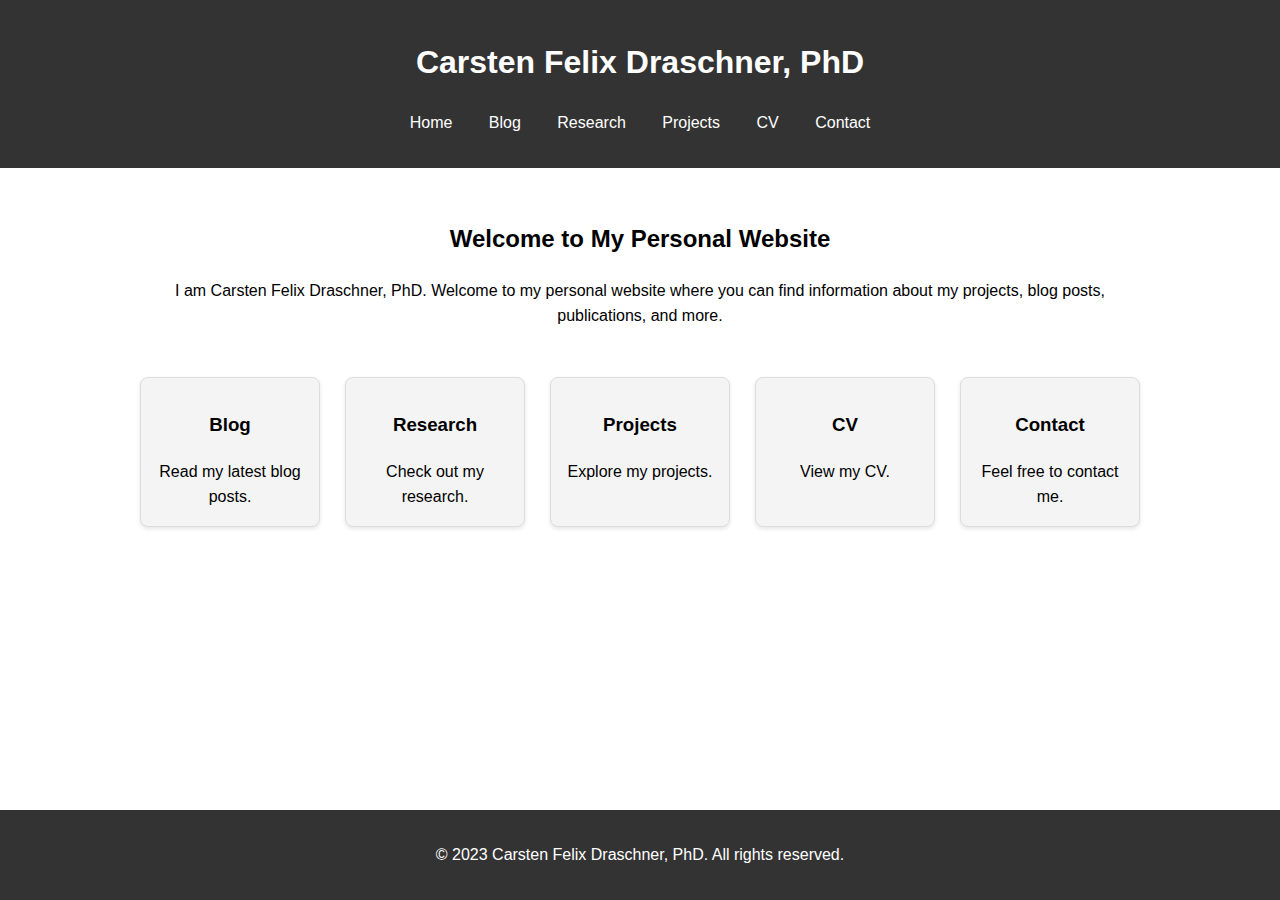
<file: index.html>
<!DOCTYPE html>
<html lang="en">
<head>
  <meta charset="UTF-8">
  <meta name="viewport" content="width=device-width, initial-scale=1.0">
  <title>Carsten Felix Draschner, PhD</title>
  <link rel="stylesheet" href="assets/css/contact-styles.css">
  <link rel="stylesheet" href="assets/css/main-page-styles.css"> <!-- New CSS file -->
</head>
<body class="main-page">
  <header class="main-page-header">
    <h1>Carsten Felix Draschner, PhD</h1>
    <nav>
      <ul>
        <li><a href="index.html">Home</a></li>
        <li><a href="blog/index.html">Blog</a></li>
        <li><a href="research.html">Research</a></li>
        <li><a href="projects/index.html">Projects</a></li>
        <li><a href="cv.html">CV</a></li>
        <li><a href="contact.html">Contact</a></li>
      </ul>
    </nav>
  </header>
  <main class="main-page-main">
    <div class="intro-content">
      <h2>Welcome to My Personal Website</h2>
      <p>I am Carsten Felix Draschner, PhD. Welcome to my personal website where you can find information about my projects, blog posts, publications, and more.</p>
    </div>
    
    <div class="content-container">
      <a href="blog/index.html" class="content-item">
        <img src="assets/images/blog.png" alt="📝 Blog" class="content-icon">
        <div>
          <h3>Blog</h3>
          <p>Read my latest blog posts.</p>
        </div>
      </a>

      <a href="research.html" class="content-item">
        <img src="assets/images/research.png" alt="🔬 Research" class="content-icon">
        <div>
          <h3>Research</h3>
          <p>Check out my research.</p>
        </div>
      </a>

      <a href="projects/index.html" class="content-item">
        <img src="assets/images/projects.png" alt="💼 Projects" class="content-icon">
        <div>
          <h3>Projects</h3>
          <p>Explore my projects.</p>
        </div>
      </a>

      <a href="cv.html" class="content-item">
        <img src="assets/images/cv.png" alt="📄 CV" class="content-icon">
        <div>
          <h3>CV</h3>
          <p>View my CV.</p>
        </div>
      </a>

      <a href="contact.html" class="content-item">
        <img src="assets/images/contact.png" alt="✉️ Contact" class="content-icon">
        <div>
          <h3>Contact</h3>
          <p>Feel free to contact me.</p>
        </div>
      </a>
    </div>
  </main>
  <footer class="main-page-footer">
    <p>&copy; 2023 Carsten Felix Draschner, PhD. All rights reserved.</p>
  </footer>
</body>
</html>
</file>
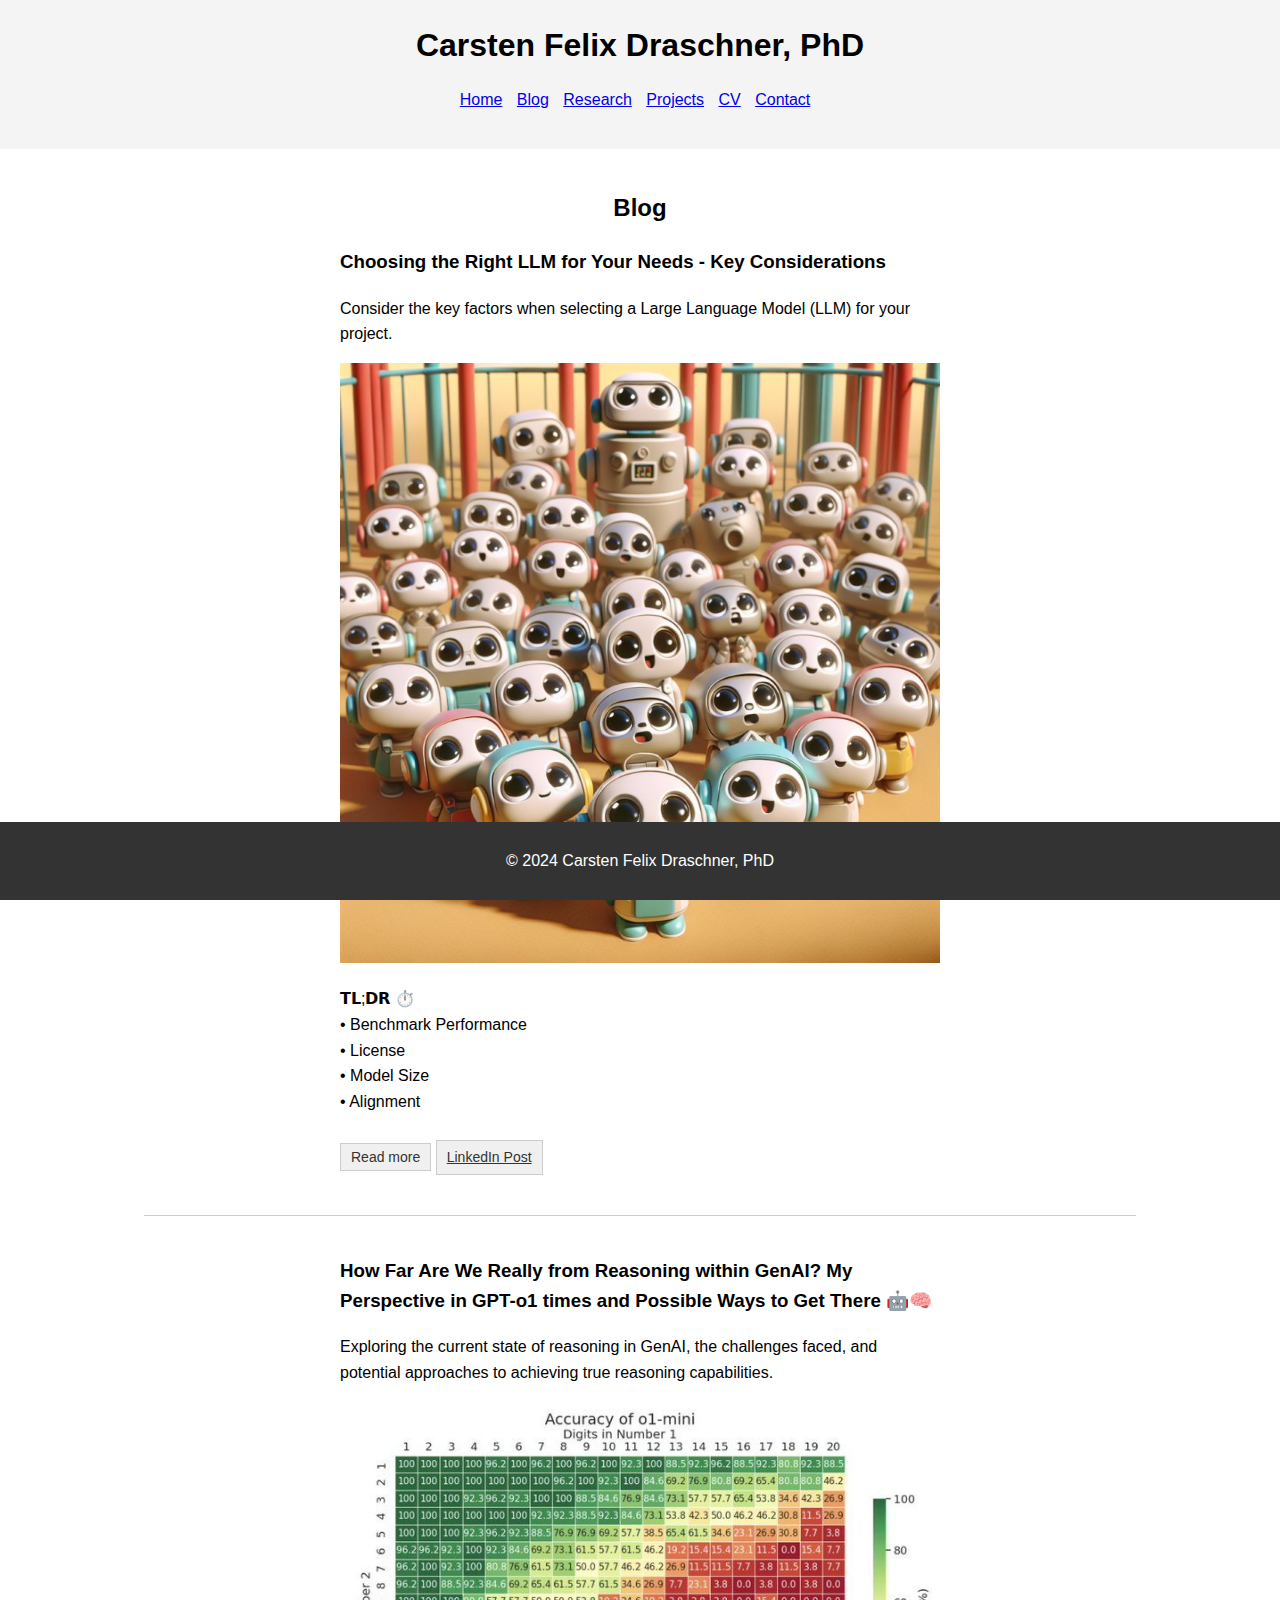
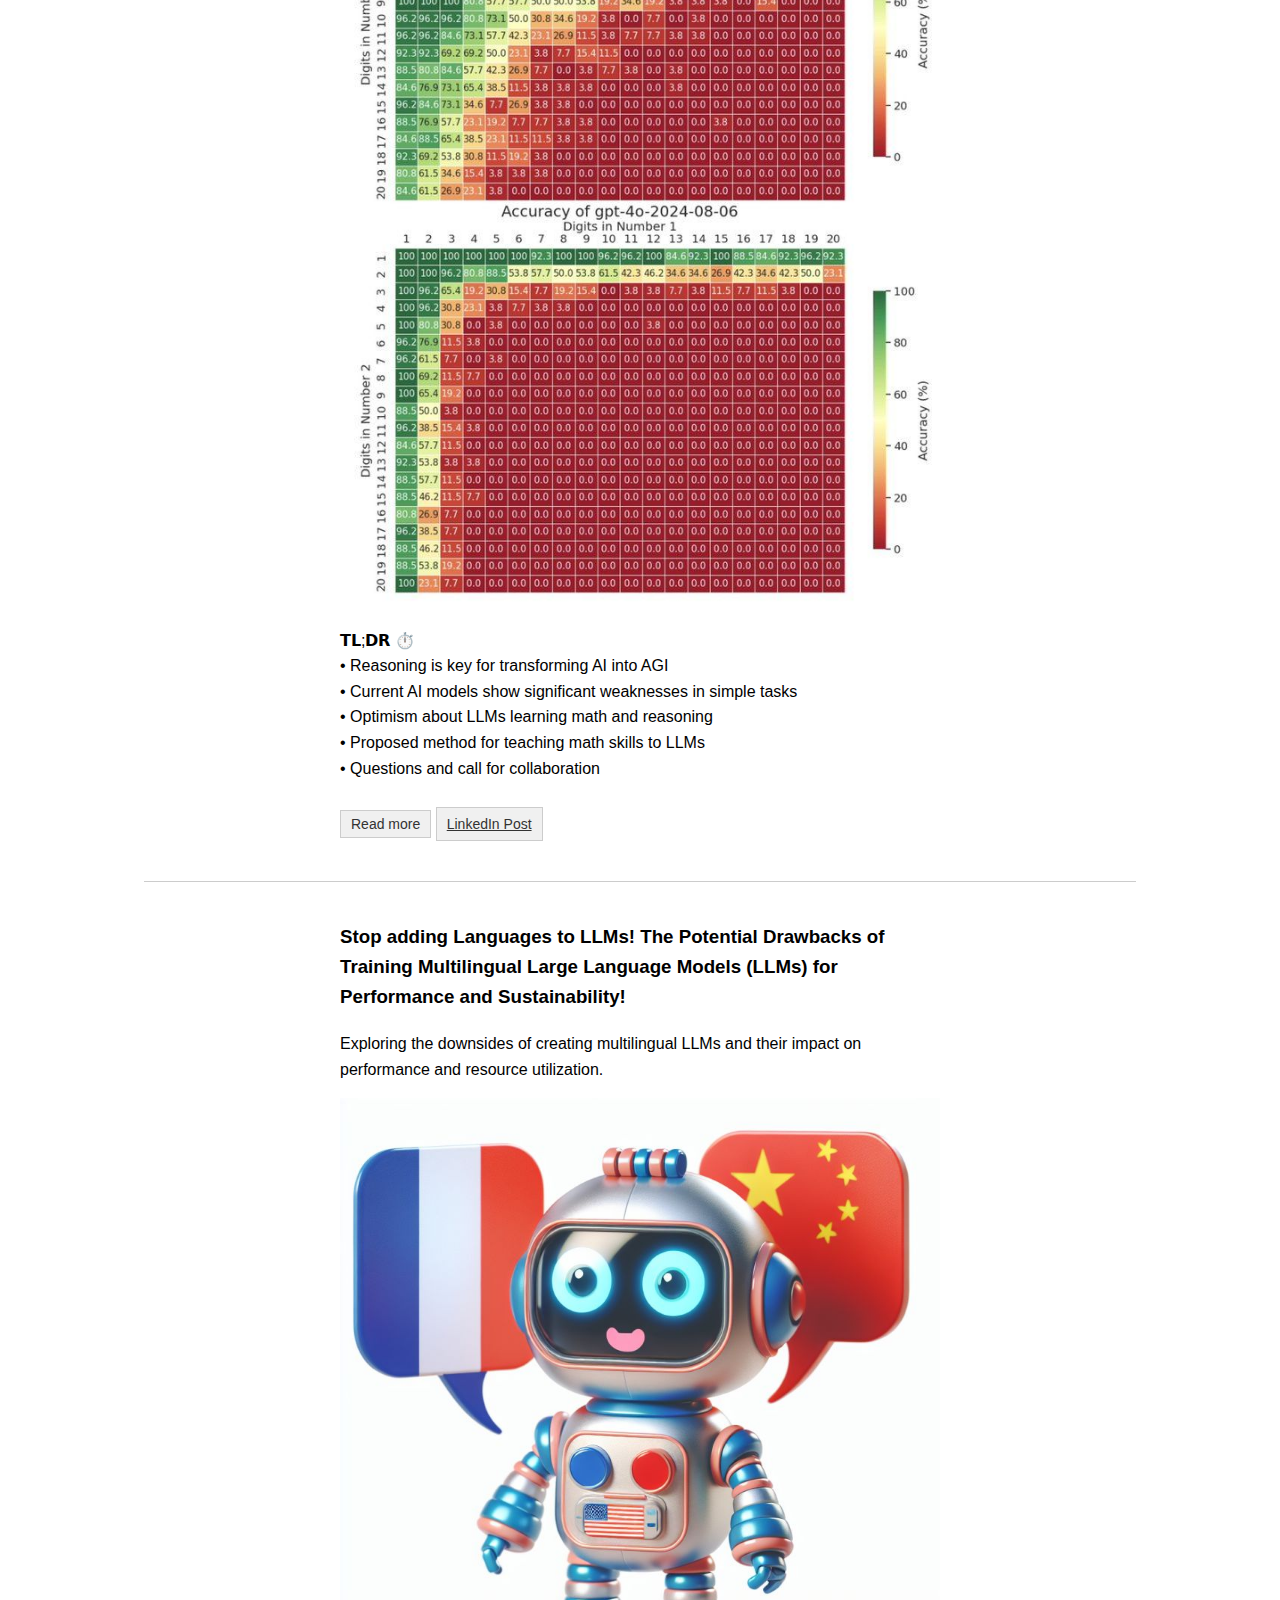
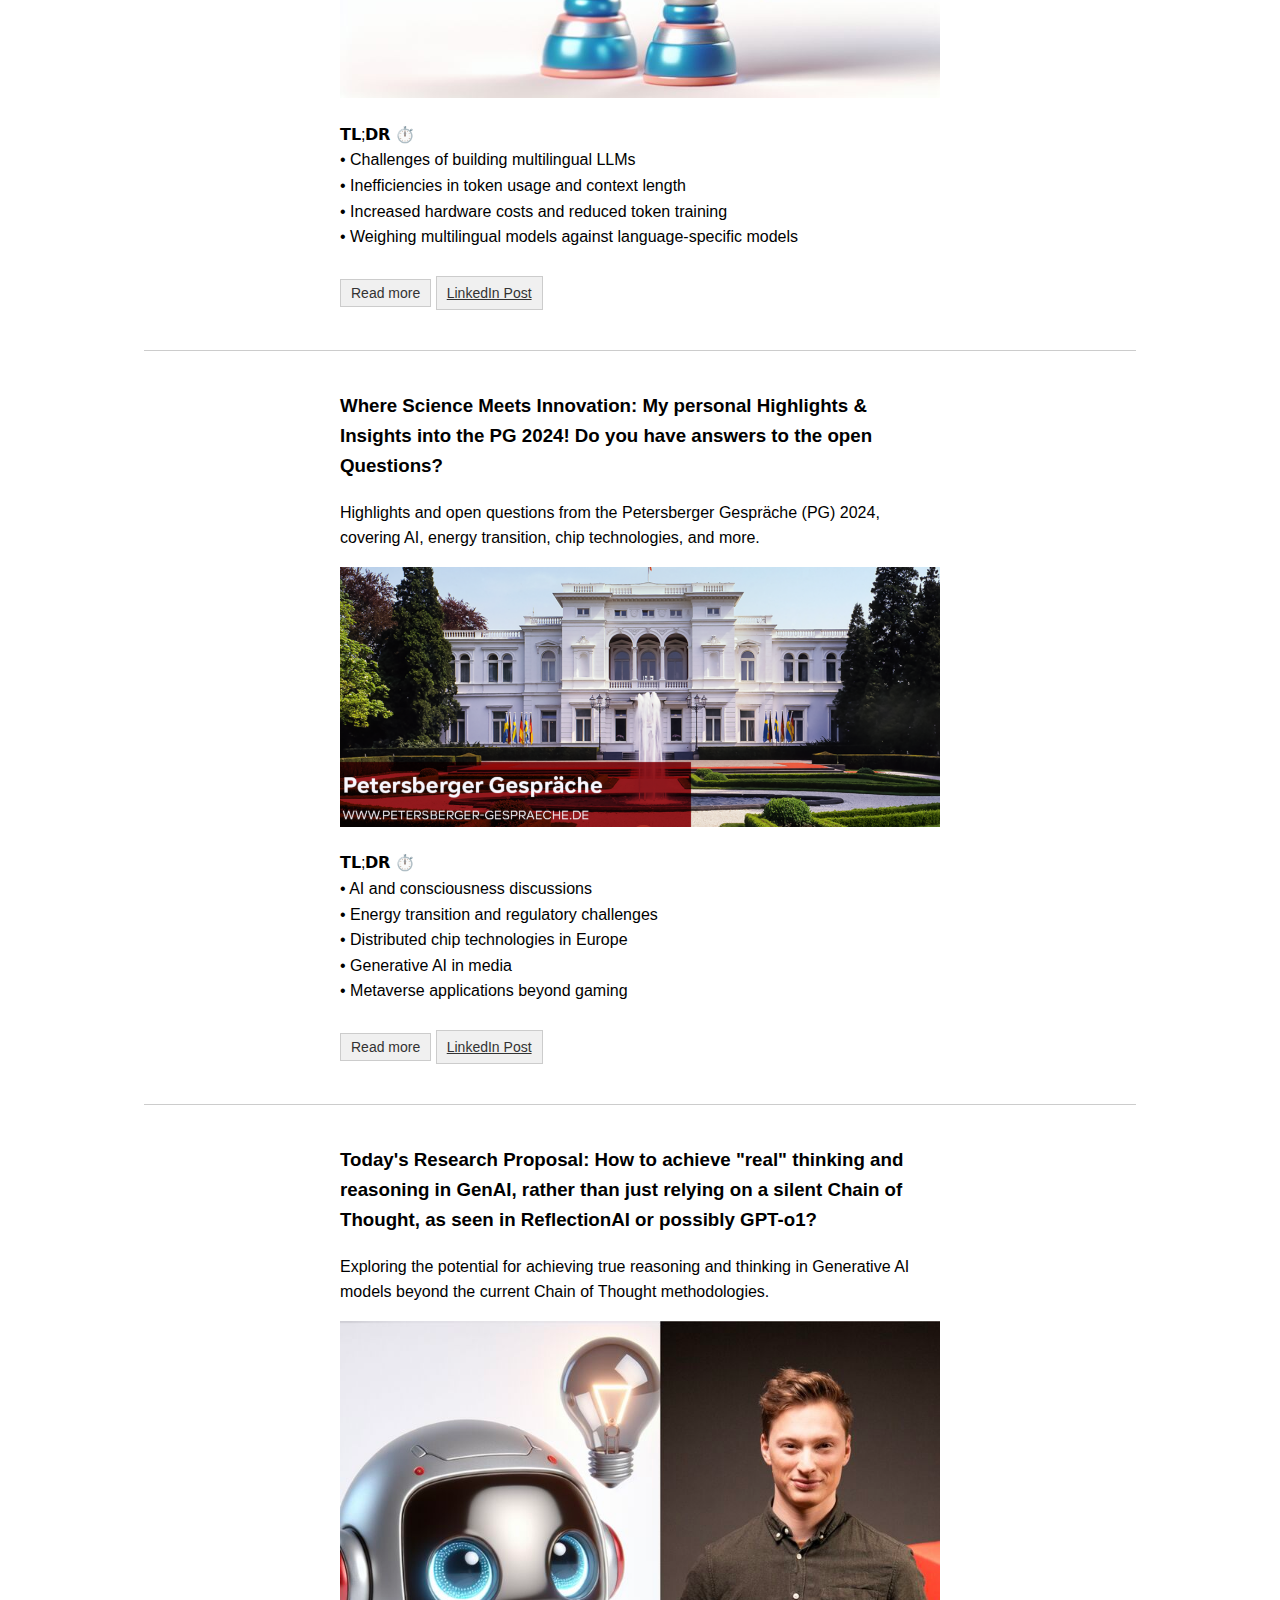
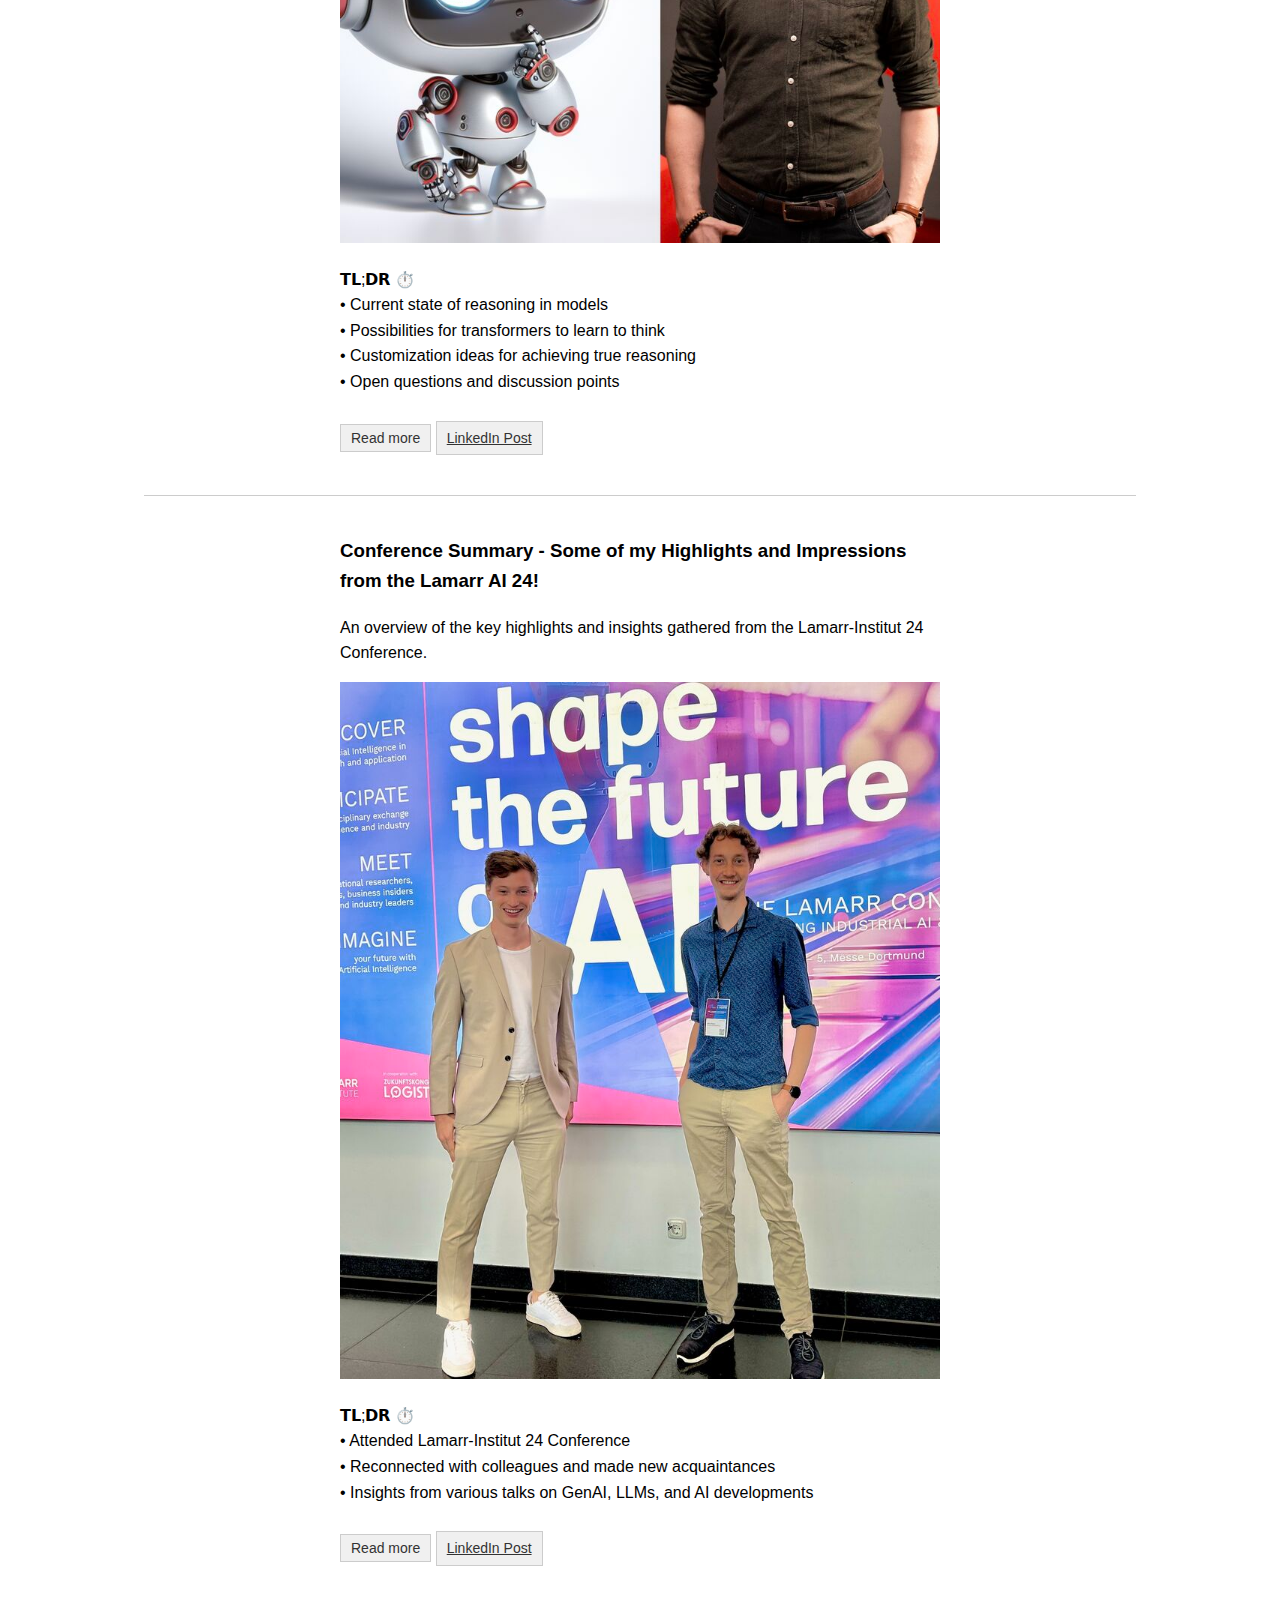
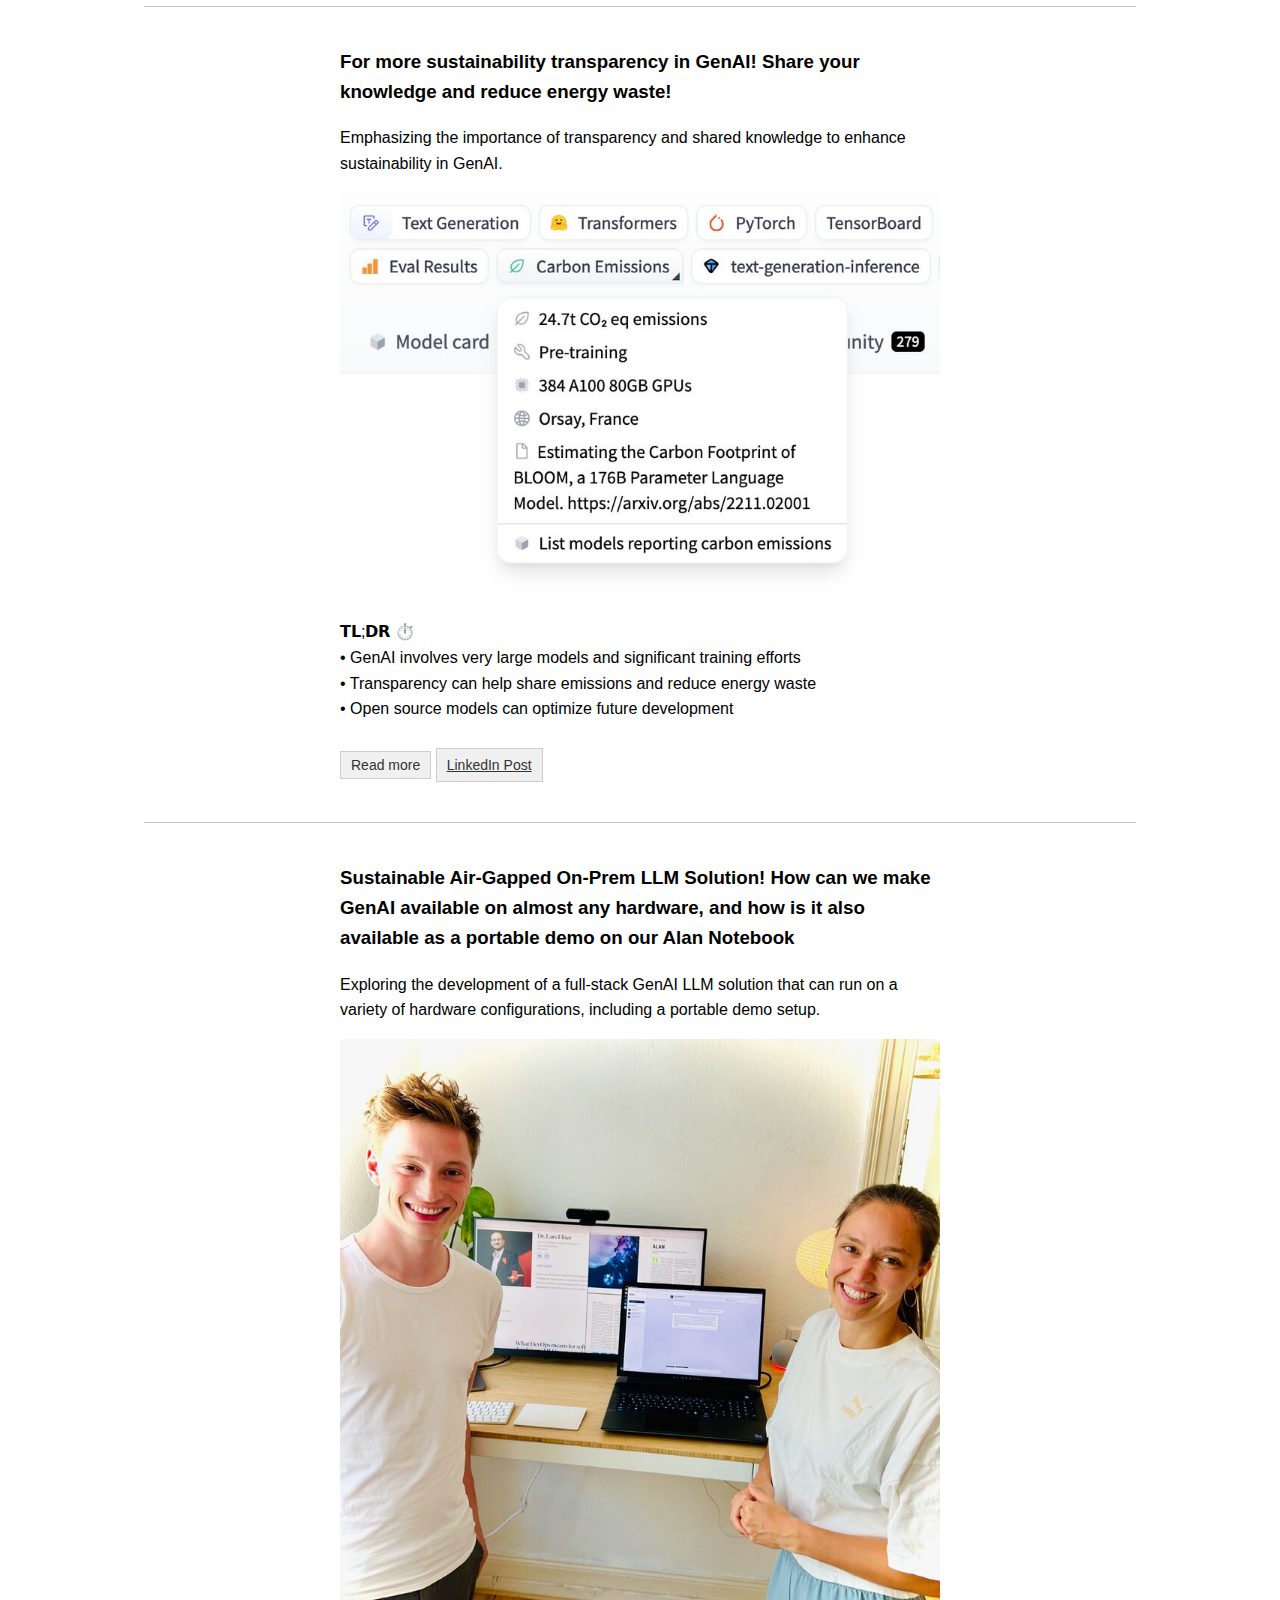
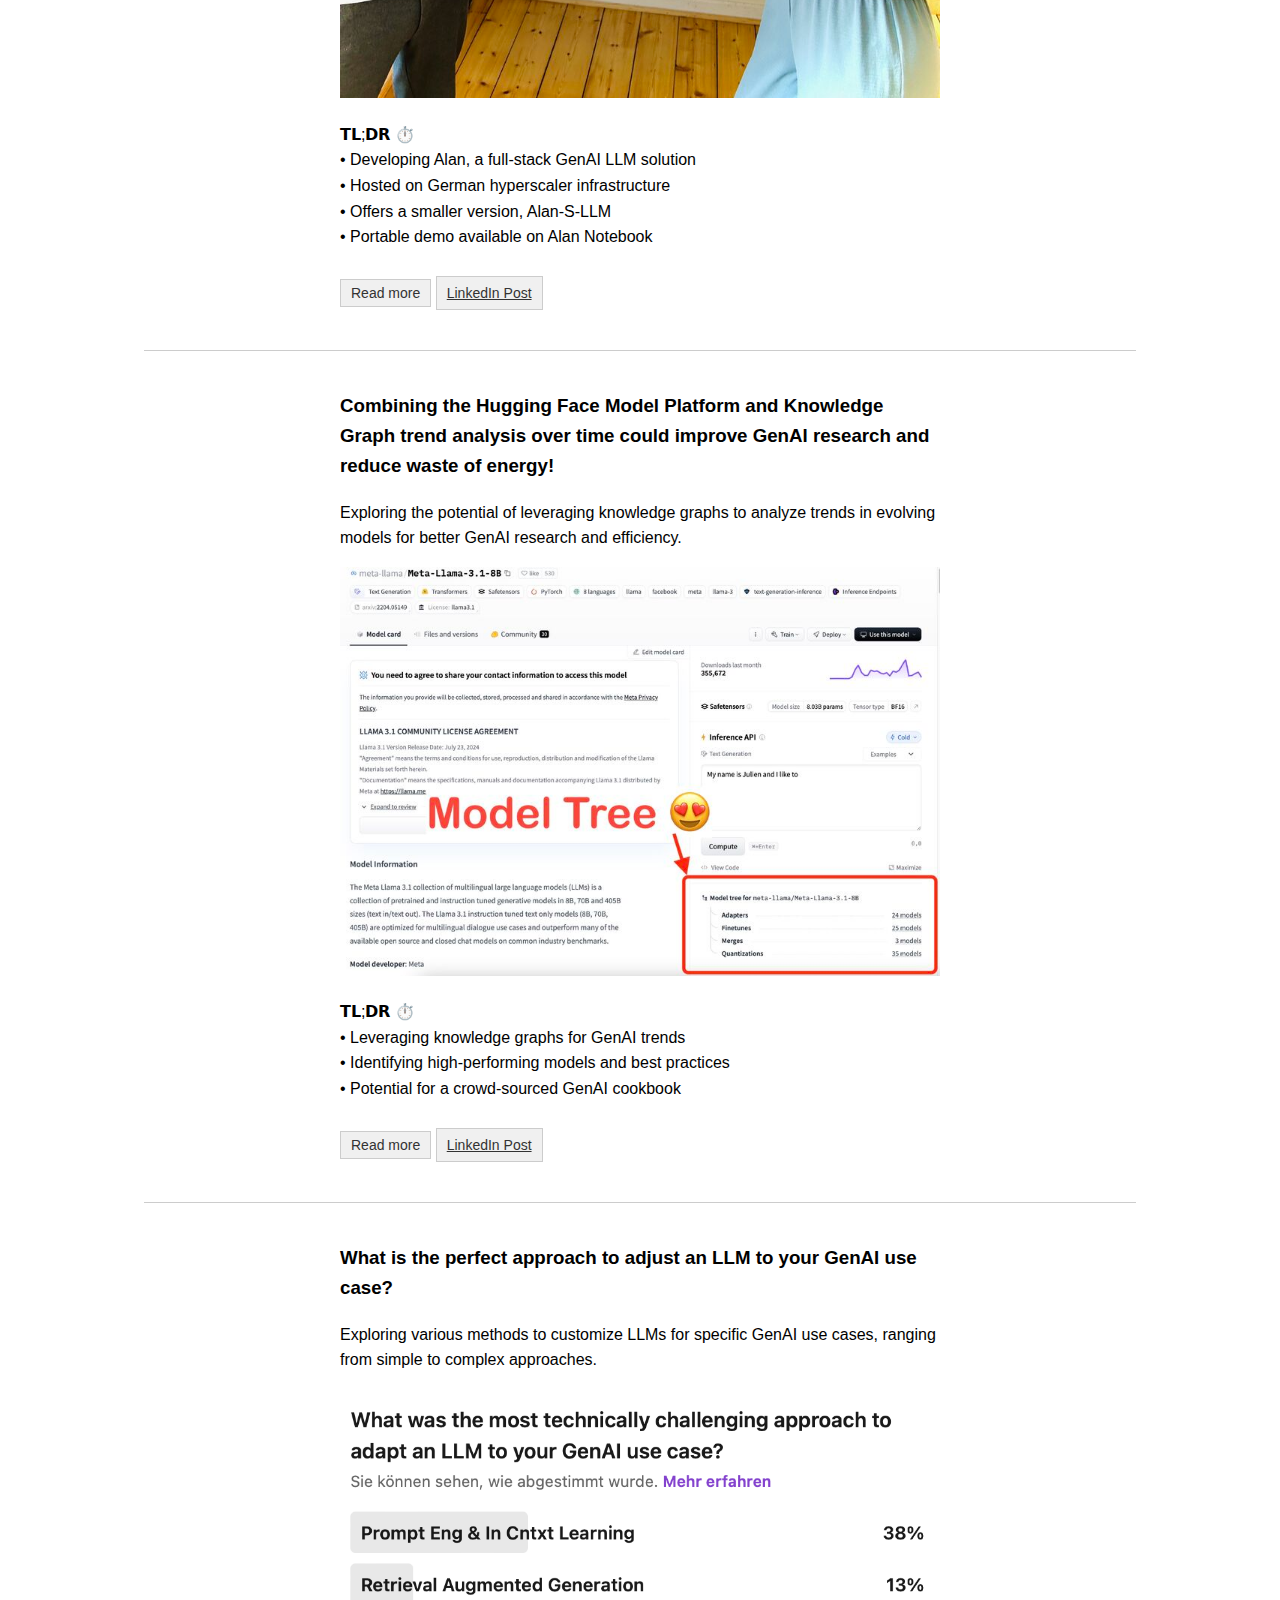
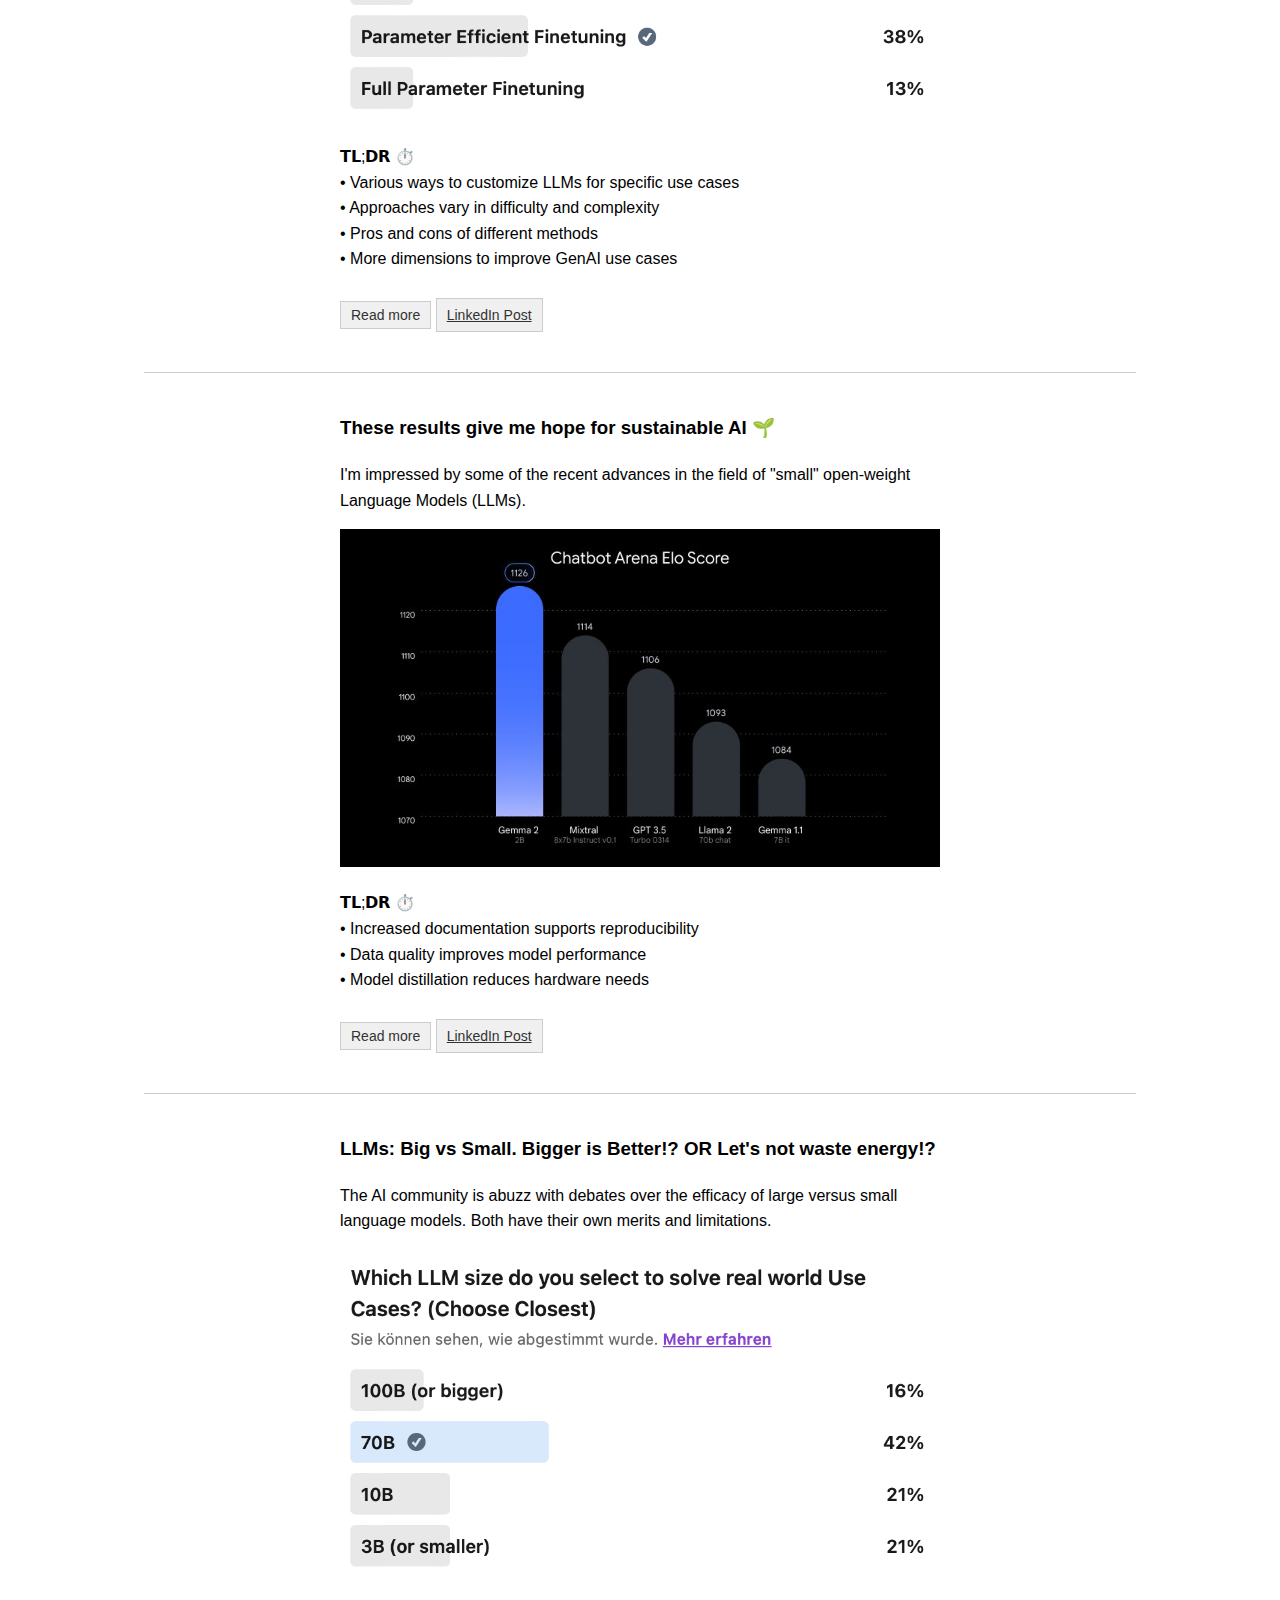
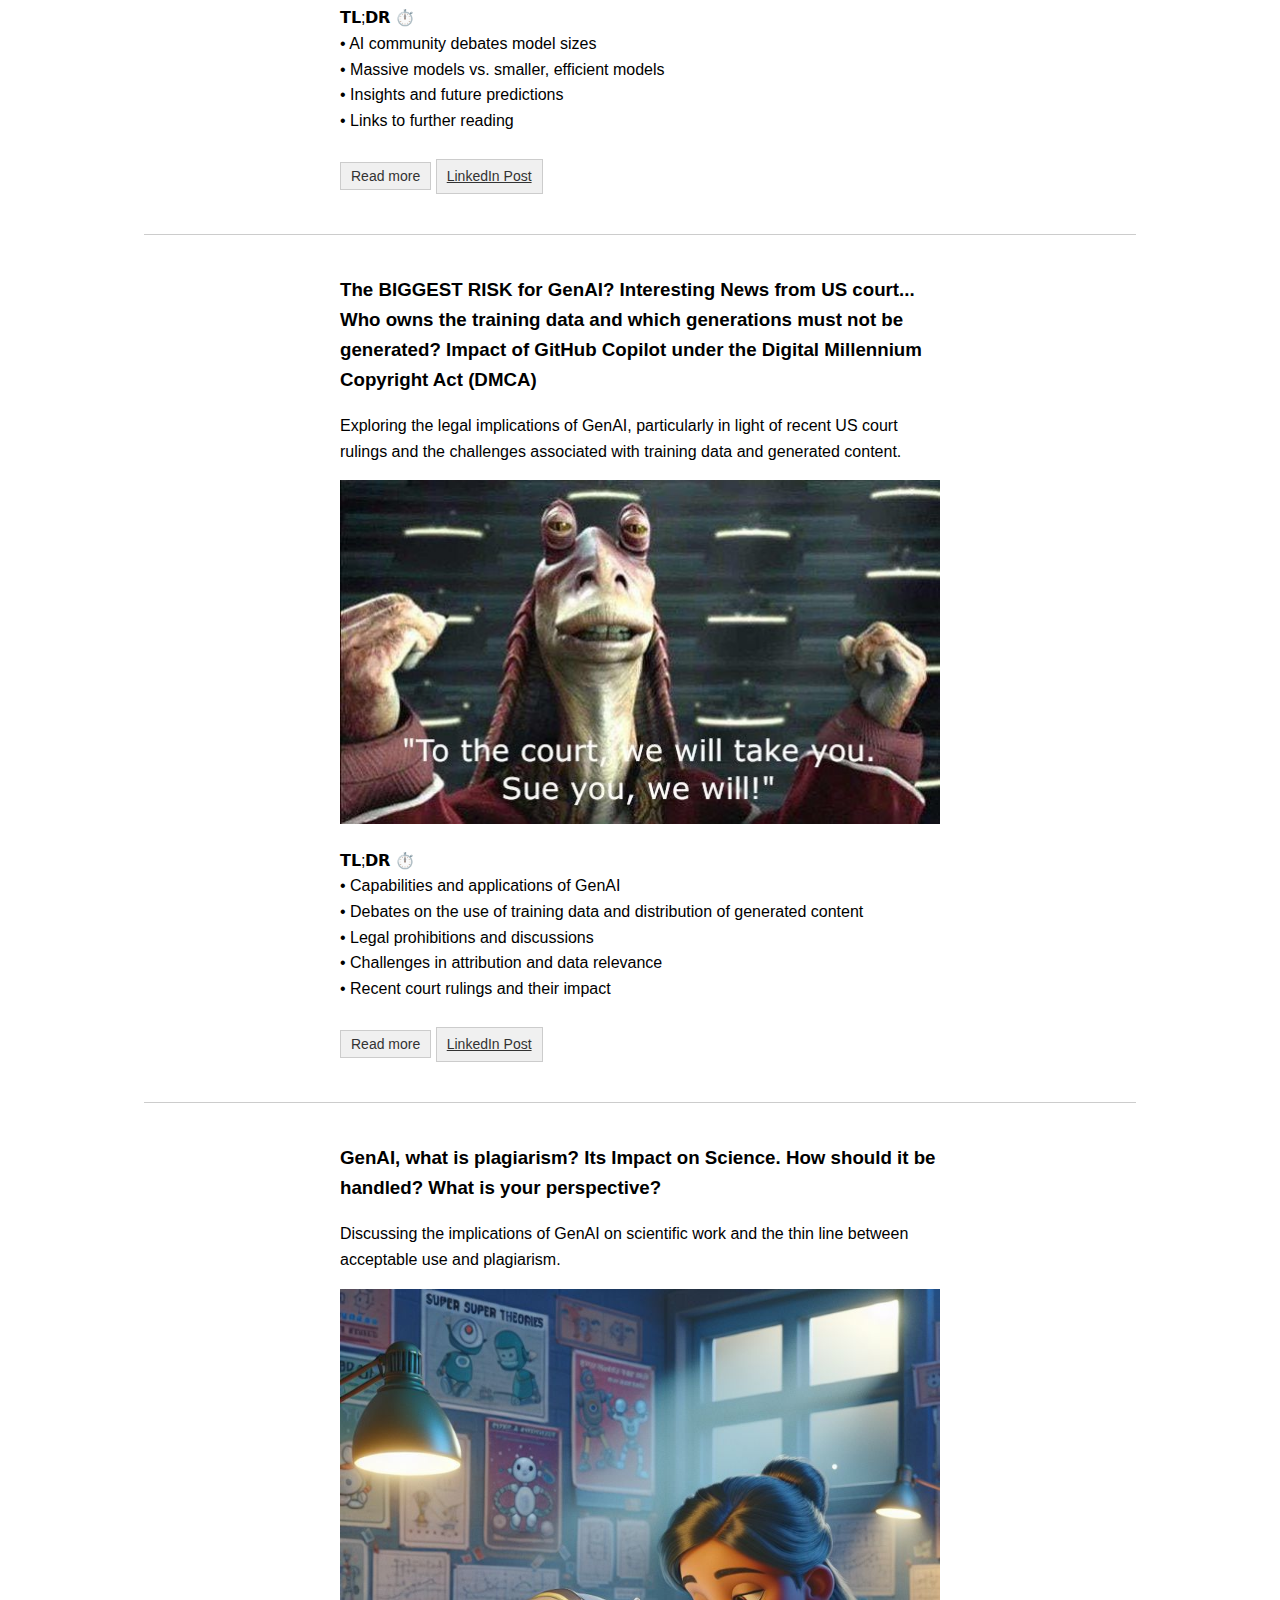
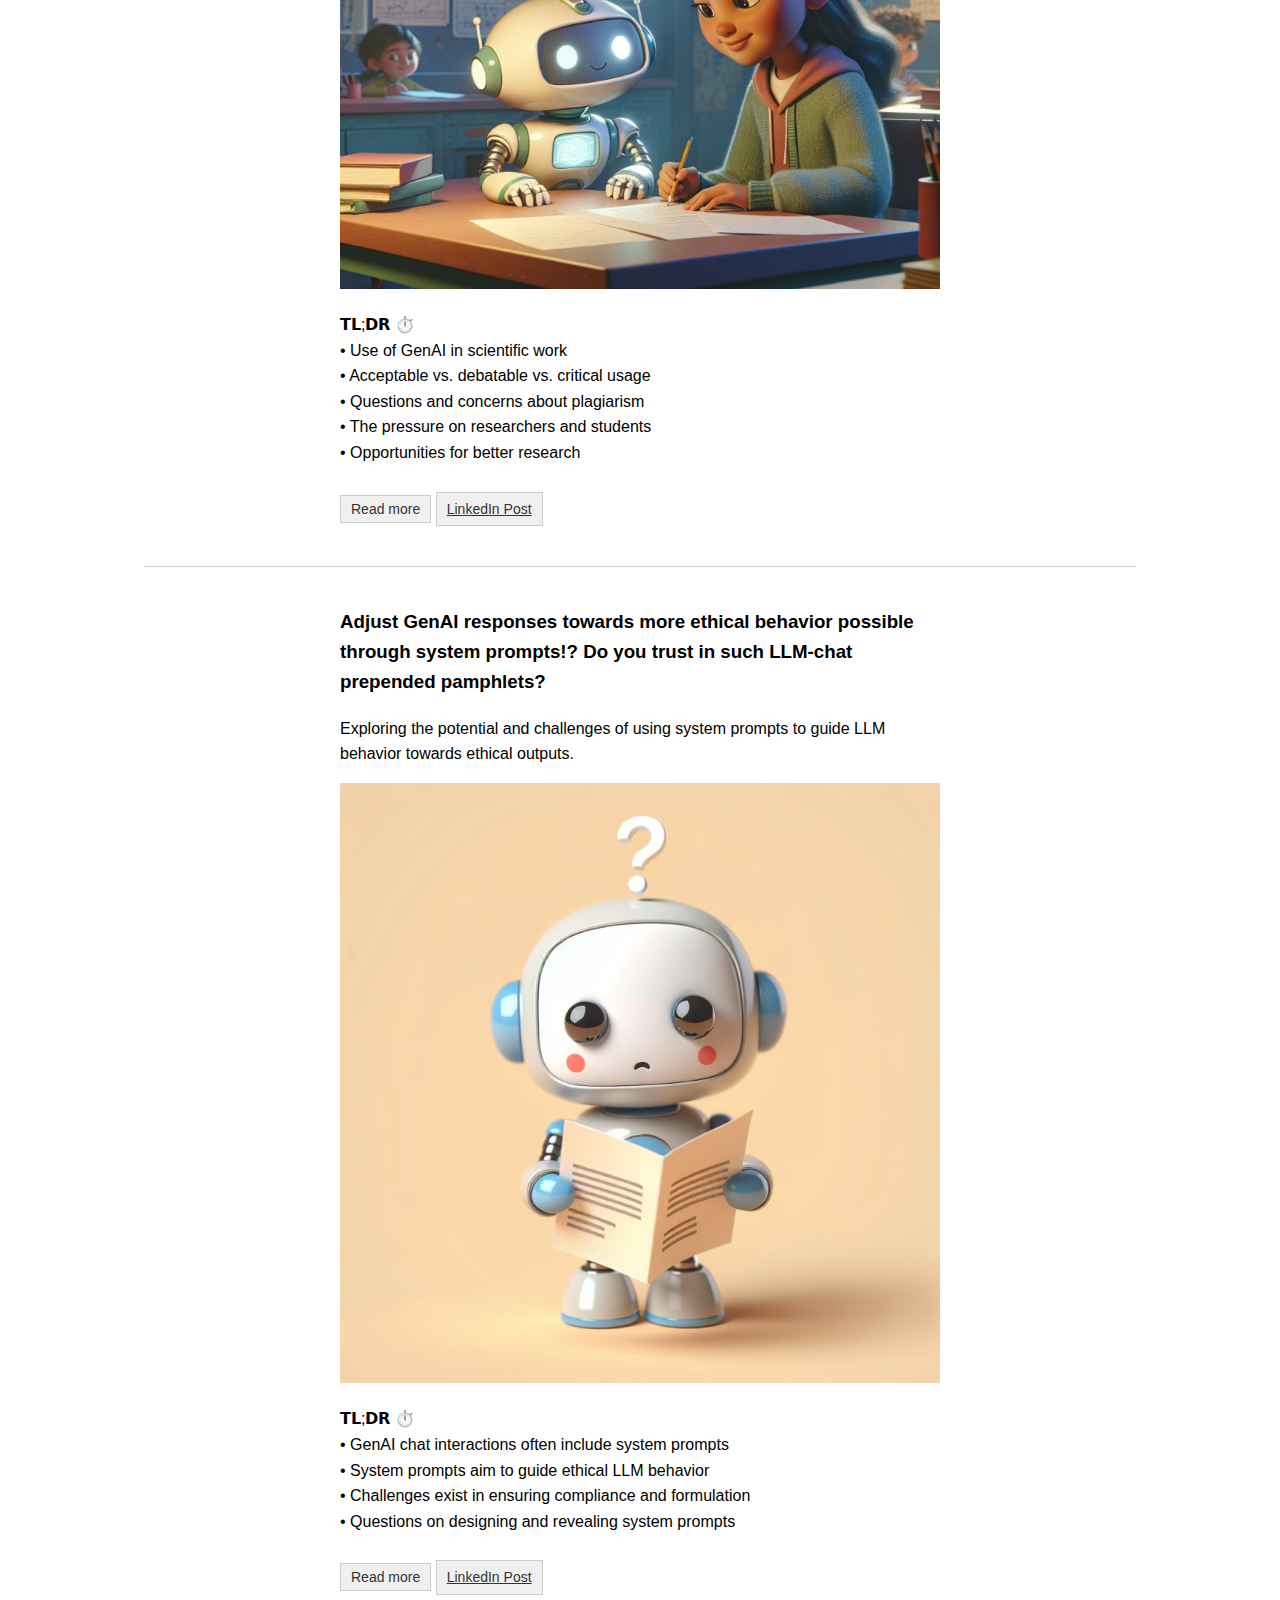
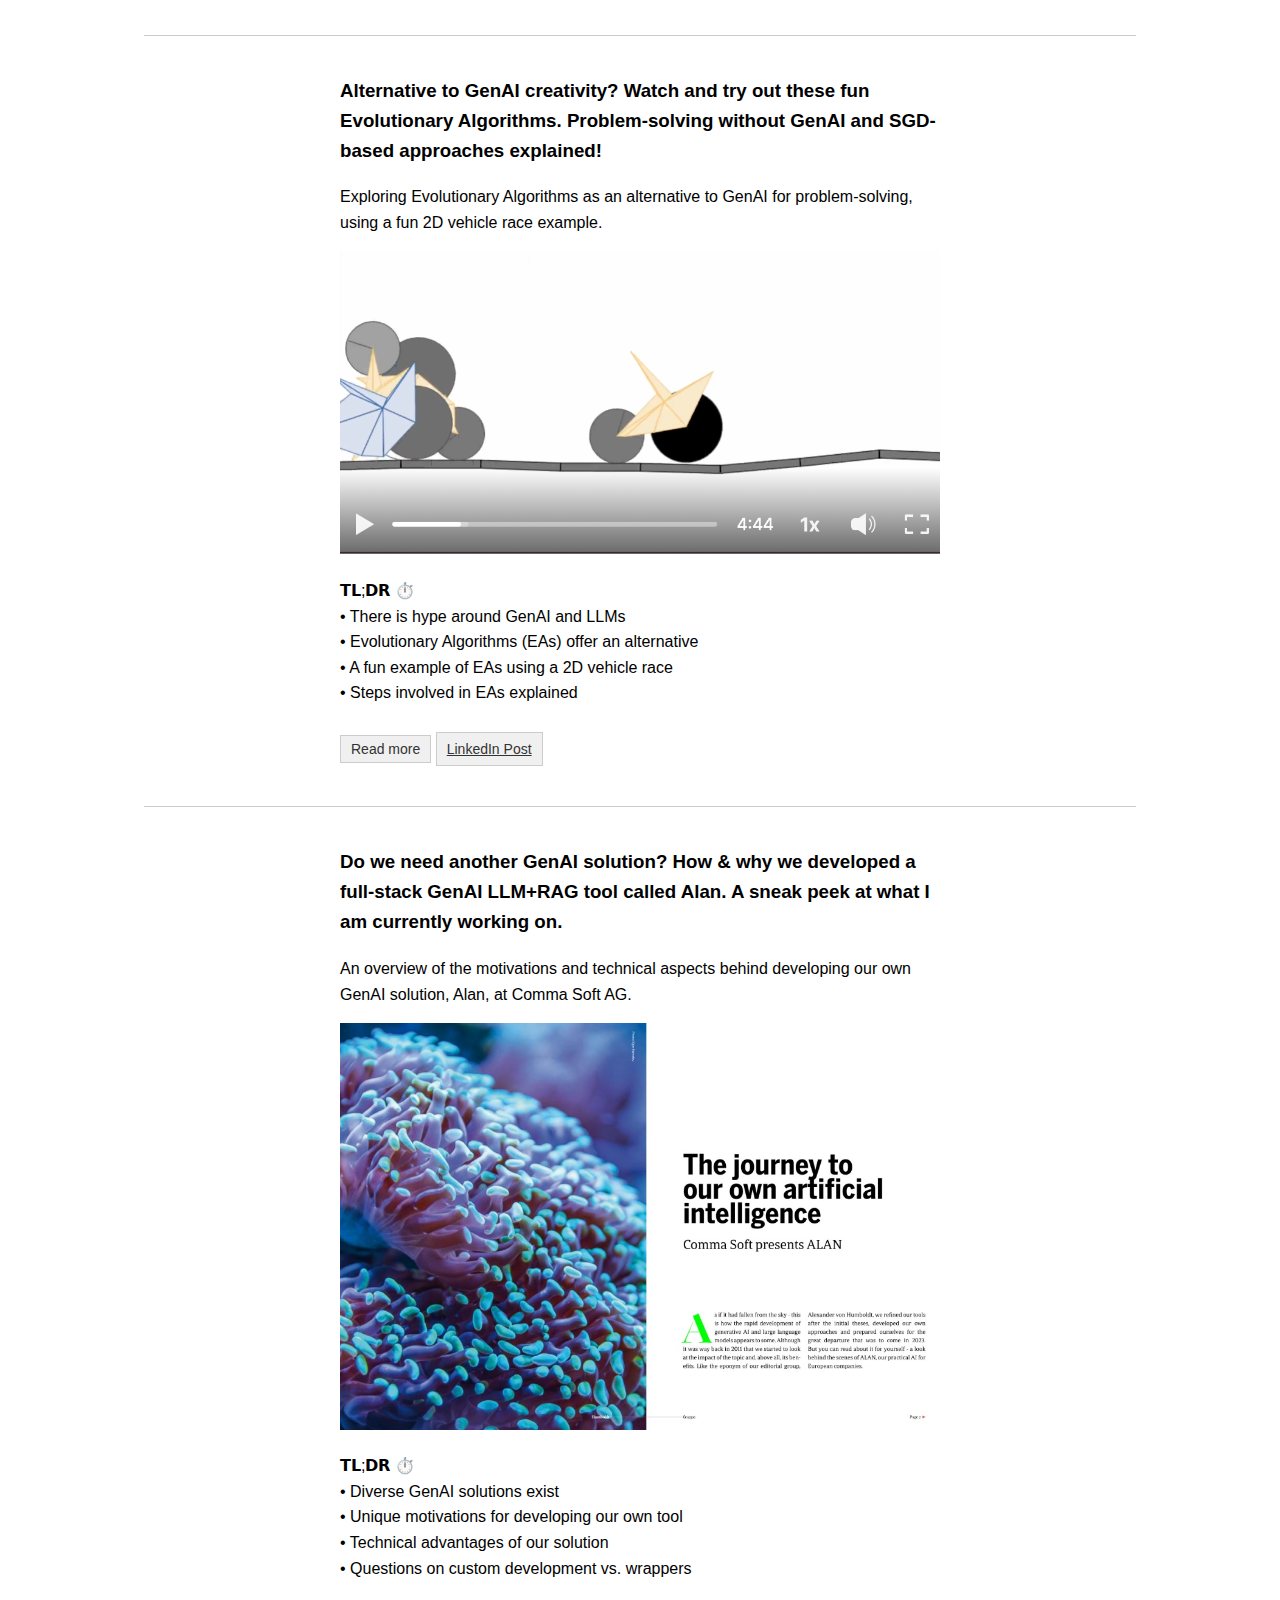
<file: blog/index.html>
<!DOCTYPE html>
<html lang="en">
<head>
  <meta charset="UTF-8">
  <meta name="viewport" content="width=device-width, initial-scale=1.0">
  <title>Blog - Carsten Felix Draschner, PhD</title>
  <link rel="stylesheet" href="../assets/css/styles.css">
  <style>
    /* Collapsible text */
    .expanded-text {
      display: none; /* Initially hide the text */
    }

    /* Subtle buttons */
    .expand-button, .collapse-button, .linkedin-button {
      background-color: #f0f0f0; /* Light background color matching white background */
      color: #333; /* Dark text color for better contrast */
      border: 1px solid #ccc; /* Subtle border */
      padding: 5px 10px;
      cursor: pointer;
      margin-top: 10px;
      font-size: 14px;
      display: inline-block;
    }

    .expand-button:hover, .collapse-button:hover, .linkedin-button:hover {
      background-color: #e0e0e0; /* Slightly darker on hover */
    }

    /* Center blogposts and images */
    .blogpost {
      width: 100%;
      max-width: 600px;
      margin: 0 auto;
    }

    .blogpost img {
      width: 100%; /* Image should take the full width of the container */
      height: auto;
    }

    .blogpost-content {
      text-align: left; /* Left-align the text */
    }

    .blogpost-separator {
      margin: 40px 0;
      text-align: center;
    }

    .blogpost-separator hr {
      border: 0;
      height: 1px;
      background: #ccc;
      width: 80%;
    }

    /* Remove list styling */
    ul {
      list-style-type: none; /* Remove bullets/numbers */
      padding: 0; /* Remove default padding */
    }

    /* Responsive styles */
    @media only screen and (max-width: 600px) {
      .blogpost {
        width: 100%;
        padding: 0 10px; /* Add some padding for smaller screens */
      }
      
      .expand-button, .collapse-button, .linkedin-button {
        font-size: 12px; /* Adjust button font size for smaller screens */
        padding: 5px 8px;
      }
    }
  </style>
</head>
<body>
  <header>
    <h1>Carsten Felix Draschner, PhD</h1>
    <nav>
      <ul>
        <li><a href="../index.html">Home</a></li>
        <li><a href="index.html">Blog</a></li>
        <li><a href="../research.html">Research</a></li>
        <li><a href="../projects/index.html">Projects</a></li>
        <li><a href="../cv.html">CV</a></li>
        <li><a href="../contact.html">Contact</a></li>
      </ul>
    </nav>
  </header>
  <main>
    <h2 style="text-align: center;">Blog</h2>
    <ul>
      <li>
        <div class="blogpost">
          <h3><strong>Choosing the Right LLM for Your Needs - Key Considerations</strong></h3>
          <p>Consider the key factors when selecting a Large Language Model (LLM) for your project.</p>
          <img src="images/1729591519087.jpeg" alt="Image 1">
          <p class="expandable-text">
            𝗧𝗟;𝗗𝗥 ⏱️<br>
            • Benchmark Performance<br>
            • License<br>
            • Model Size<br>
            • Alignment<br>
            <span class="expanded-text">
              <br>
              <strong>Key Considerations:</strong><br>
              • 📊 <strong>Benchmark Performance:</strong> Consider the model's performance on relevant benchmarks known from Open LLM Leaderboard and especially Arena Elo. <a href="https://lnkd.in/eSkeAUV7" target="_blank">https://lnkd.in/eSkeAUV7</a><br>
              • 📜 <strong>License:</strong> Ensure the license aligns with your project's requirements and complies with any regulatory restrictions. <a href="https://lnkd.in/e8V-eMCh" target="_blank">https://lnkd.in/e8V-eMCh</a><br>
              • 📊 <strong>Model Size:</strong> Consider the trade-off between model size and performance for your specific use case. <a href="https://lnkd.in/egZt7BmJ" target="_blank">https://lnkd.in/egZt7BmJ</a><br>
              • 🔄 <strong>Alignment:</strong> Evaluate the alignment process and whether it's transparent, as this can impact the model's performance and reliability. <a href="https://lnkd.in/eViiEyqp" target="_blank">https://lnkd.in/eViiEyqp</a><br>
              • 🔍 <strong>Transparency of Training:</strong> Look for models with transparent training data and methods to ensure you understand how the model was trained.<br>
              • 💸 <strong>Inference Costs:</strong> Assess the model's inference costs and consider the trade-off between performance and cost. <a href="https://lnkd.in/etSajZZc" target="_blank">https://lnkd.in/etSajZZc</a><br>
              • 📚 <strong>Context Size:</strong> Consider the model's context size and whether it's suitable for your specific use case.<br>
              • 🤝 <strong>Compatibility:</strong> Evaluate whether the model is compatible with SOTA libraries like transformers and whether it's easily integrable into your workflow.<br>
              • 📈 <strong>Scaling Efficiency:</strong> Assess the model's scaling efficiency or e.g. it has full quadratic complexity with more input tokens.<br>
              • 🌎 <strong>Multilingualism:</strong> Evaluate the model's multilingual capabilities it's effect for your specific use case. <a href="https://lnkd.in/eeVsG99M" target="_blank">https://lnkd.in/eeVsG99M</a><br>
              <br>
              <strong>What Do You Think?</strong><br>
              • What is your importance-order of LLM features you look at? Which criteria do you miss in this list or which should be ranked higher?<br>
              • Within our Projects Comma Soft AG these are some of the major criteria we look at when we are selecting GenAI models like LLMs.<br>
              • If you like to see more of best practice content, follow me, share your thoughts, and leave me a like ❤️<br>
              <br>
              #LostInGenai #artificialintelligence #selectllm
            </span>
          </p>
          <button class="expand-button">Read more</button>
          <button class="collapse-button" style="display: none;">Read less</button>
          <a class="linkedin-button" href="https://www.linkedin.com/posts/carsten-draschner_lostingenai-artificialintelligence-selectllm-activity-7254502008827658241-5TRJ?utm_source=share&utm_medium=member_desktop" target="_blank">LinkedIn Post</a>
        </div>
      </li>
      <div class="blogpost-separator"><hr></div>
      <li>
        <div class="blogpost">
          <h3><strong>How Far Are We Really from Reasoning within GenAI? My Perspective in GPT-o1 times and Possible Ways to Get There 🤖🧠</strong></h3>
          <p>Exploring the current state of reasoning in GenAI, the challenges faced, and potential approaches to achieving true reasoning capabilities.</p>
          <img src="images/1728978009753.jpeg" alt="Image 1">
          <p class="expandable-text">
            𝗧𝗟;𝗗𝗥 ⏱️<br>
            • Reasoning is key for transforming AI into AGI<br>
            • Current AI models show significant weaknesses in simple tasks<br>
            • Optimism about LLMs learning math and reasoning<br>
            • Proposed method for teaching math skills to LLMs<br>
            • Questions and call for collaboration<br>
            <span class="expanded-text">
              <strong>Reasoning is a Key Ability to Transform AI into AGI</strong><br>
              • In Reflection AI, reasoning has been unmasked. 🦸🏼‍♂️<br>
              • OpenAIs GPT-o1 behavior could be reproduced by silent chain-of-thought (CoT) with other models. 🔄<br>
              • Reasoning is still more of a marketing promise than an actual capability. 📈<br>
              • For example, we observe significant weaknesses in simple tasks. ⚠️<br>
              • Simple multiplication is still a challenge for many models. ✖️<br>
              • As long as these fundamental issues remain unresolved, we are far from achieving true reasoning capabilities. 🚧<br>
              <br>
              <strong>Why I Believe LLMs Should Be Able to Learn Math and Reasoning</strong><br>
              • There are varying opinions on whether reasoning is achievable with current AI. 🤔<br>
              • I am fundamentally optimistic, although I acknowledge the recent criticisms from Yann LeCun and older from Emily M. Bender. 🦜<br>
              • I have outlined my vision for reasoning in the comments section. ✍️<br>
              <br>
              <strong>How to Teach Math Skills as a First Step</strong><br>
              • Let's focus on multiplication as a starting point. 🔢<br>
              • Generate pairs of numbers of different sizes. ✖️<br>
              • Split the data into training, testing, and validation sets. 📊<br>
              • Train a language model (LLM) using a tokenizer that only includes numbers 0-9, 'x' for multiplication, and 'EOS' for the end of the sequence. 📝<br>
              • Evaluate which model size yields the best results on the test set. 🏆<br>
              <br>
              <strong>What Do You Think?</strong><br>
              • Could such an experimental setup help evaluate the computational skills of LLMs/transformer architectures? 🧪<br>
              • Do you agree that tokens representing individual numbers are crucial for computation, rather than embedding multiple digits like "007" in a single token? 🔍<br>
              • Have any of you tried something similar, or would you like to collaborate on this research project? 🤝<br>
              <br>
              For more content like this, follow me ❤️ If you enjoyed this post, please leave a like 👍 or share your thoughts and ideas in the comments. 💬 Image first seen in a post from Yuntian Deng. Looking forward to discuss this with my lovely colleagues at Comma Soft AG within our next AI-Coffee-Hour 🤓
              <br>
              #GenAI #Reasoning #LLM #SimpleMath
            </span>
          </p>
          <button class="expand-button">Read more</button>
          <button class="collapse-button" style="display: none;">Read less</button>
          <a class="linkedin-button" href="https://www.linkedin.com/posts/carsten-draschner_genai-reasoning-llm-activity-7251859387621814272-DxY6?utm_source=share&utm_medium=member_desktop" target="_blank">LinkedIn Post</a>
        </div>
      </li>      
      <div class="blogpost-separator"><hr></div>
      <li>
        <div class="blogpost">
          <h3><strong>Stop adding Languages to LLMs! The Potential Drawbacks of Training Multilingual Large Language Models (LLMs) for Performance and Sustainability!</strong></h3>
          <p>Exploring the downsides of creating multilingual LLMs and their impact on performance and resource utilization.</p>
          <img src="images/1727692358797.jpeg" alt="Image 1">
          <p class="expandable-text">
            𝗧𝗟;𝗗𝗥 ⏱️<br>
            • Challenges of building multilingual LLMs<br>
            • Inefficiencies in token usage and context length<br>
            • Increased hardware costs and reduced token training<br>
            • Weighing multilingual models against language-specific models<br>
            <span class="expanded-text">
              <strong>Building a Multi-Lang-LLM 🛠️🐣</strong><br>
              • When pretraining LLMs, one of the key decisions is which data to include.<br>
              • This choice also influences the selection of the tokenizer, which optimizes the number of tokens for the texts used.<br>
              • As a result, different characters and character sequences are mapped in the tokenizers for each language.<br>
              <br>
              <strong>When you finally use such a LLM in only a subset of available languages you face following problems 🇪🇺🤖</strong><br>
              • Inefficient token usage: If the model is only used for one or two languages, many tokens may be rarely or never needed, leading to shorter token sequences in the required language.<br>
              • Limited context length: LLMs have a limited context length, measured in tokens, which can result in more expensive inference as the model scales linearly to quadratically with prompt length.<br>
              • Increased hardware costs: This can lead to higher hardware costs and omissions.<br>
              • Reduced relevant token training: With a multilingual model, fewer relevant tokens and token sequences may have been seen and trained in the required languages.<br>
              <br>
              <strong>The Trade-Off: Multilingual Models vs. Language-Specific Models 💰📊</strong><br>
              • We need to weigh the benefits of multilingual models against the potential drawbacks and decide whether to prioritize language coverage or risk wasting resources.<br>
              • This is particularly important when dealing with languages that are not closely related, such as those with different character sets.<br>
              <br>
              <strong>Your Opinion 🤗</strong><br>
              • What do you think?<br>
              • Have you ever chosen a model especially with reduced number of languages outside English?<br>
              • Some more details about Multi-Lang-GenAI can be found here: <a href="https://lnkd.in/edgPsdKz" target="_blank">https://lnkd.in/edgPsdKz</a><br>
              <br>
              For more content, follow me or reach out to me over DM ❤️<br>
              <br>
              #artificialintelligence #genai #llm #languages
            </span>
          </p>
          <button class="expand-button">Read more</button>
          <button class="collapse-button" style="display: none;">Read less</button>
          <a class="linkedin-button" href="https://www.linkedin.com/posts/carsten-draschner_artificialintelligence-genai-llm-activity-7246524467034689537-nZ-f?utm_source=share&utm_medium=member_desktop" target="_blank">LinkedIn Post</a>
        </div>
      </li>      
      <div class="blogpost-separator"><hr></div>
      <li>
        <div class="blogpost">
          <h3><strong>Where Science Meets Innovation: My personal Highlights & Insights into the PG 2024! Do you have answers to the open Questions?</strong></h3>
          <p>Highlights and open questions from the Petersberger Gespräche (PG) 2024, covering AI, energy transition, chip technologies, and more.</p>
          <img src="images/petersberg.png" alt="PG 2024 Highlights">
          <p class="expandable-text">
            𝗧𝗟;𝗗𝗥 ⏱️<br>
            • AI and consciousness discussions<br>
            • Energy transition and regulatory challenges<br>
            • Distributed chip technologies in Europe<br>
            • Generative AI in media<br>
            • Metaverse applications beyond gaming<br>
            <span class="expanded-text">
              <strong>🧠 AI and Consciousness 🧠</strong><br>
              Joscha Bach from Liquid AI presented on how advancements in AI could potentially redefine our understanding of consciousness. My open question for him is: How does he intend to reliably measure the achievement of AI consciousness in his efforts?<br>
              <br>
              <strong>👩🏻‍🔬 Scientific Chemical Hands on how to fix energy transition 👩🏻‍🔬</strong><br>
              As chairman of Alexander von Humboldt Foundation, Robert Schlögl delivered an impressively passionate presentation on energy tech for the climate transition and the phasing out of fossil fuels. Besides scientific derivations, he also highlighted significant regulatory issues that hinder successful implementation. I wonder: How these regulations came about, why they are justified if they are (potentially) not scientifically tenable, and how they can now be resolved?<br>
              <br>
              <strong>🇪🇺 Efficient Distributed Chip Technologies from the heart of Europe 🇪🇺</strong><br>
              Christian Mayr from Technische Universität Dresden discussed the potential and developments possible in Dresden. He mentioned the use of clustered chip technologies to operate LLMs. One of my open questions is: How can LLMs be distributed across tens of thousands of chips while still achieving acceptable inferential latencies?<br>
              <br>
              <strong>📰 GenAI in Media, Opportunities and Risks 📰</strong><br>
              In further discussions with Sibylle Anderl from ZEIT Verlagsgruppe, we explored the potentials and risks of Generative AI in text, image, and video generation, and how reducing anonymity could potentially restore credibility. My open question: Whether there is a reliable way to recognize these outputs, given that word frequency alone might not be a proof?<br>
              <br>
              <strong>🕹️ Metaverse, not only a Playground? 🕹️</strong><br>
              Nico Michels from Siemens presented the potentials of the Metaverse and digital twins. Q: I'd love to see how such models can help even small municipalities with climate adaptation models, regional impact assessments, and improvement options?<br>
              <br>
              The open questions highlight the stimulating topics the diverse guests who aim to drive positive change with a progressive mindset. I would like to thank Comma Soft AG and everyone involved for organizing this fantastic event, especially Stephan Huthmacher, whose heartfelt dedication makes this recurring, inspiring event possible. ❤️<br>
              <br>
              Share your thoughts and impressions, I'll share the streams 🤗<br>
              <br>
              Hashtag#artificialintelligence Hashtag#genai Hashtag#sustainability Hashtag#petersbergergespräche
            </span>
          </p>
          <button class="expand-button">Read more</button>
          <button class="collapse-button" style="display: none;">Read less</button>
          <a class="linkedin-button" href="https://www.linkedin.com/posts/carsten-draschner_artificialintelligence-genai-sustainability-activity-7243978164564111361-12R6?utm_source=share&utm_medium=member_desktop" target="_blank">LinkedIn Post</a>
        </div>
      </li>      
      <div class="blogpost-separator"><hr></div>
      <li>
        <div class="blogpost">
          <h3><strong>Today's Research Proposal: How to achieve "real" thinking and reasoning in GenAI, rather than just relying on a silent Chain of Thought, as seen in ReflectionAI or possibly GPT-o1?</strong></h3>
          <p>Exploring the potential for achieving true reasoning and thinking in Generative AI models beyond the current Chain of Thought methodologies.</p>
          <img src="images/1726499742573.jpeg" alt="Image 1">
          <p class="expandable-text">
            𝗧𝗟;𝗗𝗥 ⏱️<br>
            • Current state of reasoning in models<br>
            • Possibilities for transformers to learn to think<br>
            • Customization ideas for achieving true reasoning<br>
            • Open questions and discussion points<br>
            <span class="expanded-text">
              <strong>Currently, reasoning more through silent the CoT 😥</strong><br>
              • There are currently models that claim to possess reasoning capabilities.<br>
              • However, this is more about the Chain of Thought and the use of special tokens.<br>
              • These enable the model to generate more text, thereby increasing the stability of its answers.<br>
              • This process of "reasoning" is not transparently/barely shown.<br>
              • I believe this is less about reasoning or thinking and more about statistical stability.<br>
              • Moreover, it is not possible to observe the reasoning process, and it is often difficult to identify when a model has gone astray.<br>
              <br>
              <strong>How could transformers learn to think? 🤯</strong><br>
              • Why can I still imagine that it is possible to learn to think or reason with the transformer architecture?<br>
              • Due to the transformer architecture, which includes tokenization, attention, and multi-layer perceptron elements, as well as the universal function approximation hypothesis, the following can be imagined:<br>
              1️⃣ In early layers, the network learns something akin to named entity recognition.<br>
              2️⃣ Later layers and embedding dimensions create structures that learn propositional logic and structures similar to knowledge graphs or their embeddings.<br>
              3️⃣ Finally, based on this, resonating and reflecting completeness of output logic components could be achieved.<br>
              <br>
              <strong>What else would I customize? 👨🏼‍💻 (IMHO)</strong><br>
              I would find it interesting to combine this with thought-diffusion models, making hierarchical planning possible. I have several more ideas..., reach out to me if you like to start a discussion ❤️<br>
              <br>
              <strong>Questions:</strong><br>
              Are you aware of any approaches or research projects that attempt this?<br>
              What are your thoughts on that, how would you build "AGI" it?<br>
              <br>
              I had great idea exchanges on this with colleagues from Comma Soft AG, Lamarr-Institut & Smart Data Analytics.<br>
              <br>
              Let's not waste money and time on believing in marketing claims and rebranding of the word "reasoning", but let's start to think of how it could actually be achieved 🤗<br>
              <br>
              #AGI #GenAI #artificialintelligence #research
            </span>
          </p>
          <button class="expand-button">Read more</button>
          <button class="collapse-button" style="display: none;">Read less</button>
          <a class="linkedin-button" href="https://www.linkedin.com/posts/carsten-draschner_artificialintelligence-genai-sustainability-activity-7243978164564111361-12R6?utm_source=share&utm_medium=member_desktop" target="_blank">LinkedIn Post</a>
        </div>
      </li>      
      <div class="blogpost-separator"><hr></div>
      <li>
        <div class="blogpost">
          <h3><strong>Conference Summary - Some of my Highlights and Impressions from the Lamarr AI 24!</strong></h3>
          <p>An overview of the key highlights and insights gathered from the Lamarr-Institut 24 Conference.</p>
          <img src="images/1725876824236.jpeg" alt="Conference Image">
          <p class="expandable-text">
            𝗧𝗟;𝗗𝗥 ⏱️<br>
            • Attended Lamarr-Institut 24 Conference<br>
            • Reconnected with colleagues and made new acquaintances<br>
            • Insights from various talks on GenAI, LLMs, and AI developments<br>
            <span class="expanded-text">
              <strong>Intro 🥰</strong><br>
              • Together with my great colleague Lukas Pfahler, PhD, we attended the Lamarr-Institut 24 Conference, where research, industry, business, and politics came together.<br>
              • It was a pleasure to reconnect with many of my companions from the Lamarr-Institut and Rheinische Friedrich-Wilhelms-Universität Bonn and make new acquaintances, gathering new insights and impressions.<br>
              <br>
              <strong>My Highlights 💡</strong><br>
              • I was delighted to see my former PhD supervisor, Jens Lehmann, now Principal Scientist at Amazon AGI and Professor at Technische Universität Dresden, present on how GenAI can be implemented by LLMs and Retrieval-Augmented Generation (RAG) based on Knowledge Graphs to create better retrieval and factual correctness. I'm thrilled to see how my PhD topic and current research and development continue to grow together!<br>
              • My second PhD supervisor, Stefan Wrobel from the Fraunhofer IAIS, joined with Magnus Sahlgren from AI Sweden showcased the possibilities of LLM developments in Europe and the potential for e.g. OpenGPT-X. I'm eagerly looking forward to the model and hope it will fulfill its promises of performance. It would be excellent to see this competence and open-source claim take root in DE and EU.<br>
              • Rebecca Nugent Carnegie Mellon University delivered a thought-provoking talk on how we're currently in an AI bubble, with people outside of that bubble having a mix of disinterest, reservations, and concerns on AI that need to be addressed.<br>
              <br>
              <strong>Further Highlights in Fast Forward ⏩</strong><br>
              • Asja Fischer from Ruhr-Universität Bochum provided exciting insights into the cat-and-mouse game of identifying GenAI content.<br>
              • Milica Gasic from Heinrich-Heine-Universität Düsseldorf explained how to identify uncertainty in LLM predictions (potential hallucination).<br>
              • Mehdi Ali and Max Lübbering, PhD presented a cool pitch on an open-source framework approach to train LLMs from scratch.<br>
              • We had a great exchange with David Jurgens from the University of Michigan on the topic of alignment and system prompts.<br>
              • Sebastian Thrun created a TED-like talk supporting me and others on how to address (Gen)AI advances to a broad audience.<br>
              • The startup pitch format of the Digital Logistics Award was a pleasure to watch, Great pitches!<br>
              <br>
              I'd like to extend my gratitude to Comma Soft AG for supporting us in attending this event. I would like to thank the conference hosts for organizing such a fantastic event. Through the exchange, we've verified that we're focusing on the right approaches within our GenAI approach Alan.de ❤️<br>
              <br>
              #ArtificialIntelligence #GenerativeAI #Lamarr #NRW #LLM
            </span>
          </p>
          <button class="expand-button">Read more</button>
          <button class="collapse-button" style="display: none;">Read less</button>
          <a class="linkedin-button" href="https://www.linkedin.com/posts/carsten-draschner_artificialintelligence-generativeai-lamarr-activity-7238914800796258306-nijX?utm_source=share&utm_medium=member_desktop" target="_blank">LinkedIn Post</a>
        </div>
      </li>      
      <div class="blogpost-separator"><hr></div>
      <li>
        <div class="blogpost">
          <h3><strong>For more sustainability transparency in GenAI! Share your knowledge and reduce energy waste!</strong></h3>
          <p>Emphasizing the importance of transparency and shared knowledge to enhance sustainability in GenAI.</p>
          <img src="images/1725288138494.jpeg" alt="Image 1">
          <p class="expandable-text">
            𝗧𝗟;𝗗𝗥 ⏱️<br>
            • GenAI involves very large models and significant training efforts<br>
            • Transparency can help share emissions and reduce energy waste<br>
            • Open source models can optimize future development<br>
            <span class="expanded-text">
              <strong>GenAI and Sustainability 🌱</strong><br>
              • GenAI is implemented through very large models.<br>
              • The training can be substantial, such as the 15T tokens of LLAMA 3.1.<br>
              • However, these trainings represent only the final training and not all the attempts that led to the final model.<br>
              <br>
              <strong>How Transparency helps 📚</strong><br>
              • If the models are open or, in the best case, open source, many users and use cases can share the resulting emissions.<br>
              • It would also be interesting to see how often models are used for inference to compare the relative share of emissions.<br>
              • Open source would be important to share learnings for the next generation of models and thus reduce emissions by reusing hyperparameter optimizations.<br>
              Please share your findings and let's use our resources and energy wisely.<br>
              <br>
              <strong>Our Paper 📄</strong><br>
              In our paper “Ethical and Sustainability Considerations for Knowledge Graph based Machine Learning,” we highlight which sustainability and ethical optimizations are possible when working with hardware-intensive Artificial Intelligence approaches. Link: <a href="https://lnkd.in/eJjATkTQ" target="_blank">https://lnkd.in/eJjATkTQ</a><br>
              <br>
              What are you doing to bring AI, ethics, and sustainability together? ❤️<br>
              <br>
              #artificialintelligence #genai #llm #sustainability #aiethics
            </span>
          </p>
          <button class="expand-button">Read more</button>
          <button class="collapse-button" style="display: none;">Read less</button>
          <a class="linkedin-button" href="https://www.linkedin.com/posts/carsten-draschner_environmental-impact-of-ai-some-model-activity-7236647589096361986-9rSm?utm_source=share&utm_medium=member_desktop" target="_blank">LinkedIn Post</a>
        </div>
      </li>      
      <div class="blogpost-separator"><hr></div>
      <li>
        <div class="blogpost">
          <h3><strong>Sustainable Air-Gapped On-Prem LLM Solution! How can we make GenAI available on almost any hardware, and how is it also available as a portable demo on our Alan Notebook</strong></h3>
          <p>Exploring the development of a full-stack GenAI LLM solution that can run on a variety of hardware configurations, including a portable demo setup.</p>
          <img src="images/1724684606019.jpeg" alt="Alan Notebook">
          <p class="expandable-text">
            𝗧𝗟;𝗗𝗥 ⏱️<br>
            • Developing Alan, a full-stack GenAI LLM solution<br>
            • Hosted on German hyperscaler infrastructure<br>
            • Offers a smaller version, Alan-S-LLM<br>
            • Portable demo available on Alan Notebook<br>
            <span class="expanded-text">
              <strong>What We're Working on When We Talk About Alan R&D 👨🏼‍💻</strong><br>
              • In a recent post, I introduced how we're developing Alan, a full-stack GenAI LLM solution.<br>
              • We host our solution within German hyperscaler infrastructure to deal with the requirements of multiple customer tenants and our large language models, including retrieval augmented generation pipelines.<br>
              • The requirements of our strongest Alan LLM require current top-notch Nvidia GPUs (Ampere+, 80GB VRAM), but we also offer a smaller Alan-S-LLM, which still has tremendous capabilities with fewer hardware requirements.<br>
              <br>
              <strong>How to Shrink LLMs 🤖</strong><br>
              • Models are smaller in dimensions like the number of transformer layers, heads, hidden dimensions, and other hyperparameters.<br>
              • Current smaller GenAI LLMs can be designed by model distillation and model pruning, which try to keep model quality high while reducing the number of parameters.<br>
              • The reduced number of parameters reduces VRAM requirements. Fewer parameters, especially fewer transformer layers, increase the throughput and inference performance as well.<br>
              • The reduction of bits used to represent each parameter of the LLM reduces the required total GPU VRAM.<br>
              <br>
              <strong>Our Alan Demo Notebook 💻</strong><br>
              • To demonstrate that our entire tech stack is capable of running entirely air-gapped and to showcase that we're truly capable of showing this on even a portable system, we developed the Alan-Notebook.<br>
              • This notebook uses the entire tech stack, which includes all the components that offer Multi-GPU Cluster setups, handling of users, RAG pipelines, and, of course, LLM text inference.<br>
              • The model behind is our fastest and most efficient Alan-S-Model. The notebook has limited hardware capabilities, especially within the GPU (16GB, Nvidia), but can still run the entire tech stack.<br>
              <br>
              <strong>Further Reading:</strong><br>
              • LLM Model Sizes: <a href="https://shorturl.at/6ZxMq" target="_blank">https://shorturl.at/6ZxMq</a><br>
              • Alan - Our Developer Journey: <a href="https://shorturl.at/PqLdE" target="_blank">https://shorturl.at/PqLdE</a><br>
              • Full details of how infrastructure is scaled down by Dr. Laura Maaßen see <a href="https://lmy.de/eicOw" target="_blank">https://lmy.de/eicOw</a><br>
              <br>
              If you're interested in how we develop an entire scalable GenAI solution and you want to see some details into our R&D, follow me on LinkedIn and reach out to us. Thanks to my wonderful teammates Dr. Laura Maaßen and Lars Flöer, who made this Alan Notebook possible, and to the entire Alan Development Team Comma Soft AG for supporting this great project and product.<br>
              <br>
              #genai #onprem #llm #alan
            </span>
          </p>
          <button class="expand-button">Read more</button>
          <button class="collapse-button" style="display: none;">Read less</button>
          <a class="linkedin-button" href="https://www.linkedin.com/posts/carsten-draschner_genai-onprem-llm-activity-7233851548349444097-lF4N?utm_source=share&utm_medium=member_desktop" target="_blank">LinkedIn Post</a>
        </div>
      </li>      
      <div class="blogpost-separator"><hr></div>
      <li>
        <div class="blogpost">
          <h3><strong>Combining the Hugging Face Model Platform and Knowledge Graph trend analysis over time could improve GenAI research and reduce waste of energy!</strong></h3>
          <p>Exploring the potential of leveraging knowledge graphs to analyze trends in evolving models for better GenAI research and efficiency.</p>
          <img src="images/1723625262465.jpeg" alt="Image 1">
          <p class="expandable-text">
            𝗧𝗟;𝗗𝗥 ⏱️<br>
            • Leveraging knowledge graphs for GenAI trends<br>
            • Identifying high-performing models and best practices<br>
            • Potential for a crowd-sourced GenAI cookbook<br>
            <span class="expanded-text">
              Traversing the possible huge knowledge graph of evolving models... It would be interesting to see trends within this graph, such as which families and architectures are trending 📈. I'd love to explore over time what approaches for fine-tuning, datasets, or even the number of transformer layers/heads, etc. create high-performing and efficient models 🌱. So we could create a crowd-sourced best practice GenAI cookbook ❤️👩🏽‍🍳. Please let me know if you are already working on it Thomas Wolf 🤗
            </span>
          </p>
          <button class="expand-button">Read more</button>
          <button class="collapse-button" style="display: none;">Read less</button>
          <a class="linkedin-button" href="https://www.linkedin.com/posts/carsten-draschner_have-you-noticed-the-new-model-tree-section-activity-7229418184590737409-UoNB?utm_source=share&utm_medium=member_desktop" target="_blank">LinkedIn Post</a>
        </div>
      </li>      
      <div class="blogpost-separator"><hr></div>
      <li>
        <div class="blogpost">
          <h3><strong>What is the perfect approach to adjust an LLM to your GenAI use case?</strong></h3>
          <p>Exploring various methods to customize LLMs for specific GenAI use cases, ranging from simple to complex approaches.</p>
          <img src="images/modeltraining.png" alt="Model Training">
          <p class="expandable-text">
            𝗧𝗟;𝗗𝗥 ⏱️<br>
            • Various ways to customize LLMs for specific use cases<br>
            • Approaches vary in difficulty and complexity<br>
            • Pros and cons of different methods<br>
            • More dimensions to improve GenAI use cases<br>
            <span class="expanded-text">
              <strong>Prompt Engineering & In-Context Learning:</strong> Manually enriching the prompt with information to guide the model’s prediction into desired behavior.<br>
              <br>
              <strong>Retrieval-Augmented Generation:</strong> Automatically retrieving context that is appended to the prompt on the fly after being retrieved through vector database similarity search and reranking.<br>
              <br>
              <strong>Parameter-Efficient Finetuning:</strong> Training only a subset of the model's parameters while keeping others unchanged.<br>
              <br>
              <strong>Full Parameter Finetuning:</strong> Training all parameters.<br>
              <br>
              These approaches have pros and cons in terms of (and not limited to):<br>
              • Catastrophic Forgetting<br>
              • Memory Load<br>
              • Maximum Context-Size limits<br>
              • Hallucinations<br>
              • Response Time<br>
              <br>
              There are also more approaches and dimensions to improve GenAI Use Cases like:<br>
              • Guardrails<br>
              • Structured output<br>
              and many more.<br>
              <br>
              What are you working on, and which field are you interested in to see how we are working on it?<br>
              <br>
              We at Comma Soft AG implement these and more approaches into our own Product Alan.de and support also other GenAI Use Cases through these approaches.<br>
              <br>
              Reach out to me 🤗 and follow me for more content ❤️<br>
              Hashtag#artificialintelligence Hashtag#genai Hashtag#llm
            </span>
          </p>
          <button class="expand-button">Read more</button>
          <button class="collapse-button" style="display: none;">Read less</button>
          <a class="linkedin-button" href="https://www.linkedin.com/posts/carsten-draschner_artificialintelligence-genai-llm-activity-7228755735776546817-cUi0?utm_source=share&utm_medium=member_desktop" target="_blank">LinkedIn Post</a>
        </div>
      </li>      
      <div class="blogpost-separator"><hr></div>
      <li>
        <div class="blogpost">
          <h3><strong>These results give me hope for sustainable AI 🌱</strong></h3>
          <p>I'm impressed by some of the recent advances in the field of "small" open-weight Language Models (LLMs).</p>
          <img src="images/1722508519413.jpeg" alt="Sustainable AI">
          <p class="expandable-text">
            𝗧𝗟;𝗗𝗥 ⏱️<br>
            • Increased documentation supports reproducibility<br>
            • Data quality improves model performance<br>
            • Model distillation reduces hardware needs<br>
            <span class="expanded-text">
              <strong>More Documentation 📚</strong><br>
              They're accompanied by increased documentation, as seen with efforts from Apple and Meta, which support reproducibility and reduce wasted effort and energy on less promising pre-training and fine-tuning iterations.<br>
              <br>
              <strong>Data Quality as Chance 🔎</strong><br>
              They demonstrate that a focus on data quality can improve model performance, as evidenced by Phi-3. However, it's also clear that the total number of tokens contributes to improvements, as seen with LLAMA3(.1).<br>
              <br>
              <strong>Model Distillation 👩🏽‍🔬</strong><br>
              Model Distillation has been effective in reducing total hardware requirements and inference time, which saves energy and resources. It will be interesting to see how quickly distilled models like Gemma2 can outperform 6-month-old state-of-the-art models like LLAMA2.<br>
              <br>
              I appreciate the efforts to decrease hardware and energy demands while still providing helpful model responses.<br>
              <br>
              Hashtag#artificialintelligence Hashtag#genai Hashtag#sustainableai Hashtag#llm
            </span>
          </p>
          <button class="expand-button">Read more</button>
          <button class="collapse-button" style="display: none;">Read less</button>
          <a class="linkedin-button" href="https://www.linkedin.com/posts/carsten-draschner_ai-google-tech-activity-7224785383237001216-HDyZ?utm_source=share&utm_medium=member_desktop" target="_blank">LinkedIn Post</a>
        </div>
      </li>      
      <div class="blogpost-separator"><hr></div>
      <li>
        <div class="blogpost">
          <h3><strong>LLMs: Big vs Small. Bigger is Better!? OR Let's not waste energy!?</strong></h3>
          <p>The AI community is abuzz with debates over the efficacy of large versus small language models. Both have their own merits and limitations.</p>
          <img src="images/modelsize.png" alt="Model Size">
          <p class="expandable-text">
            𝗧𝗟;𝗗𝗥 ⏱️<br>
            • AI community debates model sizes<br>
            • Massive models vs. smaller, efficient models<br>
            • Insights and future predictions<br>
            • Links to further reading<br>
            <span class="expanded-text">
              <strong>✨ The AI community is buzzing with discussions about model sizes:</strong><br>
              • Massive models like Mistral (8x22B), LLAMA3 (400B), and Grok (314B) are turning heads.<br>
              • Smaller yet mighty models like Phi 3, LLAMA3 (8B), and Nemo (12B) are proving their worth.<br>
              <br>
              <strong>🔍 Key insights:</strong><br>
              • Smaller models can compete by focusing on smarter training and pre-tuning methods.<br>
              • Benchmarks are helpful but not flawless in measuring a model's value.<br>
              • The mystery remains: why might a model with 61 transformer layers outperform one with 60?<br>
              • Balancing model architecture is crucial due to the increasing complexity as models scale up.<br>
              <br>
              <strong>🔮 Future predictions:</strong><br>
              • Will we see a standard model size emerge, or will there be a variety for different model size clusters for different platforms (mobile, single GPU, multi-GPU clusters)?<br>
              <br>
              <strong>Links 🔗</strong><br>
              • Reason LLAMA Model Sizes: <a href="https://lnkd.in/dHRSJXgm" target="_blank">https://lnkd.in/dHRSJXgm</a><br>
              • ALAN - GER-hosted GenAI tool developer story: <a href="https://lnkd.in/ey8aZTjB" target="_blank">https://lnkd.in/ey8aZTjB</a><br>
              • Problems with benchmarks: <a href="https://lnkd.in/dmBeQZ_j" target="_blank">https://lnkd.in/dmBeQZ_j</a><br>
              <br>
              <strong>🌐 What is your experience?</strong><br>
              • Which model size do you find most practical for real-world problems?<br>
              <br>
              <strong>📊 I'm keen to learn from you:</strong><br>
              • What size models are you working with?<br>
              • Share your preferences in this survey and let's discuss the optimal balance in model scaling.<br>
              • What do you think how big is the gpt4o turbo?<br>
              • Join the conversation and let's navigate the evolving landscape of machine learning together ❤️<br>
              <br>
              At Alan (by Comma Soft AG), we recognize the need for variety:<br>
              We provide models of various sizes to align with your unique requirements for capability and speed.<br>
              <br>
              #MachineLearning #AI #ModelSize #Innovation #GenAI #SustainableAI
            </span>
          </p>
          <button class="expand-button">Read more</button>
          <button class="collapse-button" style="display: none;">Read less</button>
          <a class="linkedin-button" href="https://www.linkedin.com/posts/carsten-draschner_machinelearning-ai-modelsize-activity-7221169255419969536-IQnL?utm_source=share&utm_medium=member_desktop" target="_blank">LinkedIn Post</a>
        </div>
      </li>
      <div class="blogpost-separator"><hr></div>
      <li>
        <div class="blogpost">
          <h3><strong>The BIGGEST RISK for GenAI? Interesting News from US court... Who owns the training data and which generations must not be generated? Impact of GitHub Copilot under the Digital Millennium Copyright Act (DMCA)</strong></h3>
          <p>Exploring the legal implications of GenAI, particularly in light of recent US court rulings and the challenges associated with training data and generated content.</p>
          <img src="images/1721046038993.jpeg" alt="Image 1">
          <p class="expandable-text">
            𝗧𝗟;𝗗𝗥 ⏱️<br>
            • Capabilities and applications of GenAI<br>
            • Debates on the use of training data and distribution of generated content<br>
            • Legal prohibitions and discussions<br>
            • Challenges in attribution and data relevance<br>
            • Recent court rulings and their impact<br>
            <span class="expanded-text">
              <strong>GenAI</strong><br>
              With GenAI we are capable of doing amazing things<br>
              🎼 We can generate songs to our preferences<br>
              📝 Have texts written in a certain style<br>
              🎨 Paint pictures in a certain artistic style<br>
              🗣️ Synthesize voices according to models<br>
              <br>
              <strong>Fields</strong><br>
              There is currently a big debate about how far:<br>
              1️⃣ The training data should not have been used<br>
              2️⃣ To what extent the generated "outcomes" should not be distributed<br>
              <br>
              <strong>Rules</strong><br>
              The following are prohibited or under discussion:<br>
              • The generation and reproduction of company logos<br>
              • Works of art may also no longer be created in the specific style of certain modern artists<br>
              • In the case of voice synthesis, there is a complaint as to whether the voice is too close to that of some popular actress<br>
              • In the case of text responses, content from paywall-protected news articles was generated without further reference<br>
              • GitHub code of others is reproduced without mentioning the source license<br>
              <br>
              <strong>Challenge</strong><br>
              Attribution is extremely difficult to impossible with naive transformer LLM architectures. Also, the total amount of data on the Internet is extremely relevant for the model's performance. I am curious to see how it turns out.<br>
              <br>
              <strong>Court</strong><br>
              GitHub Copilot and OpenAI at court: there was a surprising ruling for me in the area of copyright regarding Digital Millennium Copyright Act (DMCA), which might change the field of GenAI 👩🏽‍⚖️<br>
              <br>
              <strong>Wondering</strong><br>
              I also wonder whether writing styles are forbidden:<br>
              "Write a dialog between two characters talking to each other like Jar Jar Binks and Yoda". Should this be allowed, is writing style like this protectable? 😈<br>
              <br>
              What do you think? Where should the copyright limit be? How do you interpret the current landscape of cases in court? Share within the comments 🤗<br>
              <br>
              Within our R&D team at Comma Soft AG, we facilitate a tech stack that supports proper referencing of used sources 🤖<br>
              <br>
              Join the conversation and follow me for more content ❤️<br>
              <br>
              Hashtag#artificialintelligence Hashtag#llm Hashtag#genai Hashtag#copyright Hashtag#risk<br>
              <br>
              <a href="https://www.linkedin.com/posts/carsten-draschner_artificialintelligence-llm-genai-activity-7218870221955043329-wGW0?utm_source=share&utm_medium=member_desktop" target="_blank">LinkedIn Post</a>
            </span>
          </p>
          <button class="expand-button">Read more</button>
          <button class="collapse-button" style="display: none;">Read less</button>
          <a class="linkedin-button" href="https://www.linkedin.com/posts/carsten-draschner_artificialintelligence-llm-genai-activity-7218870221955043329-wGW0?utm_source=share&utm_medium=member_desktop" target="_blank">LinkedIn Post</a>
        </div>
      </li>
      <div class="blogpost-separator"><hr></div>
      <li>
        <div class="blogpost">
          <h3><strong>GenAI, what is plagiarism? Its Impact on Science. How should it be handled? What is your perspective?</strong></h3>
          <p>Discussing the implications of GenAI on scientific work and the thin line between acceptable use and plagiarism.</p>
          <img src="images/1720445565584.jpeg" alt="Image 1">
          <p class="expandable-text">
            𝗧𝗟;𝗗𝗥 ⏱️<br>
            • Use of GenAI in scientific work<br>
            • Acceptable vs. debatable vs. critical usage<br>
            • Questions and concerns about plagiarism<br>
            • The pressure on researchers and students<br>
            • Opportunities for better research<br>
            <span class="expanded-text">
              <strong>Current Situation 🏫</strong><br>
              However, I see ChatGPT being used in many researchers' work to assist in the creation of (scientific) texts. Often it is also controlled or prohibited by the controlling institutions (schools, universities, paper-venues) to use such tools.<br>
              <br>
              <strong>Sample GenAI-LLM usage I think is ok (IMHO) 🤗</strong><br>
              I wonder how the following behavior in ChatGPT should be dealt with:<br>
              • You ask Chat GPT if it would correct commas and or capitalization in an existing text as Office Suites do<br>
              • You ask for rewording from passive to active or better and more varied synonyms such as in Grammarly which is also "GenAI"<br>
              • You can have texts translated to make quotes more easily accessible in the desired language like DeepL or Google Translate.<br>
              <br>
              These are all uses of Chat-GPT that I can imagine in the context of scientific work that was previously possible without "ChatGPT" and, in my opinion, doable with other tools without having to speak of plagiarism.<br>
              <br>
              <strong>Debatable usage 🤷🏼‍♂️</strong><br>
              • You are generating the abstract for your finished paper while correcting and polishing it manually yourself afterwards.<br>
              <br>
              <strong>More critical usage 🧐</strong><br>
              • Write an entire text, paper/exercise/... simply based on a very refined prompt with LLM+RAG+Response-Verification and hand it in as your own work.<br>
              <br>
              <strong>My Questions 👨🏼‍🎓</strong><br>
              I just ask myself how I would have worked if the tools were there or how I would want to deal with these kinds of situations as a lecturer.<br>
              • What should be allowed?<br>
              • What goes too far and falls under plagiarism?<br>
              • Which use of (GenAI) tools needs to be regulated and documented and how finely tuned?<br>
              • How do you think scientific work, reviews, and publications will change for better or for worse?<br>
              • Does your institution at least clearly regulate how (GenAI-)Tool usage is possible<br>
              <br>
              <strong>Current Problem 🫣</strong><br>
              I see lots of pressure on students and research scientists to hand in their work or to publish papers. So they are tempted to use available tools. Not every GenAI will imply plagiarism but regulations are not clear as far as I have seen.<br>
              <br>
              <strong>The Chance to Research 👨🏼‍🔬</strong><br>
              We have the chance to use GenAI for better research: acquire good information over RAG and Vector Search, Translate texts into our mother tongue, and Rewrite in shorter or clearer language or even more accessible language.... Chat interact with papers you have questions to....<br>
              <br>
              We at Comma Soft AG develop GenAI solutions and also actively using such tools to create great solutions while being aware and careful about possible plagiarism issues.<br>
              <br>
              #genai #plagiarism #research #artificialintelligence<br>
            </span>
          </p>
          <button class="expand-button">Read more</button>
          <button class="collapse-button" style="display: none;">Read less</button>
          <a class="linkedin-button" href="https://www.linkedin.com/posts/carsten-draschner_genai-plagiarism-research-activity-7216090153457463298-37OX?utm_source=share&utm_medium=member_desktop" target="_blank">LinkedIn Post</a>
        </div>
      </li>
      <div class="blogpost-separator"><hr></div>
      <li>
        <div class="blogpost">
          <h3><strong>Adjust GenAI responses towards more ethical behavior possible through system prompts!? Do you trust in such LLM-chat prepended pamphlets?</strong></h3>
          <p>Exploring the potential and challenges of using system prompts to guide LLM behavior towards ethical outputs.</p>
          <img src="images/1719951079268.jpeg" alt="Ethical AI">
          <p class="expandable-text">
            𝗧𝗟;𝗗𝗥 ⏱️<br>
            • GenAI chat interactions often include system prompts<br>
            • System prompts aim to guide ethical LLM behavior<br>
            • Challenges exist in ensuring compliance and formulation<br>
            • Questions on designing and revealing system prompts<br>
            <span class="expanded-text">
              <strong>Background 🤓</strong><br>
              • GenAI is often used via chat<br>
              • We enter prompts in the Chat UI<br>
              • Under the hood, the Chat programs usually add a system prompt<br>
              <br>
              <strong>System-Prompt 💬</strong><br>
              • This system prompt should control the behavior of the LLM output<br>
              • The system prompt complements other behavioral optimizations such as alignment and other guardrails to improve ethical GenAI response<br>
              • The system prompt can describe behavior such as identity or desired behavior<br>
              <br>
              <strong>Problem 🥴</strong><br>
              • There is no guarantee to what extent the system prompt will be followed<br>
              • It is unclear what details should be included in the system prompt<br>
              • It is not possible to prevent the model from revealing the system prompt<br>
              • It is unclear how best to formulate the system prompt<br>
              <br>
              <strong>Questions 🤔</strong><br>
              • How do you design system prompts, and what are yours?<br>
              • Do you think system prompts help to ensure the model's behavior?<br>
              • Do you think chat UIs should not reveal the system prompt and how would you achieve this?<br>
              <br>
              <strong>Further Reading 📖</strong><br>
              • Change Alignment of LLMs: <a href="https://lnkd.in/eWS-VZCD" target="_blank">https://lnkd.in/eWS-VZCD</a><br>
              • LLM Behavior: <a href="https://lnkd.in/ed52RBNe" target="_blank">https://lnkd.in/ed52RBNe</a><br>
              • My current LLM Developments: <a href="https://lnkd.in/ey8aZTjB" target="_blank">https://lnkd.in/ey8aZTjB</a><br>
              <br>
              We at Comma Soft AG develop GenAI solutions including optimizations of LLM responses through various components where also the design of system prompts plays a role.<br>
              <br>
              #artificialintelligence #responsibleai #llm #alan #aiethics
            </span>
          </p>
          <button class="expand-button">Read more</button>
          <button class="collapse-button" style="display: none;">Read less</button>
          <a class="linkedin-button" href="https://www.linkedin.com/posts/carsten-draschner_artificialintelligence-responsibleai-llm-activity-7214141563738750976-ywik?utm_source=share&utm_medium=member_desktop" target="_blank">LinkedIn Post</a>
        </div>
      </li>
      <div class="blogpost-separator"><hr></div>
      <li>
        <div class="blogpost">
          <h3><strong>Alternative to GenAI creativity? Watch and try out these fun Evolutionary Algorithms. Problem-solving without GenAI and SGD-based approaches explained!</strong></h3>
          <p>Exploring Evolutionary Algorithms as an alternative to GenAI for problem-solving, using a fun 2D vehicle race example.</p>
          <img src="images/evocars.png" alt="Evo Cars">
          <p class="expandable-text">
            𝗧𝗟;𝗗𝗥 ⏱️<br>
            • There is hype around GenAI and LLMs<br>
            • Evolutionary Algorithms (EAs) offer an alternative<br>
            • A fun example of EAs using a 2D vehicle race<br>
            • Steps involved in EAs explained<br>
            <span class="expanded-text">
              <strong>Background ☺️</strong><br>
              • Within the field of AI is a GenAI and LLM Hype<br>
              • These are not always the best approach to solve a problem!<br>
              • There are interesting algorithms optimizing their behavior entirely differently: e.g., Evolutionary Algorithms (EA).<br>
              • Today I want to show you a fun EA introduction based on a 2D vehicle race "problem"<br>
              <br>
              <strong>Evolutionary algorithms (EAs) explained 👨🏼‍🏫</strong><br>
              <strong>Problem 🏁:</strong><br>
              • What is the best vehicle configuration to drive over a 2D surface?<br>
              <br>
              <strong>Vehicle Configuration = Genome 🧬:</strong><br>
              • Shape<br>
              • Wheel size<br>
              • Wheel position<br>
              • Wheel weight<br>
              • Chassis weight<br>
              <br>
              <strong>Key EA Steps on the vehicle race example 🔢 :</strong><br>
              1) Initialization: Generate a set of vehicles with random characteristics (genome) called population<br>
              2) Fitness Evaluation: Check how far they have got on the randomly generated surface.<br>
              3) Selection: Select a subset of the best vehicles from the population to reproduce and form the next generation, e.g., by tournament selection or rank selection.<br>
              4) Crossover (Recombination): Combine the genetic information of two or more selected vehicles to create new offspring. E.g., average two good car genomes or randomly select the information of each...<br>
              5) Mutation: Randomly modify the genetic information of some individuals in the population to introduce new variations and prevent convergence to a local optimum.<br>
              5) Replacement: Replace the least performing vehicles with new offspring generated through crossover and mutation.<br>
              6) Termination: Repeat until a stopping criterion is met: the needed distance, number of iterations, or convergence threshold.<br>
              7) Output: best vehicle, representing the near-optimal solution<br>
              <br>
              <strong>My Perspective 🤗:</strong><br>
              • Be aware that there are a multitude of possible algorithms to use<br>
              • We at Comma Soft AG do not trust any hype and select the appropriate algorithms for the respective problem<br>
              <br>
              <strong>Credit ❤️</strong><br>
              • To the development team of the interactive EA vehicle race<br>
              • I'd also like to thank Hajira Jabeen and Jens Lehmann for their great support in my MT project where I worked on EA and KG for the creation of novel recipes<br>
              <br>
              <strong>Links 📖</strong><br>
              • EA vehicle race, try it out yourself: <a href="https://lnkd.in/e2Ew3e7D" target="_blank">https://lnkd.in/e2Ew3e7D</a><br>
              • Extract from my MT in a short paper: <a href="https://lnkd.in/e8VRVe_k" target="_blank">https://lnkd.in/e8VRVe_k</a><br>
              • My current GenAI work: <a href="https://lnkd.in/edNx8uKh" target="_blank">https://lnkd.in/edNx8uKh</a><br>
              <br>
              <strong>Questions</strong><br>
              • How would you solve this "race" problem? EA, GenAI, RL, ...?<br>
              • Do you want to see more non-GenAI content?<br>
              • Have you ever used EA to solve a problem?<br>
              <br>
              Stay tuned by following me here on Linked ❤️
            </span>
          </p>
          <button class="expand-button">Read more</button>
          <button class="collapse-button" style="display: none;">Read less</button>
          <a class="linkedin-button" href="https://www.linkedin.com/posts/carsten-draschner_artificialintelligence-evolutionaryalgorithms-activity-7211741750673973248-V4Ej?utm_source=share&utm_medium=member_desktop" target="_blank">LinkedIn Post</a>
        </div>
      </li>
      <div class="blogpost-separator"><hr></div>
      <li>
        <div class="blogpost">
          <h3><strong>Do we need another GenAI solution? How & why we developed a full-stack GenAI LLM+RAG tool called Alan. A sneak peek at what I am currently working on.</strong></h3>
          <p>An overview of the motivations and technical aspects behind developing our own GenAI solution, Alan, at Comma Soft AG.</p>
          <img src="images/alanpdf.png" alt="Alan PDF">
          <p class="expandable-text">
            𝗧𝗟;𝗗𝗥 ⏱️<br>
            • Diverse GenAI solutions exist<br>
            • Unique motivations for developing our own tool<br>
            • Technical advantages of our solution<br>
            • Questions on custom development vs. wrappers<br>
            <span class="expanded-text">
              <strong>Current Landscape: 🏞️</strong><br>
              • There are a variety of GenAI solutions out there<br>
              • Many models from big tech companies work increasingly well for certain use cases.<br>
              • And we have launched our own solution. Why?<br>
              <br>
              <strong>Our technical perspective: 🤓</strong><br>
              • Data-Flow-Control: We want to know what happens to our data.<br>
              • Hosting: We host all our models and data on German servers.<br>
              • On-Premise: We can run our entire tech stack on-premise without any internet connection<br>
              • Our-own-Alan-Model: We optimize our models for dedicated use cases through further training (e.g., better language skills in GER)<br>
              • Knowledge-Enrichment: We decide for ourselves whether we want to make new knowledge available through our novel training approach or through our optimized RAG approach (as you might know there are plenty of options).<br>
              • Alignment: We have control over the alignment, i.e., to what extent the values and behaviors of the model match our expectations.<br>
              • SOTA: We always remain state of the art in a fusion of existing open source base models and in-house developments.<br>
              • Benchmarking: We use benchmarks and measures we trust.<br>
              <br>
              With a great team at Comma Soft AG, it's enjoyable to develop such a helpful tool ❤️ In the appended PDF we show an extract of the full text story of our ALAN development journey 📖<br>
              <br>
              <strong>Questions: 🤔</strong><br>
              • How did you decide if you want to develop something yourself or use more kind of wrappers?<br>
              • How important is the management of sensitive data for you and where are your servers located?<br>
              <br>
              <strong>Literature: 📚</strong><br>
              • Here is the full Humboldt Travel Report with more background stories: <a href="https://lnkd.in/emwvpQsW" target="_blank">https://lnkd.in/emwvpQsW</a><br>
              • Adjusting Model Alignment <a href="https://lnkd.in/eWS-VZCD" target="_blank">https://lnkd.in/eWS-VZCD</a><br>
              • Model Selection <a href="https://lnkd.in/duGzWugD" target="_blank">https://lnkd.in/duGzWugD</a><br>
              • Model Benchmarking <a href="https://lnkd.in/dmBeQZ_j" target="_blank">https://lnkd.in/dmBeQZ_j</a><br>
              <br>
              For more GenAI LLM content and R&D discussions, follow me on LinkedIn. If you want to try out Alan, reach out to me: <a href="http://alan.de" target="_blank">http://alan.de</a><br>
              <br>
              #artificialintelligence #llm #machinelearning #handson #genai
            </span>
          </p>
          <button class="expand-button">Read more</button>
          <button class="collapse-button" style="display: none;">Read less</button>
          <a class="linkedin-button" href="https://www.linkedin.com/posts/carsten-draschner_humboldt-travel-report-alan-llm-genai-activity-7208854388101005312-Xr_o?utm_source=share&utm_medium=member_desktop" target="_blank">LinkedIn Post</a>
        </div>
      </li>
      <div class="blogpost-separator"><hr></div>
      <li>
        <div class="blogpost">
          <h3><strong>Will we reach AGI, and if so, by transformers-based architectures? Share your perspective!</strong></h3>
          <p>Exploring the potential of transformers-based architectures in achieving Artificial General Intelligence (AGI) and the ongoing debate surrounding it.</p>
          <img src="images/agitarget.png" alt="AGI Target">
          <p class="expandable-text">
            𝗧𝗟;𝗗𝗥 ⏱️<br>
            • GenAI's impact on AGI discussions<br>
            • Technical challenges with transformer-based architectures<br>
            • Optimistic yet cautious approach at Comma Soft AG<br>
            <span class="expanded-text">
              <strong>Why GenAI boosted the discussions around AGI! 🤯</strong><br>
              • Several institutions are claiming that our GenAI-based architectures are a key step on our way to AGI.<br>
              • On the other hand, we are facing major technical issues with those systems that seem to not allow AGI by design: see stochastic parrots.<br>
              • But still, some, like Ilya Sutskever claim that transformer-architecture AIs can reach AGI-like capabilities as it does not only learn next token prediction, it learns a projection space for real-world understanding.<br>
              <br>
              <strong>Further links 📖</strong><br>
              • Critics on GenAI/LLMs: <a href="https://lnkd.in/e2JqstpW" target="_blank">https://lnkd.in/e2JqstpW</a><br>
              • Ilya (OpenAI) Interview: <a href="https://lnkd.in/etu4EKQT" target="_blank">https://lnkd.in/etu4EKQT</a><br>
              <br>
              We at Comma Soft AG are developing GenAI models being optimistic about the opportunities and seeing that GenAI is already helping in our tools and pipelines while being aware of all the current issues by design of these approaches (e.g., LLM hallucination) we are actively tackling.<br>
              <br>
              Share your perspective in the comments 🤗<br>
              For more content, follow me on LinkedIn ❤️
            </span>
          </p>
          <button class="expand-button">Read more</button>
          <button class="collapse-button" style="display: none;">Read less</button>
          <a class="linkedin-button" href="https://www.linkedin.com/posts/carsten-draschner_%F0%9D%97%AA%F0%9D%97%B6%F0%9D%97%B9%F0%9D%97%B9-%F0%9D%98%84%F0%9D%97%B2-%F0%9D%97%BF%F0%9D%97%B2%F0%9D%97%AE%F0%9D%97%B0%F0%9D%97%B5-%F0%9D%97%94%F0%9D%97%9A%F0%9D%97%9C-%F0%9D%97%AE%F0%9D%97%BB%F0%9D%97%B1-%F0%9D%97%B6%F0%9D%97%B3-activity-7206295399521730561-YPNs?utm_source=share&utm_medium=member_desktop" target="_blank">LinkedIn Post</a>
        </div>
      </li>
      <div class="blogpost-separator"><hr></div>
      <li>
        <div class="blogpost">
          <h3><strong>Do you differentiate AI Ethics principles between AI/ML fields like GenAI/LLMs or Knowledge Graph-based ML? How do we deal with so-called facts on the internet as training data?</strong></h3>
          <p>Exploring the nuances of AI ethics across different AI/ML fields and handling internet-based training data responsibly.</p>
          <img src="images/1717514744002.jpeg" alt="Ethics in AI">
          <p class="expandable-text">
            𝗧𝗟;𝗗𝗥 ⏱️<br>
            • AI ethics principles across different AI/ML fields<br>
            • Personal background and perspective on AI ethics<br>
            • Recommendations and further reading on AI ethics<br>
            • Questions to ponder on AI ethics practices<br>
            <span class="expanded-text">
              <strong>My Background and Perspective 👶</strong><br>
              • AI ethics is always the same. No matter if GenAI, Computer Vision, or Knowledge Graph-based ML!<br>
              • In recent years, I had three main focus areas in the field of AI: My Ph.D. passion in Knowledge Graph-based Machine Learning, before a focus on computer vision, and most recently GenAI with a focus on text<br>
              • It was always important for me to take a holistic approach. This includes ethical and sustainability aspects in particular.<br>
              • In our paper on Ethical and Sustainability Implications for Knowledge Graph-based Machine Learning, we have elaborated on topics I also recently found in the literature on LLM AI Ethics [1,2].<br>
              • I see a chance that AI areas majorly align in the AI Ethics dimensions, so we can easily learn from each other and share best practices<br>
              <br>
              <strong>Recommendation 👍🏽</strong><br>
              • At this point, I recommend a well-known but still very valid paper as an introduction to LLM ethics for those who may not yet know it or are new to the field: On the Dangers of Stochastic Parrots: Can Language Models Be Too Big? by Emily M. Bender, Timnit Gebru, Angelina McMillan-Major, Shmargaret Shmitchell [1]<br>
              <br>
              <strong>Further Reading 📖</strong><br>
              [1] On the Dangers of Stochastic Parrots: Can Language Models Be Too Big? <a href="https://lnkd.in/eGt_UYci" target="_blank">https://lnkd.in/eGt_UYci</a><br>
              [2] Ethical and Sustainability Considerations for Knowledge Graph-based Machine Learning <a href="https://lnkd.in/eJjATkTQ" target="_blank">https://lnkd.in/eJjATkTQ</a><br>
              <br>
              I hope that all those who develop such powerful tools are aware of their responsibility, especially in the context of dual-use, to use their skills in a reflective manner.<br>
              <br>
              <strong>What is your perspective? 🤔</strong><br>
              • Do you see differences in the overarching AI Ethics depending on the AI field?<br>
              • What are your preferred AI Ethics Survey Papers?<br>
              • Where do you consider AI Ethics in your daily R&D AI work?<br>
              • What real issues could arise in ML models through the Wikipedia Chuck Norris fact (see image)?<br>
              <br>
              I appreciate having a GenAI R&D team Comma Soft AG that is aware of the AI ethical implications of our work.<br>
              For more content, follow me on LinkedIn or reach out to me over PM ❤️<br>
              <br>
              #AIethics #artificialintelligence #llm #genai #knowledgegraphs
            </span>
          </p>
          <button class="expand-button">Read more</button>
          <button class="collapse-button" style="display: none;">Read less</button>
          <a class="linkedin-button" href="https://www.linkedin.com/posts/carsten-draschner_aiethics-artificialintelligence-llm-activity-7203778968548720643-SZNh?utm_source=share&utm_medium=member_desktop" target="_blank">LinkedIn Post</a>
        </div>
      </li>
      <div class="blogpost-separator"><hr></div>
      <li>
        <div class="blogpost">
          <h3><strong>What expectations do you have regarding the values and norms of your GenAI chat assistants? Highly sensitive topic in the LLM space! My take...</strong></h3>
          <p>Exploring the ethical considerations and expectations surrounding the values and norms embedded in GenAI chat assistants.</p>
          <img src="images/1715804534412.jpeg" alt="Image 1">
          <p class="expandable-text">
            𝗧𝗟;𝗗𝗥 ⏱️<br>
            • LLMs generate text based on training<br>
            • Alignment and finetuning influence behavior<br>
            • Ethical considerations in different languages<br>
            • Need for a holistic view on model behavior<br>
            <span class="expanded-text">
              <strong>Background Information 🤓</strong><br>
              • LLMs are GenAI models that generate texts<br>
              • The text-generating behavior is based on the LLM's training<br>
              • Chat LLMs are trained in three phases<br>
              • Pretuning on large (filtered) text corpora<br>
              • Finetuning on, for example, instruction tuning data<br>
              • Final alignment to encourage preferred responses<br>
              <br>
              <strong>Some classic methods for adapting LLM behavior 👮🏼</strong><br>
              • Filter certain content, for example, NSFW, from the pretuning data<br>
              • Try to induce certain behaviors that we consider appropriate through alignment<br>
              • Craft system prompts in which we try to give the Chat Agent specific character traits<br>
              <br>
              <strong>Possible Issues 🫣</strong><br>
              • Would you expect different values and norms depending on the language in which you are prompting? Apart from alignment, culture and language may correlate with each other in the respective token spaces even in pretraining.<br>
              • Do LLMs map all languages and the values they contain into different or the same space?<br>
              • When using LLMs, we should not only pay attention to the performance of the models but also to the behavior (in other languages and token spaces)<br>
              • Does alignment-finetuning in one language resolve subjectively problematic behavior in other prompt languages?<br>
              • Who should decide about norms and values embedded within GenAI approaches? And do you check those details when selecting a pretuned model?<br>
              <br>
              <strong>Further Reading 📖</strong><br>
              • How to break Alignment of LLMs: <a href="https://lnkd.in/eWS-VZCD" target="_blank">https://lnkd.in/eWS-VZCD</a><br>
              • Issues with LLM Benchmarks: <a href="https://lnkd.in/dmBeQZ_j" target="_blank">https://lnkd.in/dmBeQZ_j</a><br>
              • LLMs as Stochastic Parrots: <a href="https://lnkd.in/eGt_UYci" target="_blank">https://lnkd.in/eGt_UYci</a><br>
              • Ethical and Sustainability Issues of KG-based ML: <a href="https://lnkd.in/ejfb4qNC" target="_blank">https://lnkd.in/ejfb4qNC</a><br>
              <br>
              We at Comma Soft AG develop Large Language Models and GenAI pipelines with a holistic perspective on model behavior and performance. Please share your favorite papers or simply your experiences with this topic! For more AI topics outside the daily random model updates, please get in contact with me or follow me here on LinkedIn. ❤️
            </span>
          </p>
          <button class="expand-button">Read more</button>
          <button class="collapse-button" style="display: none;">Read less</button>
          <a class="linkedin-button" href="https://www.linkedin.com/posts/carsten-draschner_%F0%9D%97%AA%F0%9D%97%B5%F0%9D%97%AE%F0%9D%98%81-%F0%9D%97%B2%F0%9D%98%85%F0%9D%97%BD%F0%9D%97%B2%F0%9D%97%B0%F0%9D%98%81%F0%9D%97%AE%F0%9D%98%81%F0%9D%97%B6%F0%9D%97%BC%F0%9D%97%BB%F0%9D%98%80-%F0%9D%97%B1%F0%9D%97%BC-%F0%9D%98%86-activity-7196804101395939328-7ck-?utm_source=share&utm_medium=member_desktop" target="_blank">LinkedIn Post</a>
        </div>
      </li>
      <div class="blogpost-separator"><hr></div>
      <li>
        <div class="blogpost">
          <h3><strong>Be careful when you speak of Open (Source) GenAI. Why OpenAI and Meta (shouldn't) use the word Open within their GenAI efforts?</strong></h3>
          <p>Examining the implications of using the term "Open" in the context of GenAI by organizations like OpenAI and Meta.</p>
          <img src="images/1715104017864.jpeg" alt="Image 1">
          <p class="expandable-text">
            𝗧𝗟;𝗗𝗥; 🚅<br>
            • Open Source is a huge and important field in computer science and AI<br>
            • The word "Open" is used widely within the GenAI field: OpenAI, Open Source LLMs<br>
            <span class="expanded-text">
              <strong>Background of term open in OpenAI and Open (Source) LLMs 🧑🏽‍🏫</strong><br>
              • Open source libraries accelerate and improve the IT field including GenAI<br>
              • Many GenAI models are available on model hubs like Hugging Face<br>
              • Often those models like Meta LLAMA-3 are called open-source LLMs<br>
              • OpenAI provides the most successful LLM GPT4<br>
              • OpenAI does not release their model weights or creation details openly<br>
              • Elon Musk being a former founder of OpenAI sued them (maybe also cause of other reasons) for being less open than initially founded for<br>
              <br>
              <strong>Why OpenAI and Meta think it is okay to use the term "Open" 🤓</strong><br>
              • Sam Altman CEO of OpenAI claims in an interview that "Open" is valid as ChatGPT made GenAI/LLMs accessible to the world openly<br>
              • Meta claims open source as their LLM LLAMA-3 weights are freely downloadable<br>
              <br>
              <strong>Issues 😓</strong><br>
              • No one could reproduce OpenAI or Meta's Models, so they are not open-source<br>
              • This missing open source and open research is an issue for reproducibility, fairness, security, democratization of tech, and environmental impact<br>
              <br>
              <strong>My Take (IMHO) 🤗</strong><br>
              • OpenAI can take credit for the hype around LLM-based GenAI as they truly opened access to this tool through a (partial) free open chat interface.<br>
              • Most impactful models on HuggingFace like Meta's LLAMA-3 should be considered being OPEN WEIGHT and not open source. Also, there are sometimes issues with its licenses: <a href="https://lnkd.in/dtStQSdn" target="_blank">https://lnkd.in/dtStQSdn</a><br>
              • Truly open source would mean code can entirely reproduce the models<br>
              • Still, these open-weight models accelerate GenAI/LLM developments<br>
              <br>
              <strong>Questions? 🤔</strong><br>
              • How do you see the possible confusion of the word "open" initially coming from open-source in GenAI efforts of OpenAI and Meta LLAMA-3 open-weight model?<br>
              • Do you use any truly open-source LLM?<br>
              <br>
              For more content, follow me or our team at Comma Soft AG on LinkedIn ❤️<br>
              <br>
              #artificialintelligence #llm #opensource #llama #genai
            </span>
          </p>
          <button class="expand-button">Read more</button>
          <button class="collapse-button" style="display: none;">Read less</button>
          <a class="linkedin-button" href="https://www.linkedin.com/posts/carsten-draschner_artificialintelligence-llm-opensource-activity-7193667647274668033-1akX?utm_source=share&utm_medium=member_desktop" target="_blank">LinkedIn Post</a>
        </div>
      </li>
      <div class="blogpost-separator"><hr></div>
      <li>
        <div class="blogpost">
          <h3><strong>Thanks to the Open Source Community for all their efforts! Greetings from PyCon 2024</strong></h3>
          <p>Expressing gratitude to the open-source community and sharing experiences from PyConDE & PyData Berlin 2024.</p>
          <img src="images/1713878435179.jpeg" alt="PyCon 2024">
          <p class="expandable-text">
            𝗧𝗟;𝗗𝗥 ⏱️<br>
            • Trip to PyCon with colleagues<br>
            • Attended insightful talks in various AI fields<br>
            • Appreciation for open-source community<br>
            • Gratitude to all contributors and supporters<br>
            <span class="expanded-text">
              <strong>Trip to PyCon 🚅</strong><br>
              With my great colleagues, Dr. Laura Maaßen and Sebastian Schönnenbeck, from our Data Science and GenAI R&D teams, we are excited to attend PyConDE & PyData Berlin.<br>
              <br>
              <strong>Great Talks 🎤</strong><br>
              We attended so many inspiring and insightful talks in the fields of Machine Learning, MLOps, GenAI, LLM, AI Ethics, and open-source software development.<br>
              <br>
              <strong>My Take 🤗</strong><br>
              • I greatly appreciate the efforts of the open-source development community!<br>
              • Having all these open-source tools and freely available tech education is such a privilege!<br>
              • I am so glad to be in a field where so much great material is accessible online for free.<br>
              • At conferences like PyCon, you meet the people behind the projects, understand their challenges, and get inspired by their motivation that drives their efforts<br>
              <br>
              <strong>Credit ❤️</strong><br>
              • To all the Open Source Developers for their efforts in creating so many great and helpful tools.<br>
              • To all the open education supporters who create great material accessible to those eager to learn.<br>
              • To the PyCon Organising Team and all the Volunteers making this event possible.<br>
              • Thanks to Comma Soft AG for investing in R&D and funding us this trip with the opportunity to learn, discuss, and get inspired.<br>
              • And finally, thanks to Laura and Sebastian who supported me during the conference ❤️‍🩹. I needed help after knee surgery being at PyCon on crutches and equipped with a knee brace (sports can be dangerous 😉)<br>
              <br>
              #PyCon #opensource #artificialintelligence #freeeducation
            </span>
          </p>
          <button class="expand-button">Read more</button>
          <button class="collapse-button" style="display: none;">Read less</button>
          <a class="linkedin-button" href="https://www.linkedin.com/posts/carsten-draschner_pycon-pycon-pycon-activity-7188549430604636162-2rHg?utm_source=share&utm_medium=member_desktop" target="_blank">LinkedIn Post</a>
        </div>
      </li>
      <div class="blogpost-separator"><hr></div>
      <li>
        <div class="blogpost">
          <h3><strong>Who will take care of truly low-resource languages? A good step towards more fair GenAI LLM pricing at OpenAI for Japanese-using people!</strong></h3>
          <p>Exploring the challenges and recent developments in addressing low-resource languages within the GenAI landscape, with a focus on OpenAI's efforts for the Japanese language.</p>
          <img src="images/1713433871945.jpeg" alt="Image 1">
          <p class="expandable-text">
            𝗧𝗟;𝗗𝗥 ⏱️<br>
            • Issues with LLMs for low-resource languages<br>
            • Major challenges with different character languages<br>
            • OpenAI's new dedicated model for Japanese<br>
            • Concerns about AI ethics and inequality<br>
            <span class="expanded-text">
              <strong>Recap 🔁</strong><br>
              • In a recent post, I described the issues of LLM solutions with "low resource" languages (see link below)<br>
              • Those issues are even more complex with languages using entirely different characters than the majorly used language English<br>
              <br>
              <strong>The major issues ⚙️</strong><br>
              • The same text needs more tokens to be represented<br>
              • More tokens need more time to be generated and are more costly e.g. in the OpenAI API pricing<br>
              • The quality of results is less good if a dedicated language is not in focus of model training.<br>
              • RAG use cases and also bigger task descriptions are more limited as fixed context size might limit the expression of details and context<br>
              <br>
              <strong>News by OpenAI 📰</strong><br>
              • Dedicated Model for Japan<br>
              • Focus on their tokens leading to improvements in quality and lowering effective costs (see link)<br>
              <br>
              <strong>My Take 🤗</strong><br>
              • I appreciate these efforts by Open AI<br>
              • We might need more such efforts towards further democratizing LLMs to different language heritages.<br>
              <br>
              <strong>My Major worry (AI Ethics) 😓</strong><br>
              • GenAI will provide major gains in economic efficiency and productivity<br>
              • The development of competitive models needs huge financial investments.<br>
              • This leads to the fact that already rich countries with their languages will have access to those technologies and will over proportionally make use of those efficiency gains.<br>
              • It is unclear to what extent low-resource languages with different characters are part of LLM training.<br>
              • I fear that this can further improve inequality as the invested resources (electric energy, hardware production...) and its footprint will influence our whole planet but its gains once again only "our" privileged lives.<br>
              <br>
              <strong>Credit 😍</strong><br>
              • To OpenAI for tackling this "known" issue of unfair and inefficient handling Japanese Language<br>
              • To all R&D Teams driving efforts towards low resource language GenAI<br>
              <br>
              We @Comma Soft AG provide a B2B LLM as a Service with a focus on German and English Language and even though German is less complicated than other truly low-resource languages, it was already quite a challenge to reach high-quality results.<br>
              <br>
              <strong>Links 📚</strong><br>
              • Unfair Tokenizer: <a href="https://lnkd.in/edgPsdKz" target="_blank">https://lnkd.in/edgPsdKz</a><br>
              • OpenAI Japan: <a href="https://lnkd.in/eSwnMgJv" target="_blank">https://lnkd.in/eSwnMgJv</a><br>
              <br>
              Do you develop LLMs with a focus outside of the English Language?<br>
              <br>
              For more content, follow me ❤️<br>
              <br>
              #artificialintelligence #genai #llm #aiethics #japan #openai
            </span>
          </p>
          <button class="expand-button">Read more</button>
          <button class="collapse-button" style="display: none;">Read less</button>
          <a class="linkedin-button" href="https://www.linkedin.com/posts/carsten-draschner_artificialintelligence-genai-llm-activity-7186662551923884032-mz7m?utm_source=share&utm_medium=member_desktop" target="_blank">LinkedIn Post</a>
        </div>
      </li>
      <div class="blogpost-separator"><hr></div>
      <li>
        <div class="blogpost">
          <h3><strong>What is your preferred LLM family? And do you start with an already finetuned LLM? Why you have chosen this LLM? I love to hear your perspective!</strong></h3>
          <p>Understanding the preferences and choices behind selecting specific LLM families and their finetuned variants.</p>
          <img src="images/whichmodel.png" alt="Which Model">
          <p class="expandable-text">
            𝗧𝗟;𝗗𝗥 ⏱️<br>
            • GenAI for text implemented by LLMs<br>
            • Many open-source models available<br>
            • Continuous influx of new models<br>
            • Key foundation model families<br>
            • LLM-based GenAI pipelines at Comma Soft AG<br>
            <span class="expanded-text">
              <strong>Background Information ⚙️</strong><br>
              • GenAI for text can be implemented by LLMs<br>
              • LLMs are partially open-source available<br>
              • Day by day new models come to market or are published on platforms like Huggingface<br>
              • Many of them rely on certain Foundation model families<br>
              • Some of them exist in different sizes<br>
              • We @Comma Soft AG develop LLM based GenAI pipelines (sometimes using OS models like the ones in the survey)<br>
              <br>
              <strong>Further Reading 📚</strong><br>
              • Special infos about LLM licenses: <a href="https://lnkd.in/dtStQSdn" target="_blank">https://lnkd.in/dtStQSdn</a><br>
              • Reason for LLM sizes: <a href="https://lnkd.in/dHRSJXgm" target="_blank">https://lnkd.in/dHRSJXgm</a><br>
              • Broken alignment in LLMs: <a href="https://lnkd.in/eWS-VZCD" target="_blank">https://lnkd.in/eWS-VZCD</a><br>
              • How to keep track of all these LLMs: <a href="https://lnkd.in/duGzWugD" target="_blank">https://lnkd.in/duGzWugD</a><br>
              • Problems tokenizer language capabilities: <a href="https://lnkd.in/edgPsdKz" target="_blank">https://lnkd.in/edgPsdKz</a><br>
              • Issues with LLM benchmark results: <a href="https://lnkd.in/dmBeQZ_j" target="_blank">https://lnkd.in/dmBeQZ_j</a><br>
              <br>
              If you need support with LLM R&D or simply want to chat, reach out to me and follow me for more content ❤️
            </span>
          </p>
          <button class="expand-button">Read more</button>
          <button class="collapse-button" style="display: none;">Read less</button>
          <a class="linkedin-button" href="https://www.linkedin.com/posts/carsten-draschner_%F0%9D%97%AA%F0%9D%97%B5%F0%9D%97%AE%F0%9D%98%81-%F0%9D%97%B6%F0%9D%98%80-%F0%9D%98%86%F0%9D%97%BC%F0%9D%98%82%F0%9D%97%BF-%F0%9D%97%BD%F0%9D%97%BF%F0%9D%97%B2%F0%9D%97%B3%F0%9D%97%B2%F0%9D%97%BF%F0%9D%97%BF%F0%9D%97%B2%F0%9D%97%B1-activity-7178654584138067968-rehP?utm_source=share&utm_medium=member_desktop" target="_blank">LinkedIn Post</a>
        </div>
      </li>
      <div class="blogpost-separator"><hr></div>
      <li>
        <div class="blogpost">
          <h3><strong>NVIDIA Benchmark might be WRONG cause it states: You lose money AND LLM inference speed if you add more NVIDIA A100. This NVIDIA Benchmark is NOT reliable.</strong></h3>
          <p>Analyzing the reliability of NVIDIA's benchmark results and the implications for LLM inference speed and hardware investment.</p>
          <img src="images/1710888173070.jpeg" alt="Image 1">
          <p class="expandable-text">
            𝗧𝗟;𝗗𝗥 ⏱️<br>
            • Terms and background on LLMs and inference<br>
            • Strange findings in NVIDIA's benchmark results<br>
            • Concerns about the reliability of these benchmarks<br>
            • Questions and further reading on the topic<br>
            <span class="expanded-text">
              <strong>Terms 🏫</strong><br>
              • LLMs are Large Language Models<br>
              • LLMs are a branch of Generative AI<br>
              • Those LLMs can be used to generate texts<br>
              • Text generation by LLMs is called Inference<br>
              • LLM Inference is faster on GPUs compared to CPUs<br>
              • Pretty common “LLM-GPU” is the NVIDIA A100<br>
              <br>
              <strong>Background Story ⚙️</strong><br>
              • We @Comma Soft AG are developing LLM pipelines<br>
              • Each use case has different requirements<br>
              • Sometimes Inference Speed is more important<br>
              • More Hardware performance can/should improve Inference speed<br>
              • To check out how much you can improve with more hardware, you can look into the scaling effect to see the trade-off between Inference speed and hardware costs<br>
              <br>
              <strong>Weird Finding 🤔</strong><br>
              • NVIDIA released a benchmark (link see below)<br>
              • It compares different GPU setups: 1, 2, 4, 8 GPUs for a common open-source model inference<br>
              • It states that when you increase from 2 GPUs to 4 GPUs you get half the throughput; from 10 sentences/sec to 4.8 sentences/sec for LLAMA-2 13B<br>
              <br>
              <strong>My Take 🤗</strong><br>
              • The NVIDIA Benchmark is broken or some hiccup with copy-paste of results<br>
              • Sentences/sec is a strange measure. Why not tokens per second which is more stable<br>
              • I found another strange issue with model sizes and performance on NVIDIA GPUs in this benchmark. see this link: <a href="https://rb.gy/5l8qqp" target="_blank">https://rb.gy/5l8qqp</a><br>
              • It is a problem when you cannot trust benchmarks as this leads to reimplementing benchmarks or running them again which is a waste of resources and barely sustainable<br>
              • Benchmarks should be available open source to understand the measures and issues<br>
              <br>
              <strong>Questions 🔠</strong><br>
              • What do you think is the reason for this weird benchmark result?<br>
              • Do you have an idea why they measure in sentences per second and not in tokens per second?<br>
              • What are your preferred sources for benchmarks when it comes to Inference performance?<br>
              • What do you do to improve inference speed?<br>
              <br>
              <strong>Links 📖</strong><br>
              • NVIDIA AI Multi GPU Inference Benchmark: <a href="https://lnkd.in/e2sUsi63" target="_blank">https://lnkd.in/e2sUsi63</a><br>
              • LLAMA 13B faster than LLAMA 7B? <a href="https://rb.gy/5l8qqp" target="_blank">https://rb.gy/5l8qqp</a><br>
              • Mistrust in LLM Benchmarks! <a href="https://rb.gy/juw4pg" target="_blank">https://rb.gy/juw4pg</a><br>
              • Why do LLMs have sizes: 7B 13B, and 70B? <a href="https://rb.gy/zkpk5r" target="_blank">https://rb.gy/zkpk5r</a><br>
              <br>
              NVIDIA could you please fix it or comment on what was the issue/reason<br>
              <br>
              For more content, brainstorming, and discussions, follow me or reach out to me 🥰
            </span>
          </p>
          <button class="expand-button">Read more</button>
          <button class="collapse-button" style="display: none;">Read less</button>
          <a class="linkedin-button" href="https://www.linkedin.com/posts/carsten-draschner_%F0%9D%97%A1%F0%9D%97%A9%F0%9D%97%9C%F0%9D%97%97%F0%9D%97%9C%F0%9D%97%94-%F0%9D%97%95%F0%9D%97%B2%F0%9D%97%BB%F0%9D%97%B0%F0%9D%97%B5%F0%9D%97%BA%F0%9D%97%AE%F0%9D%97%BF%F0%9D%97%B8-%F0%9D%97%BA%F0%9D%97%B6%F0%9D%97%B4%F0%9D%97%B5%F0%9D%98%81-activity-7176105937240231936-KzN2?utm_source=share&utm_medium=member_desktop" target="_blank">LinkedIn Post</a>
        </div>
      </li>
      <div class="blogpost-separator"><hr></div>
      <li>
        <div class="blogpost">
          <h3><strong>Too many LLMs?! How to keep track with all the Open Source Models? Identify the finetuned-masked LLMs and its position within the GenAI landscape!</strong></h3>
          <p>Navigating the complex landscape of GenAI models can be challenging, but it's crucial to understand the foundational and finetuned models to make informed decisions.</p>
          <img src="images/1710277843754.jpeg" alt="Image 1">
          <p class="expandable-text">
            𝗧𝗟;𝗗𝗥 ⏱️<br>
            • The GenAI landscape is crowded with many models <br>
            • Keeping track of innovations and true effects is hard <br>
            • Transparency issues with many so-called "open-source" models <br>
            • Recommendations for navigating this landscape<br>
            <span class="expanded-text">
              <strong>The current LLM landscape 🤖</strong><br>
              • Big GenAI LLM competition<br>
              • Lots of proprietary and open-source models<br>
              • Many Competitors: Big players like Google, Meta, and Microsoft; rising companies like Mistral and OpenAI, but also smaller institutions with foundation models or finetuned models<br>
              • Several release their model parameters openly on platforms like Huggingface<br>
              • Number of GenAI models are 500k+ (HF total), 60k+ (HF text generation)<br>
              <br>
              <strong>Challenges with number of LLMs 🤯</strong><br>
              • Difficult to keep track with so many models<br>
              • Most innovations are only documented with blog posts or arxiv papers<br>
              • True innovations and effects are barely reported<br>
              • Model leaderboards are flooded with finetuned models<br>
              • Not always clear which and why model architecture and training data are combined<br>
              <br>
              <strong>My problem with current landscape 🤦🏼‍♂️</strong><br>
              • Many claim to provide open-source models but do not disclose how those are constructed. What are the true training data and initial training datasets for pretuning, instruction tuning, and alignment?<br>
              • Which training hyperparameter setup was used and why<br>
              • Why does a specific model have exactly this combination of parameters like: number transformer layers, number heads, hidden-size, intermediate size<br>
              <br>
              <strong>My recommendation 🤗</strong><br>
              • Keep calm and check what is the true source foundation model<br>
              • Understand the architecture: e.g. more or less all of those are autoregressive Decoder-Only multilayer transformer networks<br>
              • Some introduce a novel architecture ideas like MoE (Mixture of Experts)<br>
              • Do your research, demystify LLM-landscape, and implement benchmarks you trust as we do @Comma Soft AG!<br>
              <br>
              <strong>Further reading 📚</strong><br>
              • LLAMA is not truly open source! <a href="https://rb.gy/8z8t3m" target="_blank">https://rb.gy/8z8t3m</a><br>
              • Alignment can be destroyed by finetuning! <a href="https://rb.gy/ehf7s9" target="_blank">https://rb.gy/ehf7s9</a><br>
              • Why are LLMs 7, 13, 70B large? <a href="https://rb.gy/zkpk5r" target="_blank">https://rb.gy/zkpk5r</a><br>
              • My take on “We have beaten ChatGPT” <a href="https://rb.gy/juw4pg" target="_blank">https://rb.gy/juw4pg</a><br>
              • LMSYS Chatbot Arena <a href="https://rb.gy/f2ptbb" target="_blank">https://rb.gy/f2ptbb</a><br>
              <br>
              <strong>Credit ❤️</strong><br>
              • R&D teams providing truly open-source models<br>
              • Accessible research contributions explaining effects of LLM optimization techniques<br>
              • LMSYS Chatbot Arena as an alternative to Open LLM leaderboard with focus on the original foundation models<br>
              <br>
              How do you find the most promising OS foundation model for your UC?<br>
              <br>
              For more content, brainstorming and discussions, follow me or reach out to me 🥰
            </span>
          </p>
          <button class="expand-button">Read more</button>
          <button class="collapse-button" style="display: none;">Read less</button>
          <a class="linkedin-button" href="https://www.linkedin.com/posts/carsten-draschner_%F0%9D%97%A7%F0%9D%97%BC%F0%9D%97%BC-%F0%9D%97%BA%F0%9D%97%AE%F0%9D%97%BB%F0%9D%98%86-%F0%9D%97%9F%F0%9D%97%9F%F0%9D%97%A0%F0%9D%98%80-%F0%9D%97%9B%F0%9D%97%BC-%F0%9D%98%81%F0%9D%97%BC-%F0%9D%97%B8-activity-7173581553552318464-6w1Z?utm_source=share&utm_medium=member_desktop" target="_blank">LinkedIn Post</a>
        </div>
      </li>
      <div class="blogpost-separator"><hr></div>
      <li>
        <div class="blogpost">
          <h3><strong>Be careful when you are using LLAMA-2! Legal risks & Sustainability Implications due to LLAMA-2 is (NOT) Open Source.</strong></h3>
          <p>Important considerations regarding LLAMA-2's legal and sustainability implications.</p>
          <img src="images/1709552210761-2.jpeg" alt="Image 1">
          <p class="expandable-text">
            𝗧𝗟;𝗗𝗥 ⏱️<br>
            • LLAMA-2's legal and sustainability challenges<br>
            • Not truly open-source according to OSD<br>
            • Technical implications of its license<br>
            • Meta's restrictions and their broader impact<br>
            <span class="expanded-text">
              <strong>What is LLAMA-2? 🦙</strong><br>
              • LLAMA 2 is a Large Language Model by Meta<br>
              • Thanks to Meta its weights are openly available over e.g. Hugging Face<br>
              • Meta claims to provide LLAMAs as open-source Models<br>
              • LLAMA-2 is under the LLAMA license which has some restrictions [1]<br>
              <br>
              <strong>Why is LLAMA NOT Open Source? [2] ❌</strong><br>
              • Open Source means software under a license aligned with Open Source Definition (OSD)<br>
              • This includes no discrimination against persons or groups or fields of endeavor (OSD points 5 and 6)<br>
              • Meta’s license puts restrictions for commercial use (paragraph 2)<br>
              • Meta also restricts the use of the model and software for certain purposes (the Acceptable Use Policy)<br>
              <br>
              <strong>Technical Implications! 👨🏼‍💻</strong><br>
              IMHO, From a technical perspective the license statement $1V is another major challenge: “You will not use the Llama Materials or any output or results of the Llama Materials to improve any other large language model (excluding Llama 2 or derivative works thereof)”. I interpret this as a barrier if you use this model in combination with other LLMs in workflows like:<br>
              • AI as a judge in benchmark or evaluation pipelines<br>
              • Reinforcement Learning with AI Feedback - RLAIF<br>
              • Data Synthesis pipelines<br>
              • Model Distillation<br>
              <br>
              <strong>Meta creates issues with the “open source” LLAMA-2 😢</strong><br>
              • We will not reach true democratization of LLM application when usage is limited like this<br>
              • Those licenses can create confusion about what is open source in general, what is truly allowed, and what is not with those LLMs<br>
              • If we can barely reuse those pre-tuned LLMs we waste a lot of energy/resources spent on pretraining on more or less the same internet text corpus. 🌱<br>
              • And we still do not know how it is truly pre-trained, finetuned, and aligned. I’d appreciate more transparency here!<br>
              <br>
              All of those statements are a part of our R&D journey @Comma Soft AG [3,4] developing LLM tools aligned with such challenging special licenses. I want to bring up the discussion about LLM usage and the meaning of open source and I am NOT giving legal advice.<br>
              <br>
              What do you think about Meta's LLAMA-2 license? Will they change it in LLAMA-3? And what implications do you derive from this license?<br>
              <br>
              <strong>Reading list 📖</strong><br>
              [1] <a href="https://lnkd.in/e9bM43p9" target="_blank">LLAMA-2 License</a><br>
              [2] <a href="https://shorturl.at/jmow3" target="_blank">Meta’s LLaMa 2 license is not Open Source</a><br>
              [3] <a href="https://shorturl.at/nwzHW" target="_blank">Weird LLAMA benchmark</a><br>
              [4] <a href="https://shorturl.at/nvFZ6" target="_blank">Reasons for LLAMA sizes</a><br>
              <br>
              #artificialintelligence #machinelearning #llm #aiethics
            </span>
          </p>
          <button class="expand-button">Read more</button>
          <button class="collapse-button" style="display: none;">Read less</button>
          <a class="linkedin-button" href="https://www.linkedin.com/posts/carsten-draschner_artificialintelligence-machinelearning-llm-activity-7170381681563021312-_A5j?utm_source=share&utm_medium=member_desktop" target="_blank">LinkedIn Post</a>
        </div>
      </li>      
      <div class="blogpost-separator"><hr></div>
      <li>
        <div class="blogpost">
          <h3><strong>The major players in GenAI are facing challenges with their Generative AIs. GenAI capabilities and security issues related to LLMs Tools • 37C3 Presentation</strong></h3>
          <p>Challenges and security issues in GenAI and LLMs, highlighted at 37C3.</p>
          <img src="images/1708966127693.jpeg" alt="Image 1">
          <p class="expandable-text">
            𝗧𝗟;𝗗𝗥 ⏱️<br>
            • GenAI has immense capabilities<br>
            • Ethical and secure GenAI pipelines are crucial<br>
            • 37C3 presentation on security issues and exploitations<br>
            • Categories of threats and challenges in GenAI<br>
            <span class="expanded-text">
              <strong>Introduction 📖</strong><br>
              GenAI has immense capabilities and can support a variety of processes. As developers, we have the responsibility to build ethical and secure GenAI pipelines. A noteworthy but easily overlooked presentation at the 37C3 event highlighted how tools from leading companies like OpenAI, Microsoft, and Google have been exploited through "Indirect Prompt Injections".<br>
              <br>
              <strong>Threat Categories ⚠️</strong><br>
              • Model Issues: Bias, offensive/dangerous responses, hallucinations, backdoored models.<br>
              • User as the attacker: Direct Prompt Injection, Print/Overwrite System Instructions Do-Anything-Now, Denial of Service.<br>
              • Indirect Prompt Injections: AI Injection, Scams, Data Exfiltration, Plugin Request Forgery.<br>
              <br>
              <strong>Challenges 💪🏼</strong><br>
              The development of security and safeguards for GenAI is still a "work in progress" and consists of various components 👮🏼<br>
              • Alignment is a fine-tuning approach aimed at training model behaviors to respond securely to critical prompts. Learn more here: <a href="https://lnkd.in/eWS-VZCD" target="_blank">https://lnkd.in/eWS-VZCD</a><br>
              • In Image GenAI, for instance, you can use a post-processing content filter. Check out this peculiar content filter behavior here: <a href="https://lnkd.in/eRaX9JuT" target="_blank">https://lnkd.in/eRaX9JuT</a><br>
              • An interesting set of additional threats and potential countermeasures were recently presented at the 37C3 event, focusing on Indirect Prompt Injections.<br>
              <br>
              <strong>Credits & Links ❤️</strong><br>
              • If you're interested in this topic, especially Indirect Prompt Injections, I highly recommend the 37C3 presentation. Watch the video on YouTube: <a href="https://lnkd.in/enjMee6S" target="_blank">https://lnkd.in/enjMee6S</a><br>
              • A huge thanks to everyone supporting the security of these GenAI tools and for their tireless efforts in educating and presenting their findings for free. Special thanks to Johann Rehberger<br>
              • As part of an exceptional team at @Comma Soft AG, we're developing pipelines with a holistic perspective on GenAI.<br>
              <br>
              #generativeai #llm #aisecurity #aiethics #37c3
            </span>
          </p>
          <button class="expand-button">Read more</button>
          <button class="collapse-button" style="display: none;">Read less</button>
          <a class="linkedin-button" href="https://www.linkedin.com/posts/carsten-draschner_generativeai-llm-aisecurity-activity-7167923469148475392-plqf?utm_source=share&utm_medium=member_desktop" target="_blank">LinkedIn Post</a>
        </div>
      </li>      
      <div class="blogpost-separator"><hr></div>
      <li>
        <div class="blogpost">
          <h3><strong>Not prompting in English?... You have Problems!! LLM Language Barriers • Democratizing GenAI and fair pricing</strong></h3>
          <p>Exploring the challenges of using Generative AI with languages other than English and the implications for cost and performance.</p>
          <img src="images/1708345591968-4.jpeg" alt="Image 1">
          <p class="expandable-text">
            𝗧𝗟;𝗗𝗥 ⏱️<br>
            • Tokenizers and their role in LLMs<br>
            • Challenges of non-English prompts<br>
            • Efficiency and fairness in GenAI<br>
            • Recommendations for LLM pipelines<br>
            <span class="expanded-text">
              <strong>Tokenizer ✂️</strong><br>
              • Generative AI Large Language Models process tokens<br>
              • Tokenizers are a preprocessing step of LLMs and cut prompts into subwords called tokens<br>
              • Tokenizers are optimized to efficiently compress text into a limited number of tokens<br>
              • Tokenizers are optimized based on large text corpora<br>
              • LLM pipeline hardware load grows based on number of tokens<br>
              • OpenAI GPT API charges per token<br>
              <br>
              <strong>My findings & my takes 😰</strong><br>
              • You do not prompt in English... You have Problems!<br>
              • You have to pay more if you are communicating in a language other than English as the tokenizer creates more tokens (see image)<br>
              • You'll likely get worse results from LLMs since they haven't seen as much text in your target language during pretraining<br>
              • You can fit less non-English text into an LLM, which has limited context length, meaning you can't solve similarly complex tasks with same LLM<br>
              • Using LLMs in German I am still quite lucky since German is reasonably well represented in most training data corpora and due to the relative similarity between German and English the difference in token decompositions is less pronounced. However, there are many languages (in particular those not using the Latin alphabet) for which the effects are much larger.<br>
              <br>
              <strong>IMHO 🤗</strong><br>
              • We will gather extraordinary efficiency gains through generative AI but we need to be careful that these gains are available to truly all people including those not using GenAI in English<br>
              • If you are building your own LLM pipeline as we do at Comma Soft AG, check out how the tokenizer and language model interact with your language. This might affect the costs or max context length of your text<br>
              • As the pricing per token is based on the technical costs to process a certain text, I can understand it from that perspective… But it is unpleasant as you pay more for the same prompt while likely getting worse results and having more limitations in prompt complexity e.g. when using RAG insertions<br>
              • Possibly LLMaaS could provide differently trained LLMs focused on regions and languages yielding better tokenizers and performance for lower resource languages<br>
              <br>
              <strong>Related Topics 📚</strong><br>
              1. Who should decide about alignment? especially when we speak about regional LLMs: <a href="https://shorturl.at/dwGIQ" target="_blank">https://shorturl.at/dwGIQ</a><br>
              2. What is fair pricing for content-filtered GenAI results: <a href="https://shorturl.at/aCF16" target="_blank">https://shorturl.at/aCF16</a><br>
              3. What is the best LLM for you: <a href="https://shorturl.at/bmuP8" target="_blank">https://shorturl.at/bmuP8</a><br>
              4. Try out Open AI tokenizer: <a href="https://lnkd.in/eKhrP7qi" target="_blank">https://lnkd.in/eKhrP7qi</a><br>
              <br>
              Hashtag#generativeai Hashtag#artificialintelligence Hashtag#machinelearning Hashtag#aiethics<br>
              <br>
              For more content, brainstorming, and discussions, follow me or reach out to me ❤️
            </span>
          </p>
          <button class="expand-button">Read more</button>
          <button class="collapse-button" style="display: none;">Read less</button>
          <a class="linkedin-button" href="https://www.linkedin.com/posts/carsten-draschner_genrativeai-artificialintelligence-machinelearning-activity-7165320754878730242-CICO?utm_source=share&utm_medium=member_desktop" target="_blank">LinkedIn Post</a>
        </div>
      </li>
      <div class="blogpost-separator"><hr></div>
      <li>
        <div class="blogpost">
          <h3><strong>Ever wondered about open source LLM sizes: 7B, 13B, 70B?</strong></h3>
          <p>Where do those model sizes come from?... My findings!</p>
          <img src="images/1707838124577-3.jpeg" alt="Image 1">
          <p class="expandable-text">
            𝗧𝗟;𝗗𝗥 ⏱️<br>
            • Open-source LLM alternatives to AIaaS<br>
            • Hugging Face as a source for open-source models<br>
            • Many models are finetuned variants<br>
            • Bigger models imply slower inference & higher costs<br>
            • Different use cases require different model capabilities<br>
            • Questioning the parameter step sizes of models<br>
            <span class="expanded-text">
              <strong>Background 📝</strong><br>
              • As an alternative to AIaaS like ChatGPT, you can interact with LLMs based on open-source models<br>
              • A good source for open-source models is the Hugging Face model library.<br>
              • Many models are finetuned variants of existing models like the Meta LLAMA-2 is available as 7B, 13B, 70B.<br>
              • Inference runs faster on GPUs like NVIDIA V/A/H100.<br>
              • Bigger models: slower inference & have higher (environmental) costs while bigger LLMs mostly outperform smaller models in benchmark-tasks.<br>
              • Within multiple use cases, I select the best fitting OS model at @Comma Soft AG use cases.<br>
              • Different use cases request different model capabilities including model “knowledge” or inference speed.<br>
              • I was wondering why many models follow the parameter “step sizes” 7B, 13B, and 70B.<br>
              <br>
              <strong>My Findings 🔍</strong><br>
              • Many models are finetuned versions of LLAMA-2 as this was a high-performing open-source LLM available within a “mostly” attractive OS license.<br>
              • In most cases, model finetuning does not change the number of parameters.<br>
              • LLAMA paper states it provides LLMs: [...] "that achieve the best possible performance at various inference budgets" [...]<br>
              • Common hardware is 16GB or 80GB of VRAM. Usually, you have one or two of those GPUs within a system.<br>
              • Models are by default available as 16bit representation which leads to 2byte per parameter.<br>
              • To run a model, you need space for parameters and a bit remaining for your batch. So 7B fits on 1x 16GB GPU, 13B fits on 2x 16GB GPUs, (the Lab-leaked LLAMA-1 with 35B fits on 1x 80GB GPU) and the 70B LLAMA-2 model runs on 2x 80GB GPUs.<br>
              <br>
              <strong>IMHO 🤗</strong><br>
              • I am looking forward to how 4bit quantization like GPTQ or AWQ changes the model sizes as you might also fit a roughly 145B quantized model on a single A100 with 80GB.<br>
              • Some use cases might need fewer model parameters but bigger batches, longer max context length, or faster inference which means fewer parameters or fewer deep networks.<br>
              • Consider smaller models especially because of the environmental costs if performance is sufficient.<br>
              • I am wondering if there is a true reason for how the parameters are combined within the architecture, the numbers partially feel randomly picked like 80 transformer layers for LLAMA-2 70B vs 40 of 13B version.<br>
              <br>
              <strong>Questions 🤔</strong><br>
              • What is your preferred model(-family)?<br>
              • Do you use your models as plain or quantized versions?<br>
              • Do you think the model architectures of finetuned context window, hidden size, intermediate size, number heads, and transformer layers are well chosen that build the total needed VRAM volume?<br>
              <br>
              Follow me for more content ❤️<br>
              <br>
              #artificialintelligence #genai #machinelearning #llm
            </span>
          </p>
          <button class="expand-button">Read more</button>
          <button class="collapse-button" style="display: none;">Read less</button>
          <a class="linkedin-button" href="https://www.linkedin.com/posts/carsten-draschner_artificialintelligence-genai-maschinelearning-activity-7163192285034172416-AItW?utm_source=share&utm_medium=member_desktop" target="_blank">LinkedIn Post</a>
        </div>
      </li>      
      <div class="blogpost-separator"><hr></div>
      <li>
        <div class="blogpost">
          <h3><strong>We've beaten GPT4! … is a sentence which starts to annoy me. About Mistrust in LLM Evaluation.</strong></h3>
          <p>Benchmark contamination in LLMs? How to evaluate GenAI?!</p>
          <img src="images/1707147429256-3.jpeg" alt="Image 1">
          <p class="expandable-text">
            𝗧𝗟;𝗗𝗥 ⏱️<br>
            • News is flooded with LLMs being “better” than GPT4 <br>
            • LLM Evaluation is Difficult <br>
            • Benchmark Contamination is a serious issue <br>
            • Build your own use case specific benchmarks<br>
            <span class="expanded-text">
              <strong>Why do we need LLM benchmarks? 📊</strong><br>
              • Many use cases can be solved by GenAI more specifically by LLMs<br>
              • Many LLMs are available as AIaaS or as an open-source model<br>
              • At some point, you need to select a specific model for your dedicated use case<br>
              • News is flooded by a multitude of models that are better than some reference LLM like OpenAIs GPT4<br>
              <br>
              <strong>Why is LLM Evaluation difficult? 👩🏽‍🔬</strong><br>
              • When we speak about leaderboards and benchmarks, we look into specific types of tasks.<br>
              • Those tasks need to be “easily measurable” as LLM might generate arbitrary texts.<br>
              • e.g. MMLU is simply a multiple choice and looks if first generated character is A-E.<br>
              • Other Benchmarks use e.g. another LLM as judge (which is expensive) and also fuzzy.<br>
              • It is almost impossible to measure if an LLM learned the benchmark data by heart in its pretuning/finetuning stage to get on top of the leaderboard.<br>
              <br>
              <strong>My Takes 🔍</strong><br>
              • Leaderboards are only a starting point for model selection.<br>
              • GenAI approach selection is a multidimensional problem.<br>
              • Develop a use-case-specific evaluation framework e.g. does the generated code run/match unit tests, is secure and fast<br>
              • For most of my use cases I barely care if the model can solve English multiple choice questions by simply evaluating if the first character is an A, B, C, D, or E like in MMLU.<br>
              • Already simple throughput benchmarks seem to have their issues. see: <a href="https://rb.gy/5l8qqp" target="_blank">https://rb.gy/5l8qqp</a><br>
              <br>
              <strong>Extract of my hands-on criteria 👨🏼‍💻</strong><br>
              • Under which license is the model available and does the license allow my intended usage?<br>
              • What do we know about retuning especially regarding: multi-language support, instruction tuning, alignment, and context length?<br>
              • What hardware requirements/costs do we face, and which throughput can we provide? e.g. 13B vs 8x7B vs 70B ...<br>
              <br>
              <strong>Credit ❤️</strong><br>
              • To Hugging Face and other platforms for providing LLM Leaderboards and easily accessible models<br>
              • To OpenAI with its GPT-4 as reference established to be beaten<br>
              • To all benchmark creators and researchers supporting transparent and reliable GenAI evaluation<br>
              <br>
              <strong>My Questions ?</strong><br>
              • What are the criteria you look at?<br>
              • What are the best benchmarks for you & why do you trust those?<br>
              • Do you create your own benchmarks as we do Comma Soft AG<br>
              <br>
              #generativeai #artificialintelligence #llm #machinelearning #benchmark
            </span>
          </p>
          <button class="expand-button">Read more</button>
          <button class="collapse-button" style="display: none;">Read less</button>
          <a class="linkedin-button" href="https://www.linkedin.com/posts/carsten-draschner_generativeai-artificialintelligence-llm-activity-7160295294906101761-koWS?utm_source=share&utm_medium=member_desktop" target="_blank">LinkedIn Post</a>
        </div>
      </li>      
      <div class="blogpost-separator"><hr></div>
      <li>
        <div class="blogpost">
          <h3><strong>DALLE has surprising guardrails. Your image is not filtered based on your prompt. "Dead cookies" may be generated ...sometimes</strong></h3>
          <p>Interesting findings on DALLE's content filtering mechanisms.</p>
          <img src="images/1706806459431.jpeg" alt="Image 1">
          <p class="expandable-text">
            𝗧𝗟;𝗗𝗥 ⏱️<br>
            • DALLE-3 filters your content AFTER image creation<br>
            • With prompt “dead cookies” you can reproduce inconsistent filtering over OpenAI API<br>
            • 40% of cases with same “dead cookies” prompt stop through content filter and 60% reach us over API<br>
            <span class="expanded-text">
              <strong>What is DALLE-3 🖼️</strong><br>
              • DALLE 3 is a generative text-to-image model by OpenAI also available as API<br>
              • You pay per image<br>
              • Images are created based on your prompt like “dead cookies”.<br>
              • You can also add details like: “Dead Cookies in cute Pixar style” or “Dead cookies with dramatic situation in cute Pixar style”<br>
              • Open-Source image GenAI models alternatives are available e.g., Stable Diffusion<br>
              • Image GenAI are under discussion because of misuse like deepfakes or reproducing intellectual property.<br>
              <br>
              <strong>Finding/Observation: 👩🏽‍🔬</strong><br>
              • DALLE-3 has a content filter to reduce misuse<br>
              • If you hit the content filter you do not get a resulting image for your prompt.<br>
              • The content filter is not applied based on the prompt, it is applied AFTER DALLE-3 generated the image, and the API decides in an extra step if the image should be sent to you. Likely some Image classifier.<br>
              • Same prompt sometimes results in an image and sometimes in a content-filter response. For the prompt “dead cookies” you get in 60% of requests an image and in 40% a content filter issue<br>
              <br>
              <strong>How we found out 🍪</strong><br>
              • We @Comma Soft AG develop tools and pipelines with OS GenAI but also with API requests.<br>
              • For good API-response handling, we also had to consider content filter scenarios. So we combined trigger words like "dead" with something like "cookies"<br>
              • We had inconsistent content filter and still the finding that in case of content filter the response time was roughly as long as in the case of created image.<br>
              <br>
              <strong>My Questions to you 🤷🏼‍♂️</strong><br>
              • Who should pay for “dead cookies” if the resulting image was created but not sent due to content filter?<br>
              • Have you known that the content filter for DALLE-3 is applied after image generation?<br>
              • Do you also encounter content filter although your prompts were in principle ok?<br>
              • Do you think content filters are a reasonable image GenAI misuse countermeasure?<br>
              • How would you reduce Image GenAI misuse?<br>
              • And most interesting (and we might never know OpenAI/DALL-E Open Ai), how do “Dead Cookies” images look like which are filtered out? 😅<br>
              <br>
              The image was created by the prompt "Dead cookies in cute pixar style"<br>
              If you like more of such content, reach out to me 😊<br>
              <br>
              #artificalintelligence #genai #aiethics #dalle #openai #texttoimage #deepfakes
            </span>
          </p>
          <button class="expand-button">Read more</button>
          <button class="collapse-button" style="display: none;">Read less</button>
          <a class="linkedin-button" href="https://www.linkedin.com/posts/carsten-draschner_artificalintelligence-genai-aiethics-activity-7158865169689821184-J8Y_?utm_source=share&utm_medium=member_desktop" target="_blank">LinkedIn Post</a>
        </div>
      </li>      
      <div class="blogpost-separator"><hr></div>
      <li>
        <div class="blogpost">
          <h3><strong>Evil LLMs available! Break GenAI Alignment through finetuning!</strong></h3>
          <p>Need for LLM Alignment transparency?</p>
          <img src="images/evilllm.png" alt="Image 1">
          <p class="expandable-text">
            𝗧𝗟;𝗗𝗥 ⏱️<br>
            • Powerful LLMs are mostly aligned<br>
            • Alignment can be broken through finetuning<br>
            • Need for transparency in alignment processes<br>
            • Questions about alignment in LLMs<br>
            <span class="expanded-text">
              For one of the most interesting open source LLMs, the Mixtral 8x7B a finetuned LLM is available which has “broken” Alignment & answers to problematic prompts without prompt injections. Example in images (reference see below) shows “funny” but the astonishing LLM capabilities with broken Alignment.<br>
              <br>
              <strong>Powerful LLMs are mostly aligned (Mixtral, LLAMA2, GPT4, …)</strong><br>
              • They try to not give problematic responses<br>
              • Some prompt-based attacks are already known to breach this behavior<br>
              • But: model weights can be finetuned to break Alignment<br>
              • Some use cases might need different Alignment than pre-implemented LLM Alignment or our standards are not reflected within LLM behavior.<br>
              • Alignment process is majorly intransparent<br>
              <br>
              <strong>LLM/GPT creation three-step approach ⚙️</strong><br>
              1) Initial pretuning: Next token prediction<br>
              2) Chat/Instruction finetuning: training for conversational interaction & execution of tasks<br>
              3) Alignment: Adjust answers to not respond to critical questions like: creation of hate speech, critical advice in health issues, creation of spam or fraudulent content, and other<br>
              <br>
              <strong>Alignment Explanation 👩🏽‍🏫</strong><br>
              • Done in a mixture of click workers (ethical aspects raised in linked article*) and AI as evaluator (RLHF/RLAIF). Rate which answers are better not to be given or should be given differently. Based on feedback model weights are adjusted.<br>
              • Mostly intransparent process<br>
              • Unknown what is truly covered (not) to be answered<br>
              <br>
              <strong>My Questions 🤷🏼‍♂️</strong><br>
              • Do you had ever issues with Alignment in LLM interaction?<br>
              • Do you check Alignment when selecting an OS Model?<br>
              • Have you ever adjusted Alignment on model weights basis?<br>
              • Do you think it is valuable or too critical to release more or less aligned LLMs?<br>
              • Do we need regulation for model alignment?<br>
              <br>
              <strong>IMHO 🤗</strong><br>
              • We need transparent statements on how models were aligned and how their behavior has changed, while covering ethical concerns when providing LLMs with reduced Alignment.<br>
              • We need information on how easily well-adapted LLMs can be tripped with prompt engineering or finetuning.<br>
              • We might need less aligned LLMs for research or in special use cases:<br>
              e.g. if in the healthcare sector a model should respond because an expert is using it as assistance, or for security reasons to create e.g. sample datasets for countermeasures against LLM-based phishing attacks (which are based on de-aligned) LLMs<br>
              • Release models with awareness of possible dual use!<br>
              <br>
              Within a great team @Comma Soft AG we are evaluating, selecting and finetuning open source LLMs for dedicated use cases.<br>
              <br>
              Credit to:<br>
              Eric Hartford & Hugging Face & Mistral AI<br>
              <a href="https://lnkd.in/eyBSi4iu" target="_blank">https://lnkd.in/eyBSi4iu</a><br>
              AI Ethics - clickworkers:<br>
              <a href="https://lnkd.in/eKFfQZfF" target="_blank">https://lnkd.in/eKFfQZfF</a><br>
              <br>
              #genai #artificialintelligence #aiethics #huggingface #llm #alignment
            </span>
          </p>
          <button class="expand-button">Read more</button>
          <button class="collapse-button" style="display: none;">Read less</button>
          <a class="linkedin-button" href="https://www.linkedin.com/posts/carsten-draschner_what-happens-when-you-break-llm-alignment-activity-7157765084734214144-2yGt?utm_source=share&utm_medium=member_desktop" target="_blank">LinkedIn Post</a>
        </div>
      </li>      
      <div class="blogpost-separator"><hr></div>
      <li>
        <div class="blogpost">
          <h3><strong>LLAMA2 13B is faster than LLAMA2 7B, according to NVIDIA benchmark!</strong></h3>
          <p>Interesting findings on NVIDIA's LLAMA 2 benchmark results.</p>
          <img src="images/1706193075396-2.jpeg" alt="Image 1">
          <p class="expandable-text">
            𝗧𝗟;𝗗𝗥 ⏱️<br>
            • NVIDIA LLAMA 2 Benchmark results<br>
            • LLAMA 13B reported faster than LLAMA 7B<br>
            • Questions about the accuracy of these findings<br>
            • Seeking community insights<br>
            <span class="expanded-text">
              <strong>GenAI community/NVIDIA: I am confused! Can anyone help?</strong><br>
              <strong>Interesting Findings 📈</strong><br>
              • NVIDIA LLAMA 2 Benchmark (including sentence throughput)<br>
              • Compares LLAMA-2 7B, 13B, and 70B<br>
              • Weird finding: LLAMA 13B is reported to be faster than LLAMA 7B<br>
              • Explicit Numbers: 7B Model has ~4 sentences/second throughput, 13B Model has ~7 sentences/second (LLAMA 70B ~1 sentence/second - this last one suits my expectation)<br>
              <br>
              <strong>Questions 🤔</strong><br>
              • NVIDIA NVIDIA AI, is there a mistake or can anyone else help me understand these numbers?<br>
              <br>
              <strong>How we found out 📚</strong><br>
              • Within our lovely GenAI team @Comma Soft AG, we are looking into tech details to implement the best solution<br>
              <br>
              <strong>Link 📚</strong><br>
              • Source I am talking about: <a href="https://lnkd.in/e2sUsi63" target="_blank">https://lnkd.in/e2sUsi63</a> 📚<br>
              <br>
              <strong>Credit ❤️</strong><br>
              • Nvidia thanks for providing benchmarks for LLAMA2<br>
              <br>
              For further GenAI and ML tech discussions or such "weird" findings, reach out to me/follow me<br>
              <br>
              #genai #machinelearning #llama
            </span>
          </p>
          <button class="expand-button">Read more</button>
          <button class="collapse-button" style="display: none;">Read less</button>
          <a class="linkedin-button" href="https://www.linkedin.com/posts/carsten-draschner_genai-machinelearning-llama-activity-7156292445465419776-li69?utm_source=share&utm_medium=member_desktop" target="_blank">LinkedIn Post</a>
        </div>
      </li>
      
      
    </ul>
  </main>
  <footer>
    <p>&copy; 2024 Carsten Felix Draschner, PhD</p>
  </footer>
  <script>
    // Select all expand buttons
    const expandButtons = document.querySelectorAll('.expand-button');
    
    // Add an event listener to expand the text
    expandButtons.forEach(button => {
      button.addEventListener('click', () => {
        // Select the expandable text and the collapse button
        const expandedText = button.previousElementSibling.querySelector('.expanded-text');
        const collapseButton = button.nextElementSibling;
        
        // Show the expandable text and the collapse button
        expandedText.style.display = 'block';
        collapseButton.style.display = 'inline';
        
        // Hide the expand button
        button.style.display = 'none';
      });
    });
    
    // Select all collapse buttons
    const collapseButtons = document.querySelectorAll('.collapse-button');
    
    // Add an event listener to collapse the text
    collapseButtons.forEach(button => {
      button.addEventListener('click', () => {
        // Select the expandable text and the expand button
        const expandedText = button.previousElementSibling.previousElementSibling.querySelector('.expanded-text');
        const expandButton = button.previousElementSibling;
        
        // Hide the expandable text and the collapse button
        expandedText.style.display = 'none';
        button.style.display = 'none';
        
        // Show the expand button
        expandButton.style.display = 'inline';
      });
    });
  </script>
</body>
</html>
</file>
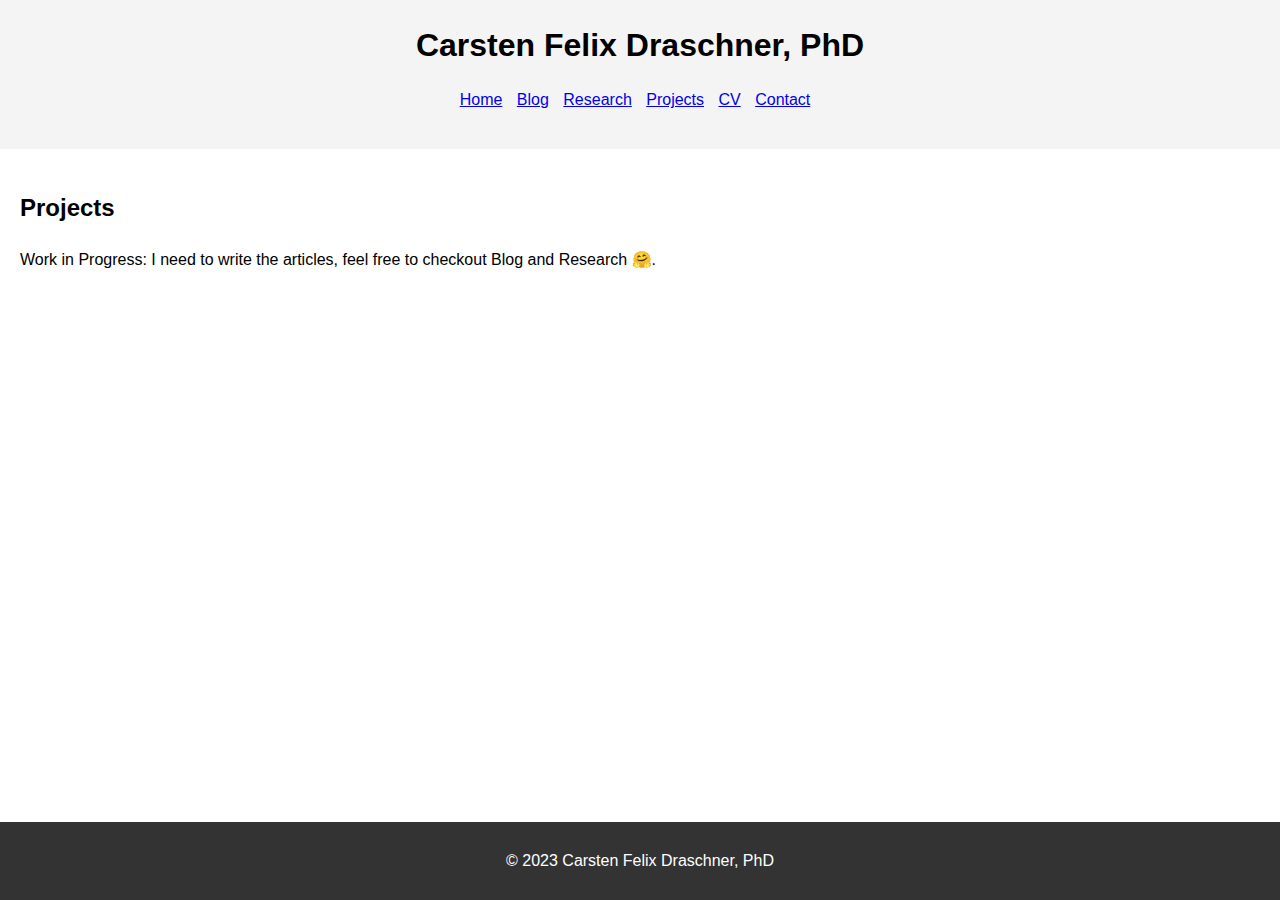
<file: projects/index.html>
<!DOCTYPE html>
<html lang="en">
<head>
  <meta charset="UTF-8">
  <meta name="viewport" content="width=device-width, initial-scale=1.0">
  <title>Projects - Carsten Felix Draschner, PhD</title>
  <link rel="stylesheet" href="../assets/css/styles.css">
</head>
<body>
  <header>
    <h1>Carsten Felix Draschner, PhD</h1>
    <nav>
      <ul>
        <li><a href="../index.html">Home</a></li>
        <li><a href="../blog/index.html">Blog</a></li>
        <li><a href="../publications.html">Research</a></li>
        <li><a href="index.html">Projects</a></li>
        <li><a href="../cv.html">CV</a></li>
        <li><a href="../contact.html">Contact</a></li>
      </ul>
    </nav>
  </header>
  <main>
    <h2>Projects</h2>
    <p>Work in Progress: I need to write the articles, feel free to checkout Blog and Research 🤗.</p>
  </main>
  <footer>
    <p>&copy; 2023 Carsten Felix Draschner, PhD</p>
  </footer>
</body>
</html>
</file>
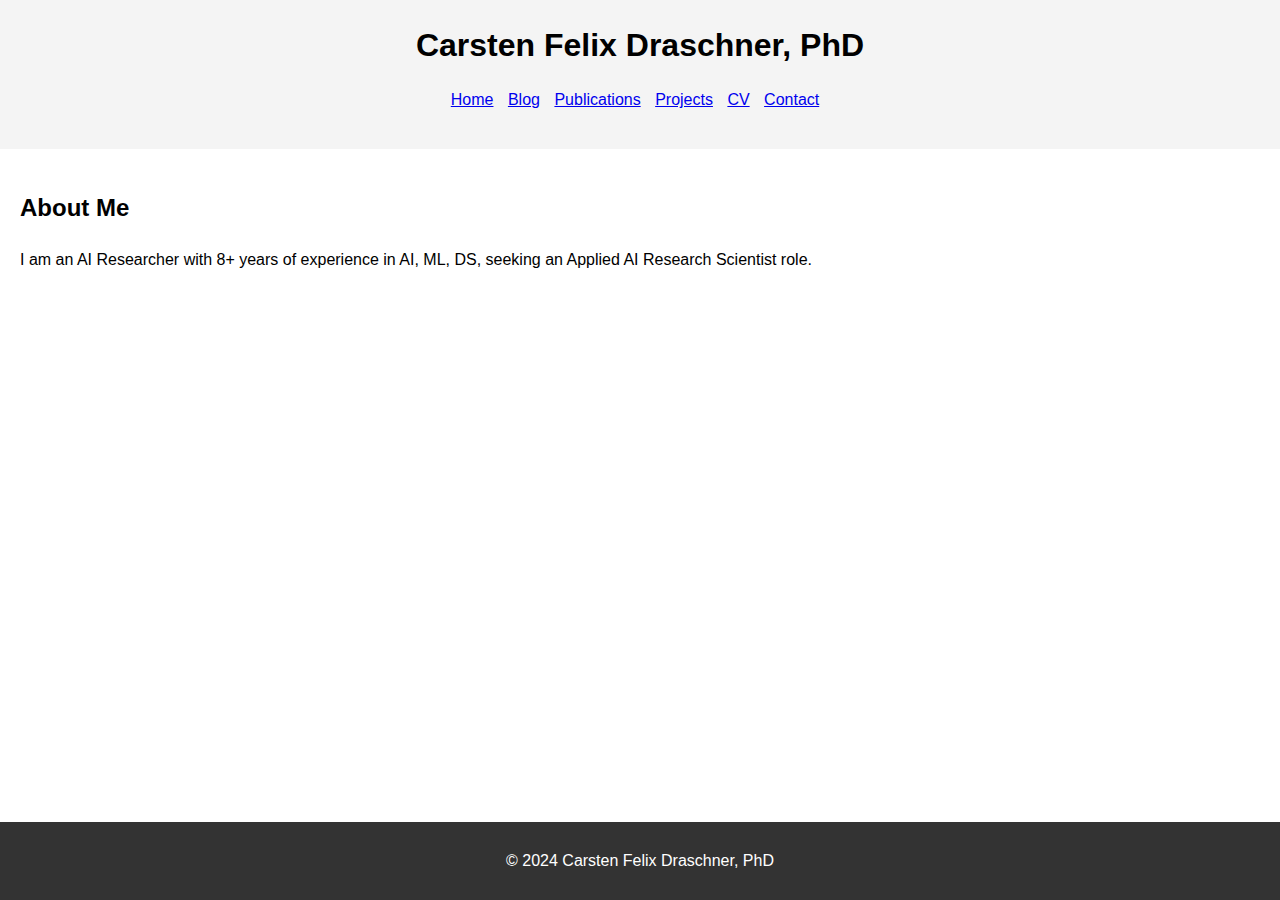
<file: about.html>
<!DOCTYPE html>
<html lang="en">
<head>
  <meta charset="UTF-8">
  <meta name="viewport" content="width=device-width, initial-scale=1.0">
  <title>About - Carsten Felix Draschner, PhD</title>
  <link rel="stylesheet" href="assets/css/styles.css">
</head>
<body>
  <header>
    <h1>Carsten Felix Draschner, PhD</h1>
    <nav>
      <ul>
        <li><a href="index.html">Home</a></li>
        <li><a href="blog/index.html">Blog</a></li>
        <li><a href="publications.html">Publications</a></li>
        <li><a href="projects/index.html">Projects</a></li>
        <li><a href="cv.html">CV</a></li>
        <li><a href="contact.html">Contact</a></li>
      </ul>
    </nav>
  </header>
  <main>
    <h2>About Me</h2>
    <p>I am an AI Researcher with 8+ years of experience in AI, ML, DS, seeking an Applied AI Research Scientist role.</p>
  </main>
  <footer>
    <p>&copy; 2024 Carsten Felix Draschner, PhD</p>
  </footer>
</body>
</html>
</file>
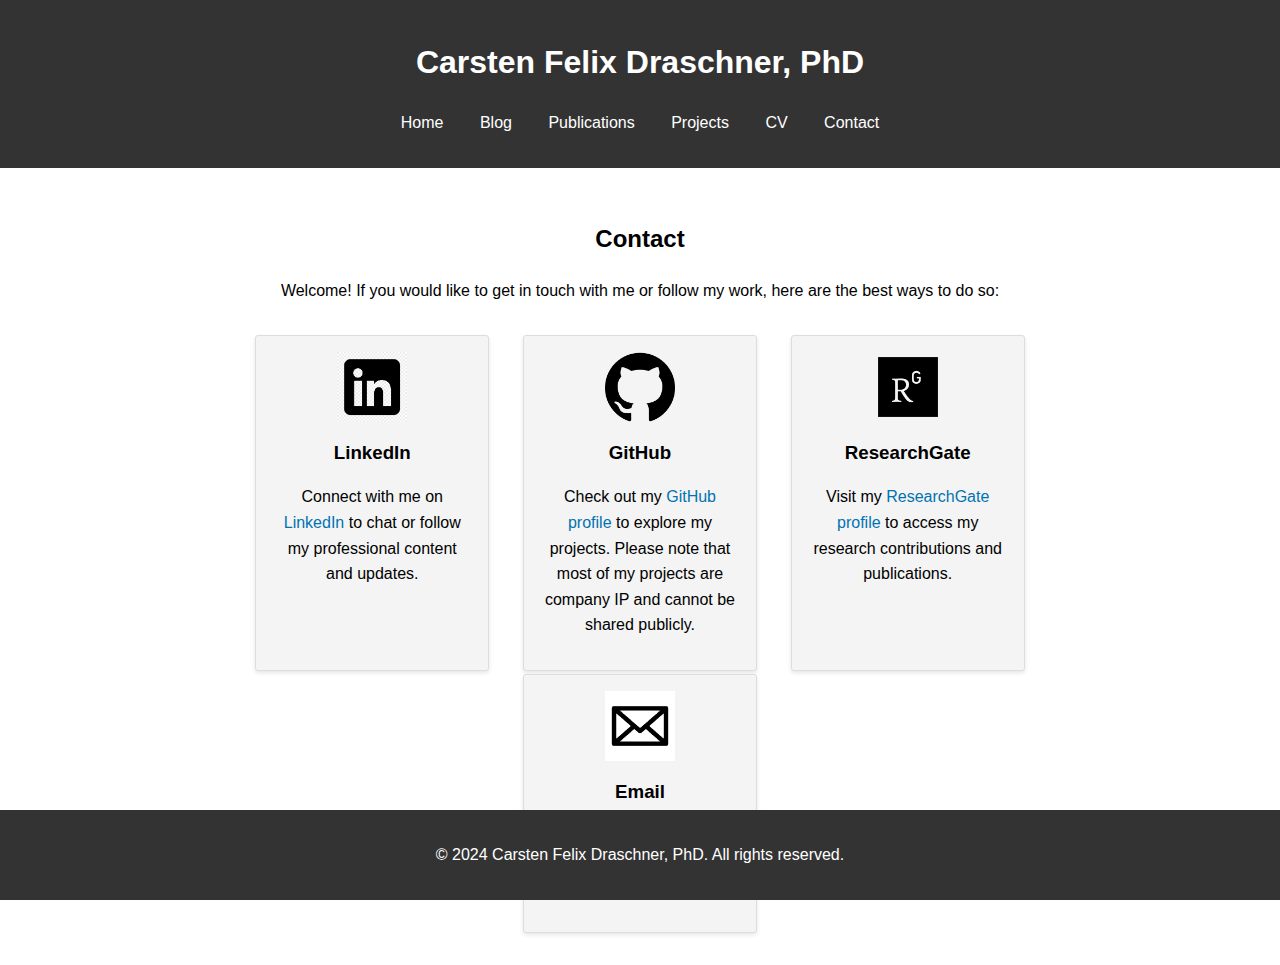
<file: contact.html>
<!DOCTYPE html>
<html lang="en">
<head>
  <meta charset="UTF-8">
  <meta name="viewport" content="width=device-width, initial-scale=1.0">
  <title>Contact - Carsten Felix Draschner, PhD</title>
  <link rel="stylesheet" href="assets/css/contact-styles.css">
</head>
<body class="contact-page">
  <header class="contact-page-header">
    <h1>Carsten Felix Draschner, PhD</h1>
    <nav>
      <ul>
        <li><a href="index.html">Home</a></li>
        <li><a href="blog/index.html">Blog</a></li>
        <li><a href="publications.html">Publications</a></li>
        <li><a href="projects/index.html">Projects</a></li>
        <li><a href="cv.html">CV</a></li>
        <li><a href="contact.html">Contact</a></li>
      </ul>
    </nav>
  </header>
  <main class="contact-page-main">
    <h2>Contact</h2>
    <p>Welcome! If you would like to get in touch with me or follow my work, here are the best ways to do so:</p>
    
    <div class="contact-container">
      <section class="contact-item">
        <img src="assets/images/linkedin.png" alt="LinkedIn" class="contact-icon">
        <div>
          <h3>LinkedIn</h3>
          <p>Connect with me on <a href="https://www.linkedin.com/in/yourprofile" target="_blank">LinkedIn</a> to chat or follow my professional content and updates.</p>
        </div>
      </section>

      <section class="contact-item">
        <img src="assets/images/github.png" alt="GitHub" class="contact-icon">
        <div>
          <h3>GitHub</h3>
          <p>Check out my <a href="https://github.com/yourprofile" target="_blank">GitHub profile</a> to explore my projects. Please note that most of my projects are company IP and cannot be shared publicly.</p>
        </div>
      </section>

      <section class="contact-item">
        <img src="assets/images/researchgate.png" alt="ResearchGate" class="contact-icon">
        <div>
          <h3>ResearchGate</h3>
          <p>Visit my <a href="https://www.researchgate.net/profile/YourProfile" target="_blank">ResearchGate profile</a> to access my research contributions and publications.</p>
        </div>
      </section>

      <section class="contact-item">
        <img src="assets/images/email.jpg" alt="Email" class="contact-icon">
        <div>
          <h3>Email</h3>
          <p>For direct inquiries, feel free to email me at <a href="mailto:your.email@example.com">your.email@example.com</a>.</p>
        </div>
      </section>
    </div>
  </main>
  <footer class="contact-page-footer">
    <p>&copy; 2024 Carsten Felix Draschner, PhD. All rights reserved.</p>
  </footer>
</body>
</html>
</file>
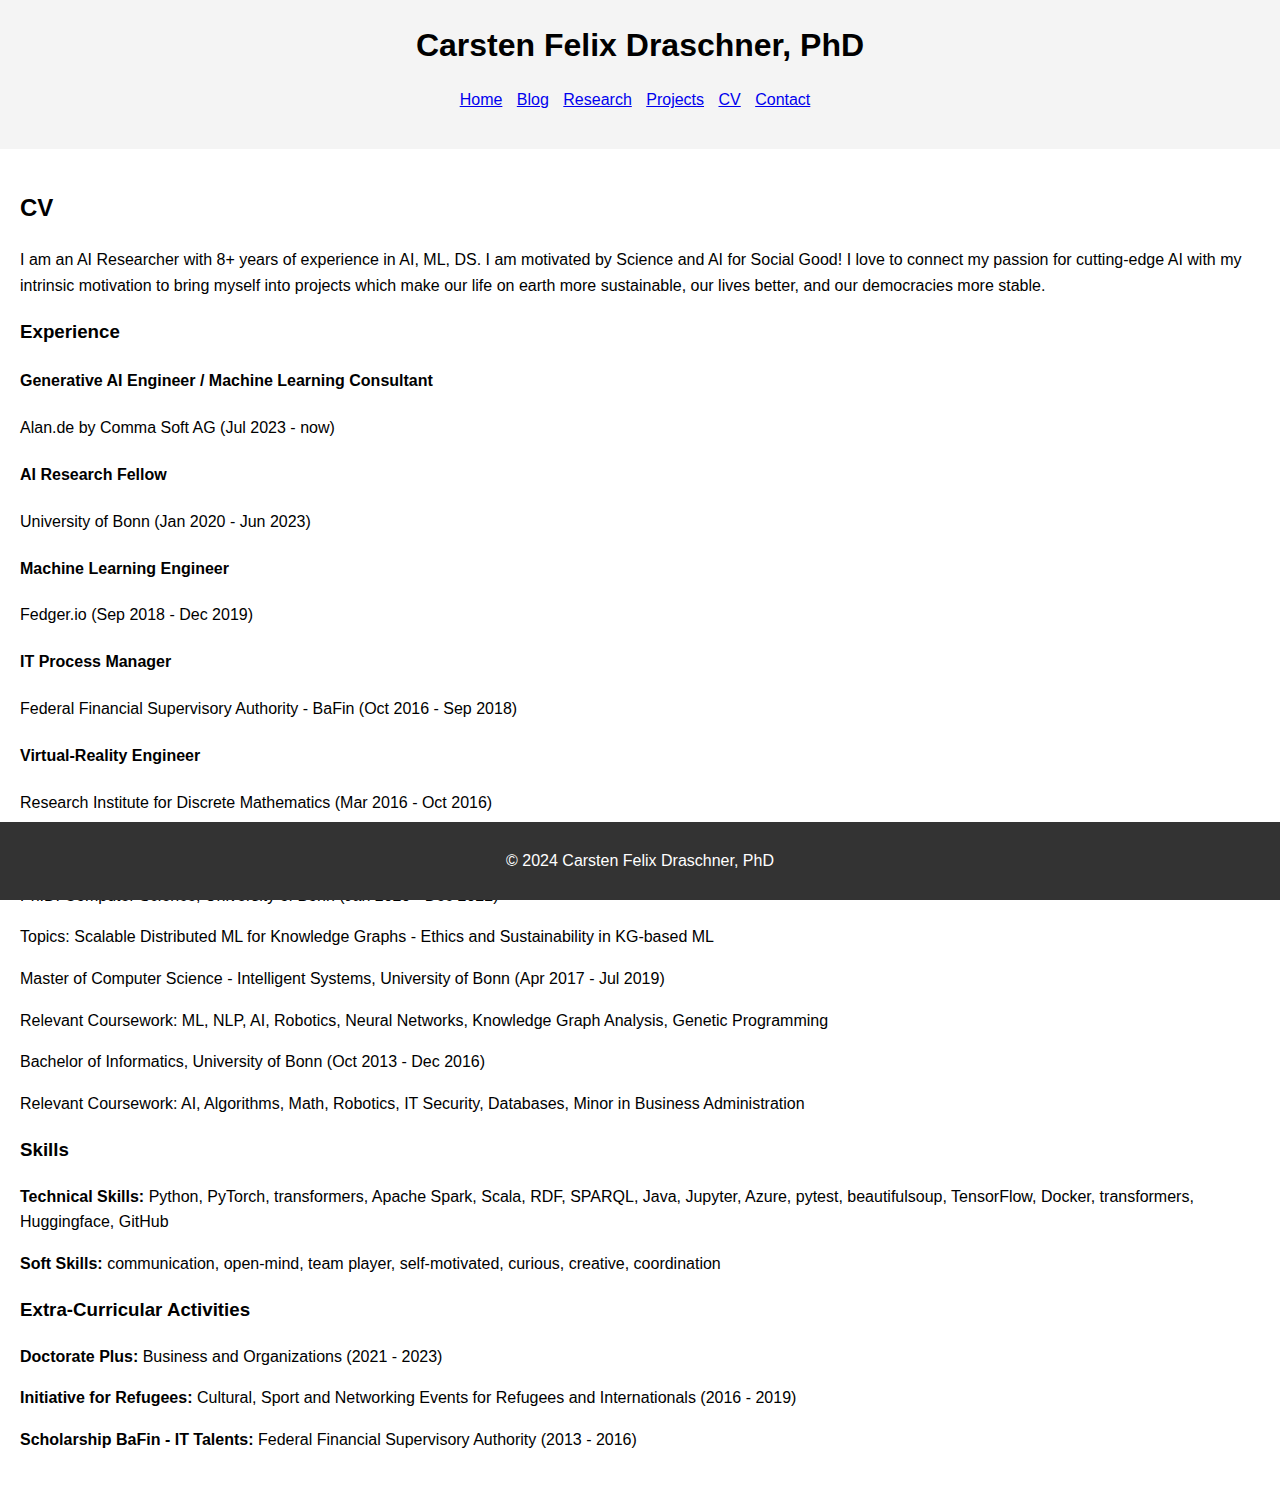
<file: cv.html>
<!DOCTYPE html>
<html lang="en">
<head>
  <meta charset="UTF-8">
  <meta name="viewport" content="width=device-width, initial-scale=1.0">
  <title>CV - Carsten Felix Draschner, PhD</title>
  <link rel="stylesheet" href="assets/css/styles.css">
</head>
<body>
  <header>
    <h1>Carsten Felix Draschner, PhD</h1>
    <nav>
      <ul>
        <li><a href="index.html">Home</a></li>
        <li><a href="blog/index.html">Blog</a></li>
        <li><a href="publications.html">Research</a></li>
        <li><a href="projects/index.html">Projects</a></li>
        <li><a href="cv.html">CV</a></li>
        <li><a href="contact.html">Contact</a></li>
      </ul>
    </nav>
  </header>
  <main>
    <h2>CV</h2>
    <p>I am an AI Researcher with 8+ years of experience in AI, ML, DS. I am motivated by Science and AI for Social Good! I love to connect my passion for cutting-edge AI with my intrinsic motivation to bring myself into projects which make our life on earth more sustainable, our lives better, and our democracies more stable.</p>

    <h3>Experience</h3>
    <h4>Generative AI Engineer / Machine Learning Consultant</h4>
    <p>Alan.de by Comma Soft AG (Jul 2023 - now)</p>

    <h4>AI Research Fellow</h4>
    <p>University of Bonn (Jan 2020 - Jun 2023)</p>

    <h4>Machine Learning Engineer</h4>
    <p>Fedger.io (Sep 2018 - Dec 2019)</p>

    <h4>IT Process Manager</h4>
    <p>Federal Financial Supervisory Authority - BaFin (Oct 2016 - Sep 2018)</p>

    <h4>Virtual-Reality Engineer</h4>
    <p>Research Institute for Discrete Mathematics (Mar 2016 - Oct 2016)</p>

    <h3>Education</h3>
    <p>Ph.D. Computer Science, University of Bonn (Jan 2020 - Dec 2022)</p>
    <p>Topics: Scalable Distributed ML for Knowledge Graphs - Ethics and Sustainability in KG-based ML</p>

    <p>Master of Computer Science - Intelligent Systems, University of Bonn (Apr 2017 - Jul 2019)</p>
    <p>Relevant Coursework: ML, NLP, AI, Robotics, Neural Networks, Knowledge Graph Analysis, Genetic Programming</p>

    <p>Bachelor of Informatics, University of Bonn (Oct 2013 - Dec 2016)</p>
    <p>Relevant Coursework: AI, Algorithms, Math, Robotics, IT Security, Databases, Minor in Business Administration</p>

    <h3>Skills</h3>
    <p><strong>Technical Skills:</strong> Python, PyTorch, transformers, Apache Spark, Scala, RDF, SPARQL, Java, Jupyter, Azure, pytest, beautifulsoup, TensorFlow, Docker, transformers, Huggingface, GitHub</p>
    <p><strong>Soft Skills:</strong> communication, open-mind, team player, self-motivated, curious, creative, coordination</p>

    <h3>Extra-Curricular Activities</h3>
    <p><strong>Doctorate Plus:</strong> Business and Organizations (2021 - 2023)</p>
    <p><strong>Initiative for Refugees:</strong> Cultural, Sport and Networking Events for Refugees and Internationals (2016 - 2019)</p>
    <p><strong>Scholarship BaFin - IT Talents:</strong> Federal Financial Supervisory Authority (2013 - 2016)</p>
  </main>
  <footer>
    <p>&copy; 2024 Carsten Felix Draschner, PhD</p>
  </footer>
</body>
</html>
</file>
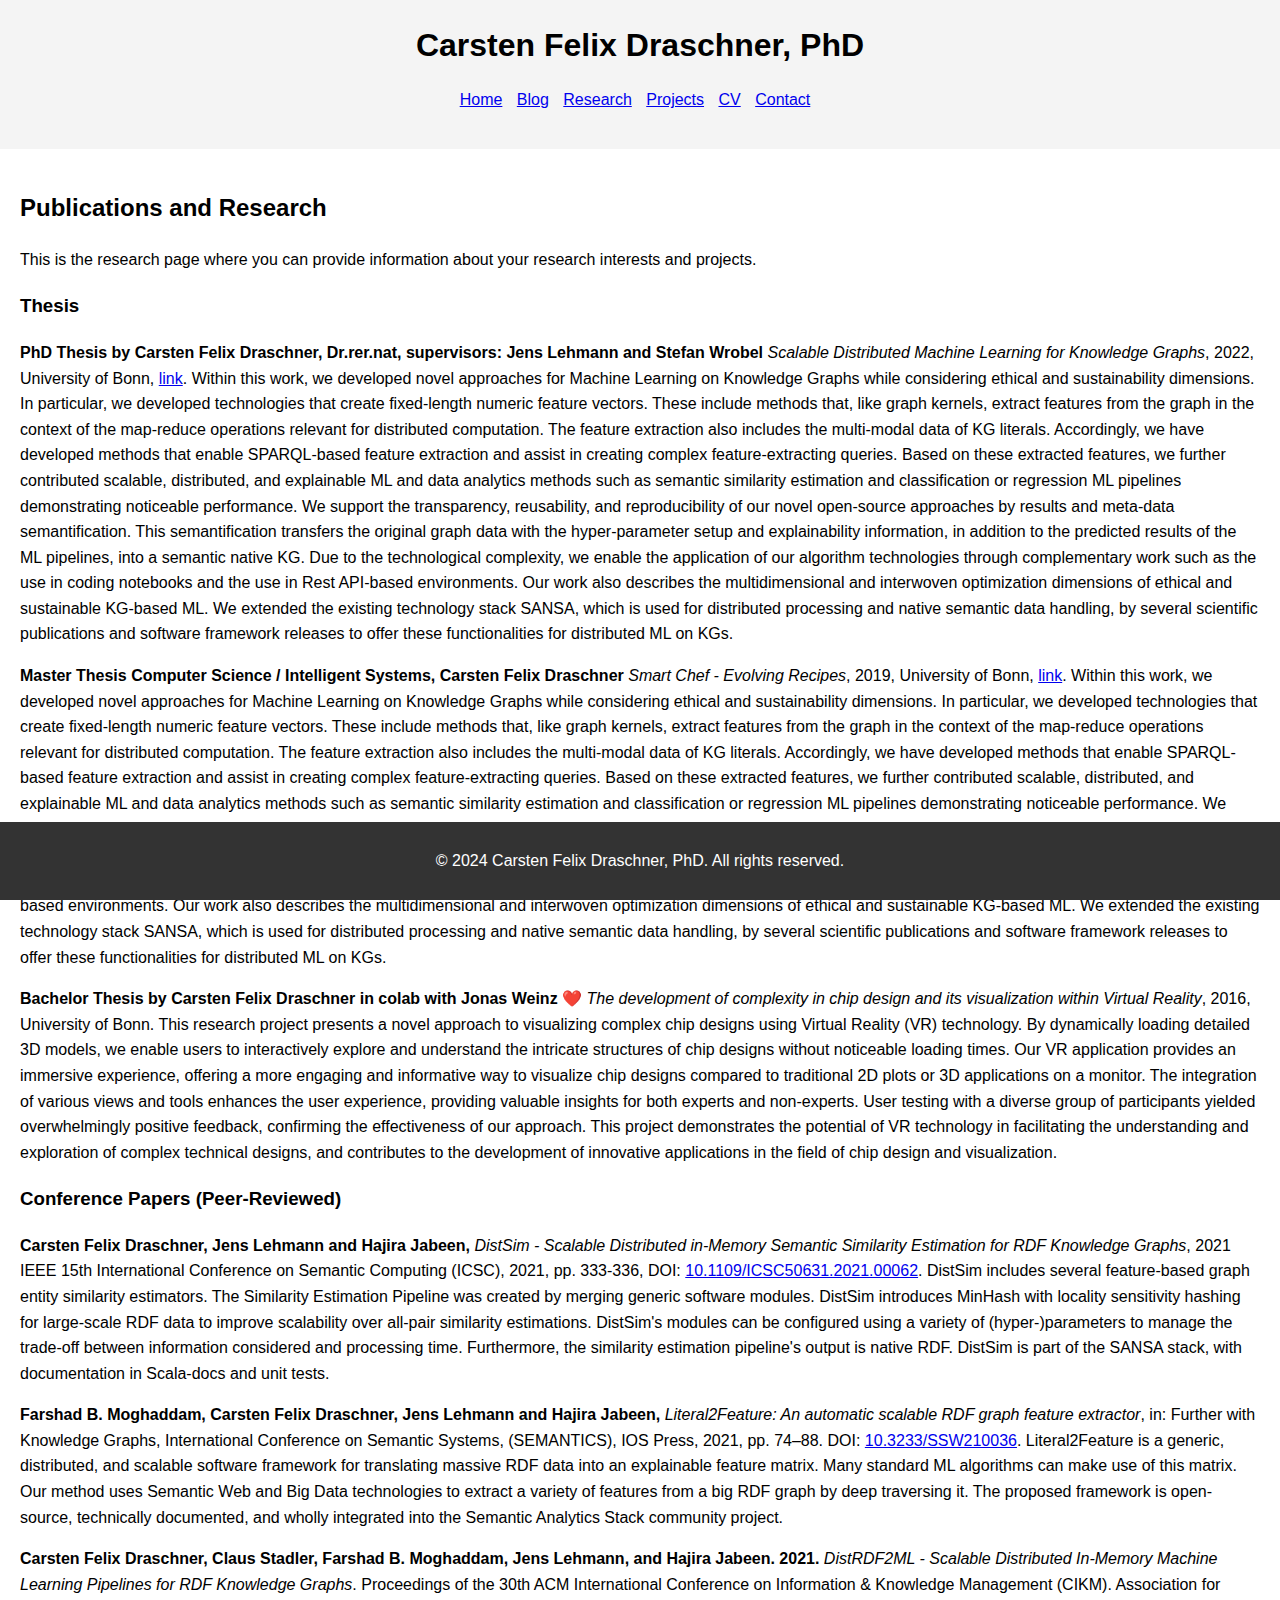
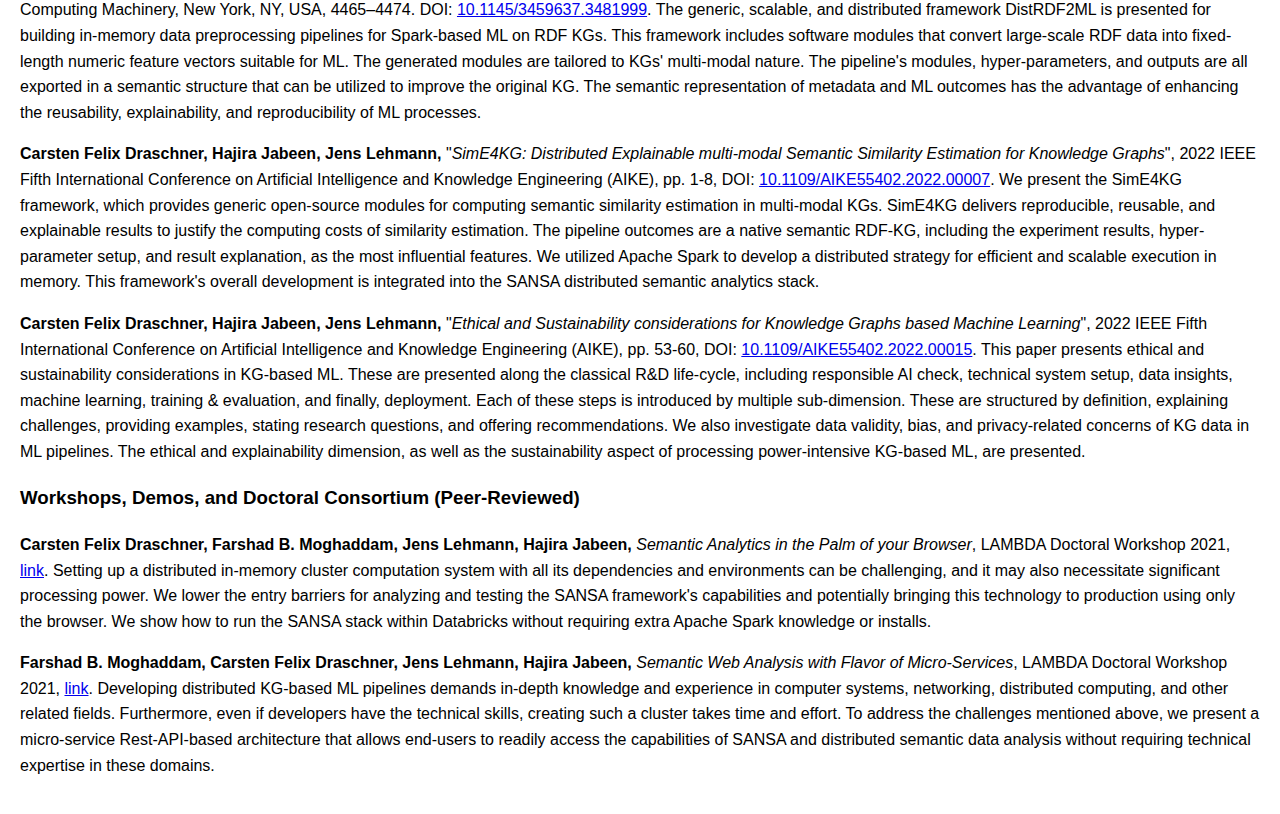
<file: publications.html>
<!DOCTYPE html>
<html lang="en">
<head>
  <meta charset="UTF-8">
  <meta name="viewport" content="width=device-width, initial-scale=1.0">
  <title>Research - Carsten Felix Draschner, PhD</title>
  <link rel="stylesheet" href="assets/css/styles.css">
</head>
<body class="publications-page">
  <header class="publications-page-header">
    <h1>Carsten Felix Draschner, PhD</h1>
    <nav>
      <ul>
        <li><a href="index.html">Home</a></li>
        <li><a href="blog/index.html">Blog</a></li>
        <li><a href="publications.html">Research</a></li>
        <li><a href="projects/index.html">Projects</a></li>
        <li><a href="cv.html">CV</a></li>
        <li><a href="contact.html">Contact</a></li>
      </ul>
    </nav>
  </header>
  <main class="publications-page-main">
    <h2>Publications and Research</h2>
    <p>This is the research page where you can provide information about your research interests and projects.</p>

    <section>
      <h3>Thesis</h3>
      <p>
        <strong>PhD Thesis by Carsten Felix Draschner, Dr.rer.nat, supervisors: Jens Lehmann and Stefan Wrobel</strong>
        <em>Scalable Distributed Machine Learning for Knowledge Graphs</em>, 2022, University of Bonn, <a href="https://bonndoc.ulb.uni-bonn.de/xmlui/handle/20.500.11811/10945">link</a>.
        Within this work, we developed novel approaches for Machine Learning on Knowledge Graphs while considering ethical and sustainability dimensions. In particular, we developed technologies that create fixed-length numeric feature vectors. These include methods that, like graph kernels, extract features from the graph in the context of the map-reduce operations relevant for distributed computation. The feature extraction also includes the multi-modal data of KG literals. Accordingly, we have developed methods that enable SPARQL-based feature extraction and assist in creating complex feature-extracting queries. Based on these extracted features, we further contributed scalable, distributed, and explainable ML and data analytics methods such as semantic similarity estimation and classification or regression ML pipelines demonstrating noticeable performance. We support the transparency, reusability, and reproducibility of our novel open-source approaches by results and meta-data semantification. This semantification transfers the original graph data with the hyper-parameter setup and explainability information, in addition to the predicted results of the ML pipelines, into a semantic native KG. Due to the technological complexity, we enable the application of our algorithm technologies through complementary work such as the use in coding notebooks and the use in Rest API-based environments. Our work also describes the multidimensional and interwoven optimization dimensions of ethical and sustainable KG-based ML. We extended the existing technology stack SANSA, which is used for distributed processing and native semantic data handling, by several scientific publications and software framework releases to offer these functionalities for distributed ML on KGs.
      </p>
      
      <p>
        <strong>Master Thesis Computer Science / Intelligent Systems, Carsten Felix Draschner</strong>
        <em>Smart Chef - Evolving Recipes</em>, 2019, University of Bonn,  <a href="https://www.researchgate.net/publication/357910428_SmartChef_Evolving_Recipes_Poster">link</a>.
        Within this work, we developed novel approaches for Machine Learning on Knowledge Graphs while considering ethical and sustainability dimensions. In particular, we developed technologies that create fixed-length numeric feature vectors. These include methods that, like graph kernels, extract features from the graph in the context of the map-reduce operations relevant for distributed computation. The feature extraction also includes the multi-modal data of KG literals. Accordingly, we have developed methods that enable SPARQL-based feature extraction and assist in creating complex feature-extracting queries. Based on these extracted features, we further contributed scalable, distributed, and explainable ML and data analytics methods such as semantic similarity estimation and classification or regression ML pipelines demonstrating noticeable performance. We support the transparency, reusability, and reproducibility of our novel open-source approaches by results and meta-data semantification. This semantification transfers the original graph data with the hyper-parameter setup and explainability information, in addition to the predicted results of the ML pipelines, into a semantic native KG. Due to the technological complexity, we enable the application of our algorithm technologies through complementary work such as the use in coding notebooks and the use in Rest API-based environments. Our work also describes the multidimensional and interwoven optimization dimensions of ethical and sustainable KG-based ML. We extended the existing technology stack SANSA, which is used for distributed processing and native semantic data handling, by several scientific publications and software framework releases to offer these functionalities for distributed ML on KGs.
      </p>

      <p>
        <strong>Bachelor Thesis by Carsten Felix Draschner in colab with Jonas Weinz ❤️ </strong>
        <em>The development of complexity in chip design and its visualization within Virtual Reality</em>, 2016, University of Bonn.
        This research project presents a novel approach to visualizing complex chip designs using Virtual Reality (VR) technology. By dynamically loading detailed 3D models, we enable users to interactively explore and understand the intricate structures of chip designs without noticeable loading times. Our VR application provides an immersive experience, offering a more engaging and informative way to visualize chip designs compared to traditional 2D plots or 3D applications on a monitor. The integration of various views and tools enhances the user experience, providing valuable insights for both experts and non-experts. User testing with a diverse group of participants yielded overwhelmingly positive feedback, confirming the effectiveness of our approach. This project demonstrates the potential of VR technology in facilitating the understanding and exploration of complex technical designs, and contributes to the development of innovative applications in the field of chip design and visualization.
      </p>

      <h3>Conference Papers (Peer-Reviewed)</h3>
      <p>
        <strong>Carsten Felix Draschner, Jens Lehmann and Hajira Jabeen, </strong>
        <em>DistSim - Scalable Distributed in-Memory Semantic Similarity Estimation for RDF Knowledge Graphs</em>, 2021 IEEE 15th International Conference on Semantic Computing (ICSC), 2021, pp. 333-336, DOI: <a href="https://ieeexplore.ieee.org/document/9364473">10.1109/ICSC50631.2021.00062</a>.
        DistSim includes several feature-based graph entity similarity estimators. The Similarity Estimation Pipeline was created by merging generic software modules. DistSim introduces MinHash with locality sensitivity hashing for large-scale RDF data to improve scalability over all-pair similarity estimations. DistSim's modules can be configured using a variety of (hyper-)parameters to manage the trade-off between information considered and processing time. Furthermore, the similarity estimation pipeline's output is native RDF. DistSim is part of the SANSA stack, with documentation in Scala-docs and unit tests.
      </p>
      <p>
        <strong>Farshad B. Moghaddam, Carsten Felix Draschner, Jens Lehmann and Hajira Jabeen, </strong>
        <em>Literal2Feature: An automatic scalable RDF graph feature extractor</em>, in: Further with Knowledge Graphs, International Conference on Semantic Systems, (SEMANTICS), IOS Press, 2021, pp. 74–88. DOI: <a href="https://ebooks.iospress.nl/volumearticle/57407">10.3233/SSW210036</a>.
        Literal2Feature is a generic, distributed, and scalable software framework for translating massive RDF data into an explainable feature matrix. Many standard ML algorithms can make use of this matrix. Our method uses Semantic Web and Big Data technologies to extract a variety of features from a big RDF graph by deep traversing it. The proposed framework is open-source, technically documented, and wholly integrated into the Semantic Analytics Stack community project.
      </p>
      <p>
        <strong>Carsten Felix Draschner, Claus Stadler, Farshad B. Moghaddam, Jens Lehmann, and Hajira Jabeen. 2021. </strong>
        <em>DistRDF2ML - Scalable Distributed In-Memory Machine Learning Pipelines for RDF Knowledge Graphs</em>. Proceedings of the 30th ACM International Conference on Information & Knowledge Management (CIKM). Association for Computing Machinery, New York, NY, USA, 4465–4474. DOI: <a href="https://dl.acm.org/doi/10.1145/3459637.3481999">10.1145/3459637.3481999</a>.
        The generic, scalable, and distributed framework DistRDF2ML is presented for building in-memory data preprocessing pipelines for Spark-based ML on RDF KGs. This framework includes software modules that convert large-scale RDF data into fixed-length numeric feature vectors suitable for ML. The generated modules are tailored to KGs' multi-modal nature. The pipeline's modules, hyper-parameters, and outputs are all exported in a semantic structure that can be utilized to improve the original KG. The semantic representation of metadata and ML outcomes has the advantage of enhancing the reusability, explainability, and reproducibility of ML processes.
      </p>
      <p>
        <strong>Carsten Felix Draschner, Hajira Jabeen, Jens Lehmann, </strong>
        "<em>SimE4KG: Distributed Explainable multi-modal Semantic Similarity Estimation for Knowledge Graphs</em>", 2022 IEEE Fifth International Conference on Artificial Intelligence and Knowledge Engineering (AIKE), pp. 1-8, DOI: <a href="https://ieeexplore.ieee.org/document/9939143">10.1109/AIKE55402.2022.00007</a>.
        We present the SimE4KG framework, which provides generic open-source modules for computing semantic similarity estimation in multi-modal KGs. SimE4KG delivers reproducible, reusable, and explainable results to justify the computing costs of similarity estimation. The pipeline outcomes are a native semantic RDF-KG, including the experiment results, hyper-parameter setup, and result explanation, as the most influential features. We utilized Apache Spark to develop a distributed strategy for efficient and scalable execution in memory. This framework's overall development is integrated into the SANSA distributed semantic analytics stack.
      </p>
      <p>
        <strong>Carsten Felix Draschner, Hajira Jabeen, Jens Lehmann, </strong>
        "<em>Ethical and Sustainability considerations for Knowledge Graphs based Machine Learning</em>", 2022 IEEE Fifth International Conference on Artificial Intelligence and Knowledge Engineering (AIKE), pp. 53-60, DOI: <a href="https://ieeexplore.ieee.org/document/9939282">10.1109/AIKE55402.2022.00015</a>.
        This paper presents ethical and sustainability considerations in KG-based ML. These are presented along the classical R&D life-cycle, including responsible AI check, technical system setup, data insights, machine learning, training & evaluation, and finally, deployment. Each of these steps is introduced by multiple sub-dimension. These are structured by definition, explaining challenges, providing examples, stating research questions, and offering recommendations. We also investigate data validity, bias, and privacy-related concerns of KG data in ML pipelines. The ethical and explainability dimension, as well as the sustainability aspect of processing power-intensive KG-based ML, are presented.
      </p>

      <h3>Workshops, Demos, and Doctoral Consortium (Peer-Reviewed)</h3>
      <p>
        <strong>Carsten Felix Draschner, Farshad B. Moghaddam, Jens Lehmann, Hajira Jabeen, </strong>
        <em>Semantic Analytics in the Palm of your Browser</em>, LAMBDA Doctoral Workshop 2021, <a href="http://ceur-ws.org/Vol-3195/paper2.pdf">link</a>.
        Setting up a distributed in-memory cluster computation system with all its dependencies and environments can be challenging, and it may also necessitate significant processing power. We lower the entry barriers for analyzing and testing the SANSA framework's capabilities and potentially bringing this technology to production using only the browser. We show how to run the SANSA stack within Databricks without requiring extra Apache Spark knowledge or installs.
      </p>
      <p>
        <strong>Farshad B. Moghaddam, Carsten Felix Draschner, Jens Lehmann, Hajira Jabeen, </strong>
        <em>Semantic Web Analysis with Flavor of Micro-Services</em>, LAMBDA Doctoral Workshop 2021, <a href="http://ceur-ws.org/Vol-3195/paper1.pdf">link</a>.
        Developing distributed KG-based ML pipelines demands in-depth knowledge and experience in computer systems, networking, distributed computing, and other related fields. Furthermore, even if developers have the technical skills, creating such a cluster takes time and effort. To address the challenges mentioned above, we present a micro-service Rest-API-based architecture that allows end-users to readily access the capabilities of SANSA and distributed semantic data analysis without requiring technical expertise in these domains.
      </p>
    </section>
  </main>
  <footer class="publications-page-footer">
    <p>&copy; 2024 Carsten Felix Draschner, PhD. All rights reserved.</p>
  </footer>
</body>
</html>
</file>
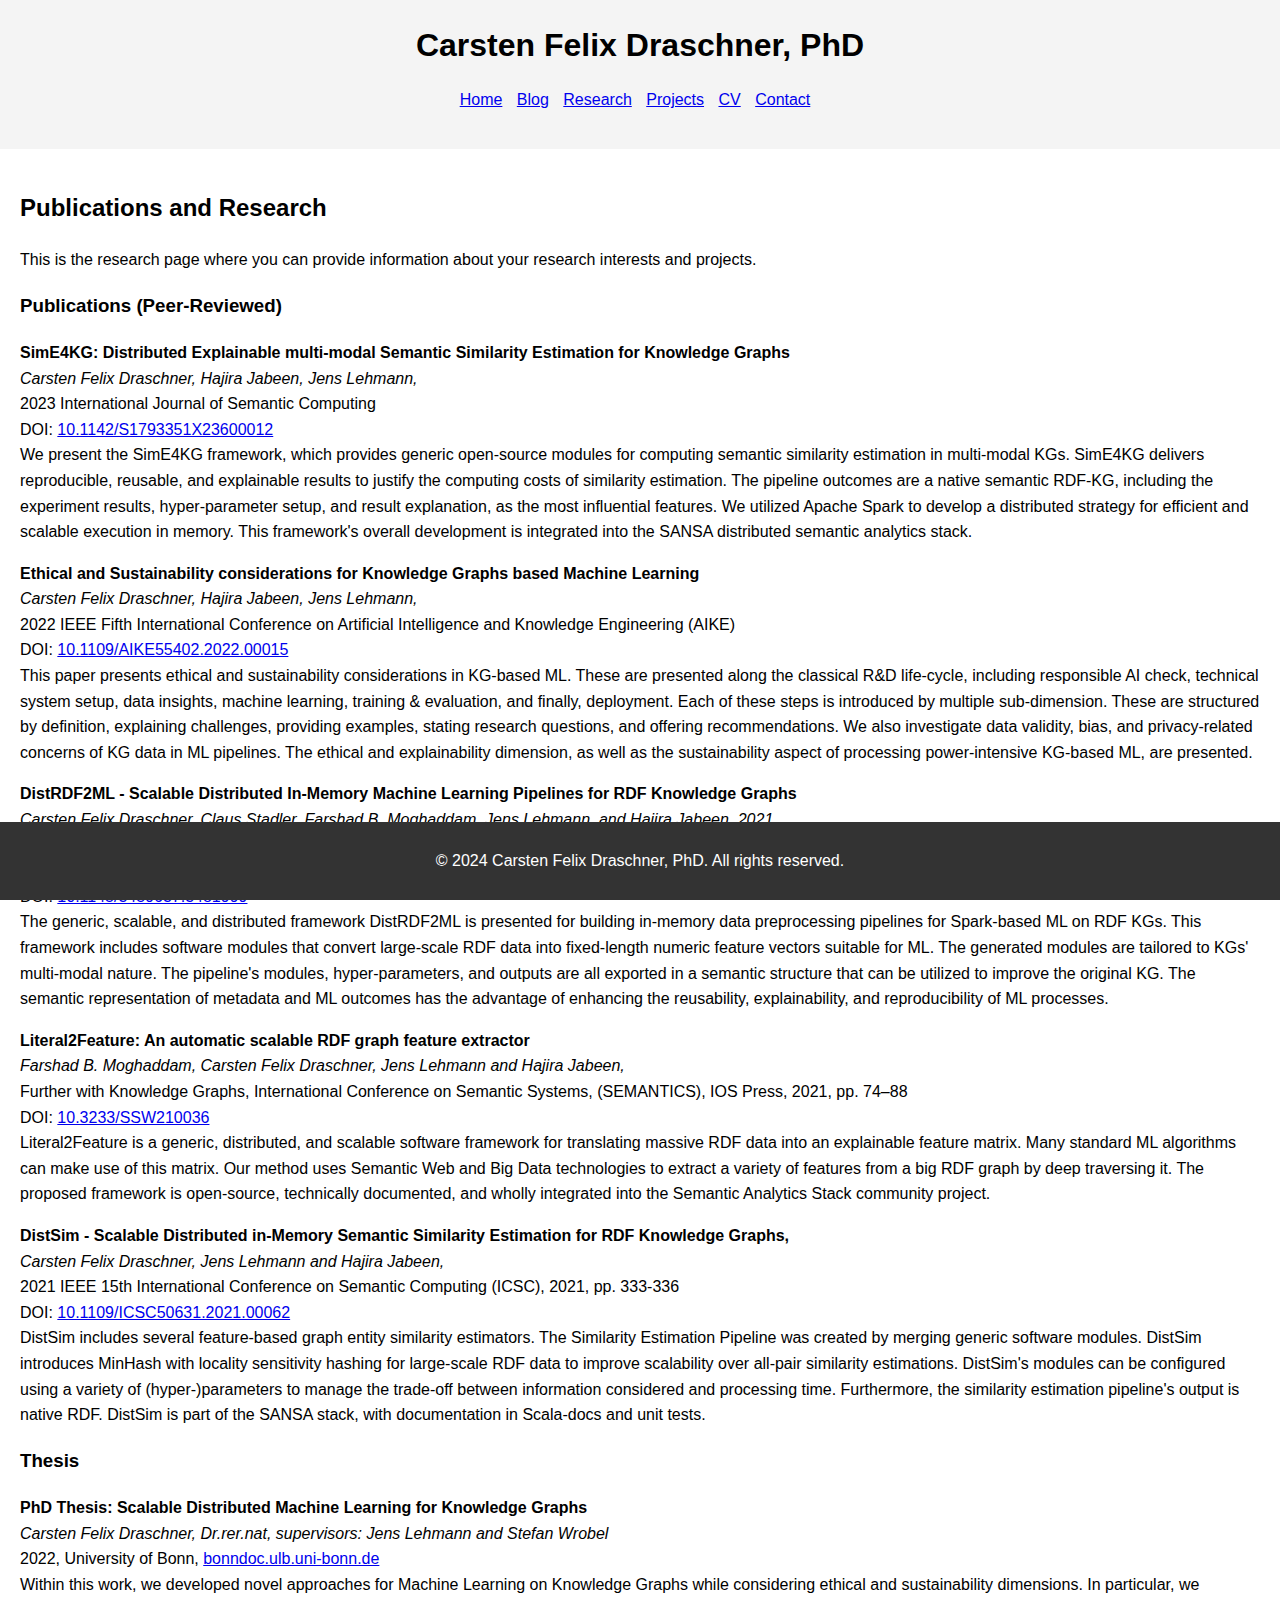
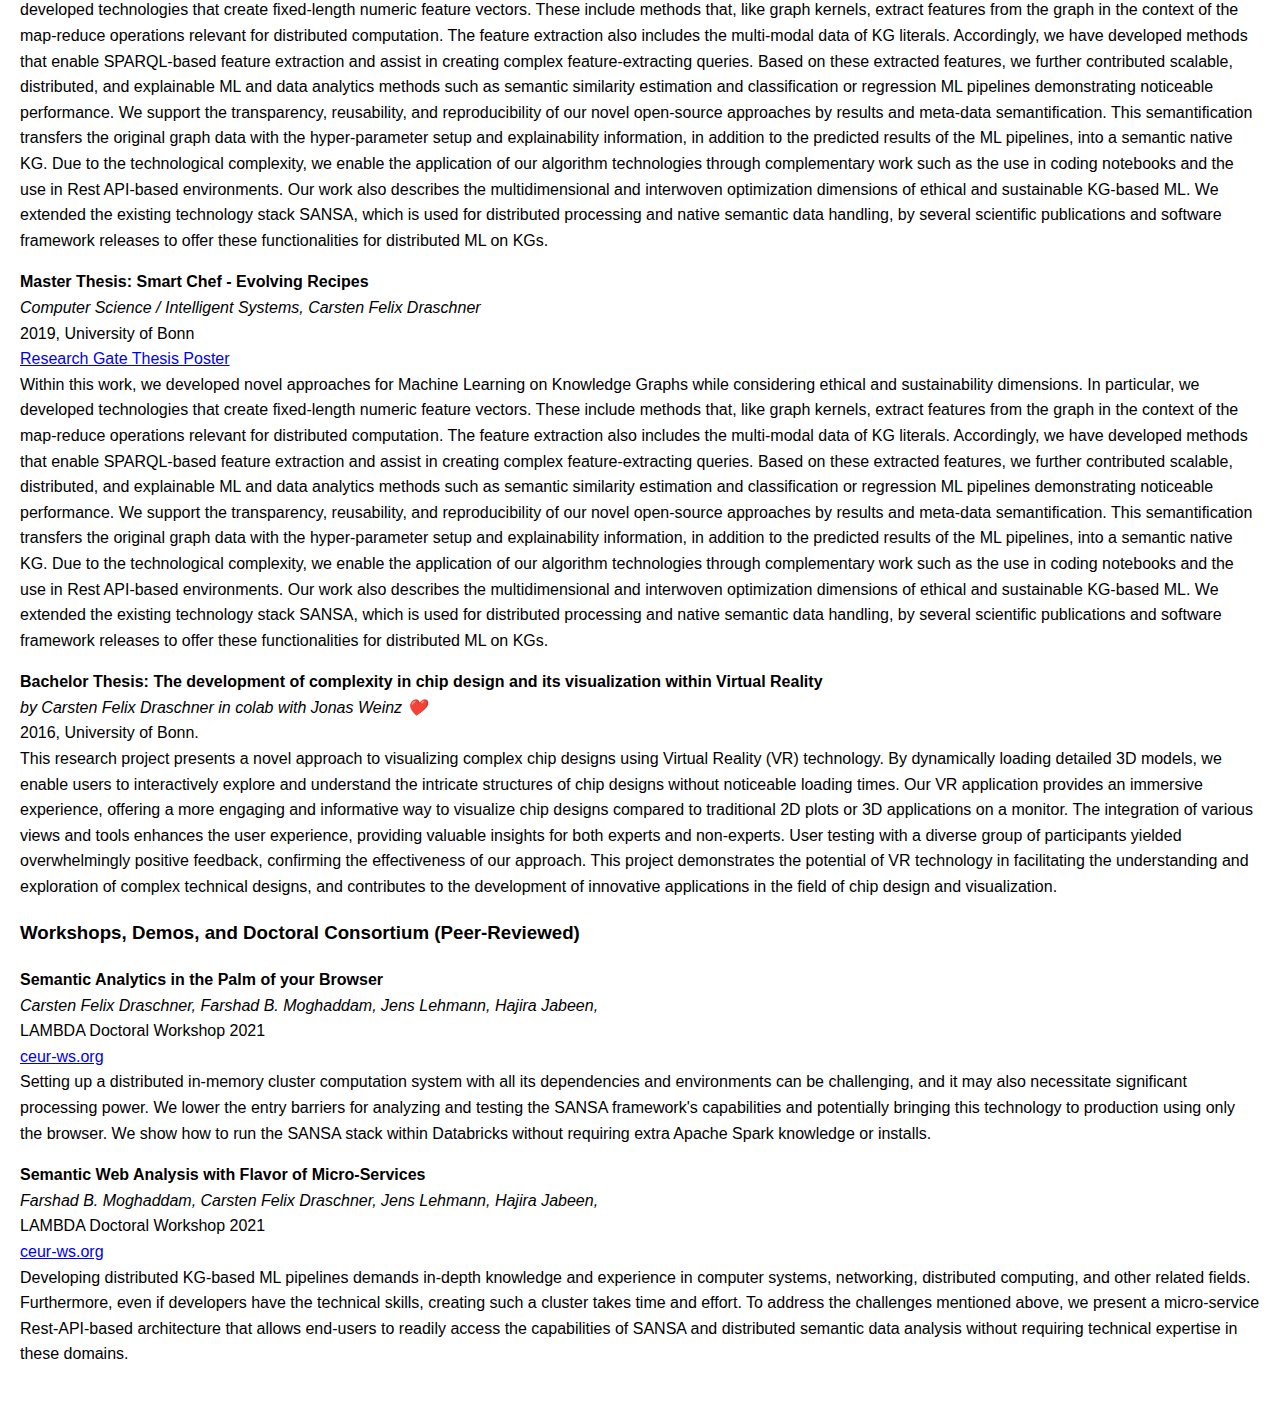
<file: research.html>
<!DOCTYPE html>
<html lang="en">
<head>
  <meta charset="UTF-8">
  <meta name="viewport" content="width=device-width, initial-scale=1.0">
  <title>Research - Carsten Felix Draschner, PhD</title>
  <link rel="stylesheet" href="assets/css/styles.css">
</head>
<body class="publications-page">
  <header class="publications-page-header">
    <h1>Carsten Felix Draschner, PhD</h1>
    <nav>
      <ul>
        <li><a href="index.html">Home</a></li>
        <li><a href="blog/index.html">Blog</a></li>
        <li><a href="research.html">Research</a></li>
        <li><a href="projects/index.html">Projects</a></li>
        <li><a href="cv.html">CV</a></li>
        <li><a href="contact.html">Contact</a></li>
      </ul>
    </nav>
  </header>
  <main class="publications-page-main">
    <h2>Publications and Research</h2>
    <p>This is the research page where you can provide information about your research interests and projects.</p>

    <section>
      <h3>Publications (Peer-Reviewed)</h3>
      
      <p>
        <strong>SimE4KG: Distributed Explainable multi-modal Semantic Similarity Estimation for Knowledge Graphs</strong><br>
        <em>Carsten Felix Draschner, Hajira Jabeen, Jens Lehmann,</em><br>
        2023 International Journal of Semantic Computing<br>
        DOI: <a href="https://doi.org/10.1142/S1793351X23600012">10.1142/S1793351X23600012</a><br>
        We present the SimE4KG framework, which provides generic open-source modules for computing semantic similarity estimation in multi-modal KGs. SimE4KG delivers reproducible, reusable, and explainable results to justify the computing costs of similarity estimation. The pipeline outcomes are a native semantic RDF-KG, including the experiment results, hyper-parameter setup, and result explanation, as the most influential features. We utilized Apache Spark to develop a distributed strategy for efficient and scalable execution in memory. This framework's overall development is integrated into the SANSA distributed semantic analytics stack.
      </p>
      <p>
        <strong>Ethical and Sustainability considerations for Knowledge Graphs based Machine Learning</strong><br>
        <em>Carsten Felix Draschner, Hajira Jabeen, Jens Lehmann,</em><br>
        2022 IEEE Fifth International Conference on Artificial Intelligence and Knowledge Engineering (AIKE)<br>
        DOI: <a href="https://ieeexplore.ieee.org/document/9939282">10.1109/AIKE55402.2022.00015</a><br>
        This paper presents ethical and sustainability considerations in KG-based ML. These are presented along the classical R&D life-cycle, including responsible AI check, technical system setup, data insights, machine learning, training & evaluation, and finally, deployment. Each of these steps is introduced by multiple sub-dimension. These are structured by definition, explaining challenges, providing examples, stating research questions, and offering recommendations. We also investigate data validity, bias, and privacy-related concerns of KG data in ML pipelines. The ethical and explainability dimension, as well as the sustainability aspect of processing power-intensive KG-based ML, are presented.
      </p>
      <p>
        <strong>DistRDF2ML - Scalable Distributed In-Memory Machine Learning Pipelines for RDF Knowledge Graphs</strong><br>
        <em>Carsten Felix Draschner, Claus Stadler, Farshad B. Moghaddam, Jens Lehmann, and Hajira Jabeen. 2021. </em><br>
        Proceedings of the 30th ACM International Conference on Information & Knowledge Management (CIKM). Association for Computing Machinery, New York, NY, USA, 4465–4474<br>
        DOI: <a href="https://dl.acm.org/doi/10.1145/3459637.3481999">10.1145/3459637.3481999</a><br>
        The generic, scalable, and distributed framework DistRDF2ML is presented for building in-memory data preprocessing pipelines for Spark-based ML on RDF KGs. This framework includes software modules that convert large-scale RDF data into fixed-length numeric feature vectors suitable for ML. The generated modules are tailored to KGs' multi-modal nature. The pipeline's modules, hyper-parameters, and outputs are all exported in a semantic structure that can be utilized to improve the original KG. The semantic representation of metadata and ML outcomes has the advantage of enhancing the reusability, explainability, and reproducibility of ML processes.
      </p>
      <p>
        <strong>Literal2Feature: An automatic scalable RDF graph feature extractor</strong><br>
        <em>Farshad B. Moghaddam, Carsten Felix Draschner, Jens Lehmann and Hajira Jabeen,</em><br>
        Further with Knowledge Graphs, International Conference on Semantic Systems, (SEMANTICS), IOS Press, 2021, pp. 74–88<br>
        DOI: <a href="https://ebooks.iospress.nl/volumearticle/57407">10.3233/SSW210036</a><br>
        Literal2Feature is a generic, distributed, and scalable software framework for translating massive RDF data into an explainable feature matrix. Many standard ML algorithms can make use of this matrix. Our method uses Semantic Web and Big Data technologies to extract a variety of features from a big RDF graph by deep traversing it. The proposed framework is open-source, technically documented, and wholly integrated into the Semantic Analytics Stack community project.
      </p>
      <p>
        <strong>DistSim - Scalable Distributed in-Memory Semantic Similarity Estimation for RDF Knowledge Graphs,</strong><br>
        <em>Carsten Felix Draschner, Jens Lehmann and Hajira Jabeen,</em><br>
        2021 IEEE 15th International Conference on Semantic Computing (ICSC), 2021, pp. 333-336<br>
        DOI: <a href="https://ieeexplore.ieee.org/document/9364473">10.1109/ICSC50631.2021.00062</a><br>
        DistSim includes several feature-based graph entity similarity estimators. The Similarity Estimation Pipeline was created by merging generic software modules. DistSim introduces MinHash with locality sensitivity hashing for large-scale RDF data to improve scalability over all-pair similarity estimations. DistSim's modules can be configured using a variety of (hyper-)parameters to manage the trade-off between information considered and processing time. Furthermore, the similarity estimation pipeline's output is native RDF. DistSim is part of the SANSA stack, with documentation in Scala-docs and unit tests.
      </p>

      <h3>Thesis</h3>
      <p>
        <strong>PhD Thesis: Scalable Distributed Machine Learning for Knowledge Graphs</strong><br>
        <em> Carsten Felix Draschner, Dr.rer.nat, supervisors: Jens Lehmann and Stefan Wrobel</em><br>
        2022, University of Bonn, <a href="https://bonndoc.ulb.uni-bonn.de/xmlui/handle/20.500.11811/10945">bonndoc.ulb.uni-bonn.de</a><br>
        Within this work, we developed novel approaches for Machine Learning on Knowledge Graphs while considering ethical and sustainability dimensions. In particular, we developed technologies that create fixed-length numeric feature vectors. These include methods that, like graph kernels, extract features from the graph in the context of the map-reduce operations relevant for distributed computation. The feature extraction also includes the multi-modal data of KG literals. Accordingly, we have developed methods that enable SPARQL-based feature extraction and assist in creating complex feature-extracting queries. Based on these extracted features, we further contributed scalable, distributed, and explainable ML and data analytics methods such as semantic similarity estimation and classification or regression ML pipelines demonstrating noticeable performance. We support the transparency, reusability, and reproducibility of our novel open-source approaches by results and meta-data semantification. This semantification transfers the original graph data with the hyper-parameter setup and explainability information, in addition to the predicted results of the ML pipelines, into a semantic native KG. Due to the technological complexity, we enable the application of our algorithm technologies through complementary work such as the use in coding notebooks and the use in Rest API-based environments. Our work also describes the multidimensional and interwoven optimization dimensions of ethical and sustainable KG-based ML. We extended the existing technology stack SANSA, which is used for distributed processing and native semantic data handling, by several scientific publications and software framework releases to offer these functionalities for distributed ML on KGs.
      </p>
      
      <p>
        <strong>Master Thesis: Smart Chef - Evolving Recipes</strong><br>
        <em>Computer Science / Intelligent Systems, Carsten Felix Draschner</em><br>
        2019, University of Bonn<br>
        <a href="https://www.researchgate.net/publication/357910428_SmartChef_Evolving_Recipes_Poster">Research Gate Thesis Poster</a><br>
        Within this work, we developed novel approaches for Machine Learning on Knowledge Graphs while considering ethical and sustainability dimensions. In particular, we developed technologies that create fixed-length numeric feature vectors. These include methods that, like graph kernels, extract features from the graph in the context of the map-reduce operations relevant for distributed computation. The feature extraction also includes the multi-modal data of KG literals. Accordingly, we have developed methods that enable SPARQL-based feature extraction and assist in creating complex feature-extracting queries. Based on these extracted features, we further contributed scalable, distributed, and explainable ML and data analytics methods such as semantic similarity estimation and classification or regression ML pipelines demonstrating noticeable performance. We support the transparency, reusability, and reproducibility of our novel open-source approaches by results and meta-data semantification. This semantification transfers the original graph data with the hyper-parameter setup and explainability information, in addition to the predicted results of the ML pipelines, into a semantic native KG. Due to the technological complexity, we enable the application of our algorithm technologies through complementary work such as the use in coding notebooks and the use in Rest API-based environments. Our work also describes the multidimensional and interwoven optimization dimensions of ethical and sustainable KG-based ML. We extended the existing technology stack SANSA, which is used for distributed processing and native semantic data handling, by several scientific publications and software framework releases to offer these functionalities for distributed ML on KGs.
      </p>

      <p>
        <strong>Bachelor Thesis: The development of complexity in chip design and its visualization within Virtual Reality</strong><br>
        <em>by Carsten Felix Draschner in colab with Jonas Weinz ❤️ </em><br>
        2016, University of Bonn.<br>
        This research project presents a novel approach to visualizing complex chip designs using Virtual Reality (VR) technology. By dynamically loading detailed 3D models, we enable users to interactively explore and understand the intricate structures of chip designs without noticeable loading times. Our VR application provides an immersive experience, offering a more engaging and informative way to visualize chip designs compared to traditional 2D plots or 3D applications on a monitor. The integration of various views and tools enhances the user experience, providing valuable insights for both experts and non-experts. User testing with a diverse group of participants yielded overwhelmingly positive feedback, confirming the effectiveness of our approach. This project demonstrates the potential of VR technology in facilitating the understanding and exploration of complex technical designs, and contributes to the development of innovative applications in the field of chip design and visualization.
      </p>

      <h3>Workshops, Demos, and Doctoral Consortium (Peer-Reviewed)</h3>
      <p>
        <strong>Semantic Analytics in the Palm of your Browser</strong><br>
        <em>Carsten Felix Draschner, Farshad B. Moghaddam, Jens Lehmann, Hajira Jabeen, </em><br>
        LAMBDA Doctoral Workshop 2021<br>
        <a href="http://ceur-ws.org/Vol-3195/paper2.pdf">ceur-ws.org</a><br>
        Setting up a distributed in-memory cluster computation system with all its dependencies and environments can be challenging, and it may also necessitate significant processing power. We lower the entry barriers for analyzing and testing the SANSA framework's capabilities and potentially bringing this technology to production using only the browser. We show how to run the SANSA stack within Databricks without requiring extra Apache Spark knowledge or installs.
      </p>
      <p>
        <strong>Semantic Web Analysis with Flavor of Micro-Services</strong><br>
        <em>Farshad B. Moghaddam, Carsten Felix Draschner, Jens Lehmann, Hajira Jabeen, </em>
        <br>LAMBDA Doctoral Workshop 2021
        <br><a href="http://ceur-ws.org/Vol-3195/paper1.pdf">ceur-ws.org</a><br>
        Developing distributed KG-based ML pipelines demands in-depth knowledge and experience in computer systems, networking, distributed computing, and other related fields. Furthermore, even if developers have the technical skills, creating such a cluster takes time and effort. To address the challenges mentioned above, we present a micro-service Rest-API-based architecture that allows end-users to readily access the capabilities of SANSA and distributed semantic data analysis without requiring technical expertise in these domains.
      </p>
    </section>
  </main>
  <footer class="publications-page-footer">
    <p>&copy; 2024 Carsten Felix Draschner, PhD. All rights reserved.</p>
  </footer>
</body>
</html>
</file>
<file: assets/css/contact-styles.css>
body.contact-page {
  font-family: Arial, sans-serif;
  line-height: 1.6;
  margin: 0;
  padding: 0;
}

header.contact-page-header {
  background: #333;
  color: #fff;
  padding: 1rem 0;
  text-align: center;
}

header.contact-page-header nav ul {
  list-style: none;
  padding: 0;
}

header.contact-page-header nav ul li {
  display: inline;
  margin: 0 1rem;
}

header.contact-page-header nav ul li a {
  color: #fff;
  text-decoration: none;
}

main.contact-page-main {
  padding: 2rem;
  max-width: 800px; /* Set max width */
  margin: 0 auto; /* Center content */
  text-align: center; /* Center text */
}

.contact-container {
  display: flex;
  flex-wrap: wrap;
  justify-content: space-around;
  gap: 0.2rem 0.2rem;
  margin-top: 2rem;
}

.contact-item {
  background: #f4f4f4;
  border: 1px solid #ddd;
  border-radius: 3px;
  display: flex;
  flex-direction: column;
  align-items: center;
  padding: 1rem;
  width: 25%;
  box-shadow: 0 2px 4px rgba(0, 0, 0, 0.1);
  text-align: center;
}

.contact-item img {
  height: 70px;
  width: auto;
  margin-bottom: 1rem;
}

.contact-item h3 {
  margin-top: 0;
  margin-bottom: 0.5rem;
}

.contact-item a {
  color: #0073b1;
  text-decoration: none;
}

.contact-item a:hover {
  text-decoration: underline;
}

footer.contact-page-footer {
  background: #333;
  color: #fff;
  text-align: center;
  padding: 1rem 0;
  position: fixed;
  bottom: 0;
  width: 100%;
}
</file>
<file: assets/css/main-page-styles.css>
/* main-page-styles.css */

body.main-page {
    font-family: Arial, sans-serif;
    line-height: 1.6;
    margin: 0;
    padding: 0;
    display: flex;
    flex-direction: column;
    min-height: 100vh;
  }
  
  .main-page-header {
    background: #333;
    color: #fff;
    padding: 1rem 0;
    text-align: center;
  }
  
  .main-page-header nav ul {
    list-style: none;
    padding: 0;
  }
  
  .main-page-header nav ul li {
    display: inline;
    margin: 0 1rem;
  }
  
  .main-page-header nav ul li a {
    color: #fff;
    text-decoration: none;
  }
  
  .main-page-main {
    padding: 2rem;
    display: flex;
    flex-direction: column;
    align-items: center;
  }
  
  .intro-content {
    max-width: 1000px;
    text-align: center;
  }
  
  .content-container {
    display: flex;
    justify-content: space-between;
    gap: 0.5rem; /* Reduced margin between boxes */
    max-width: 1000px;
    width: 100%;
    margin-top: 2rem;
  }
  
  .content-item {
    background: #f4f4f4;
    border: 1px solid #ddd;
    border-radius: 8px;
    display: flex;
    flex-direction: column;
    align-items: center;
    padding: 1rem;
    flex: 1; /* Flex-grow to ensure even distribution */
    max-width: 180px; /* Ensure max width for each item */
    box-shadow: 0 2px 4px rgba(0, 0, 0, 0.1);
    text-decoration: none;
    color: inherit;
    box-sizing: border-box;
    text-align: center;
  }
  
  .content-item img {
    height: 50px; /* Fixed height */
    width: 50px; /* Fixed width */
    margin-bottom: 1rem;
    object-fit: cover; /* Ensure the image fits within the box */
  }
  
  .content-item img[alt] {
    display: none; /* Hide image if alt text is present */
  }
  
  .content-item::before {
    content: attr(alt);
    font-size: 2rem; /* Adjust as needed for emoji size */
    margin-bottom: 1rem;
  }
  
  .content-item div {
    flex-grow: 1;
  }
  
  .content-item h3 {
    margin-top: 0;
  }
  
  .content-item p {
    margin: 0;
  }
  
  .content-item a {
    color: #0073b1; /* LinkedIn blue */
    text-decoration: none;
  }
  
  .content-item a:hover {
    text-decoration: underline;
  }
  
  .main-page-footer {
    background: #333;
    color: #fff;
    text-align: center;
    padding: 1rem 0;
    margin-top: auto;
  }
  
  @media (max-width: 1000px) {
    .content-container {
      flex-wrap: wrap;
    }
  
    .content-item {
      width: calc(33.33% - 0.5rem); /* Adjust to fit three items in a row */
    }
  }
  
  @media (max-width: 600px) {
    .content-item {
      width: calc(50% - 0.5rem); /* Adjust to fit two items in a row */
    }
  }
  
  @media (max-width: 400px) {
    .content-item {
      width: 100%; /* Full width for each item */
    }
  }
</file>
<file: assets/css/styles.css>
body {
    font-family: Arial, sans-serif;
    margin: 0;
    padding: 0;
    line-height: 1.6;
  }
  
  header {
    background: #f4f4f4;
    padding: 20px;
    text-align: center;
  }
  
  header h1 {
    margin: 0;
  }
  
  nav ul {
    list-style: none;
    padding: 0;
  }
  
  nav ul li {
    display: inline;
    margin-right: 10px;
  }
  
  main {
    padding: 20px;
  }
  
  footer {
    background: #333;
    color: #fff;
    text-align: center;
    padding: 10px 0;
    position: fixed;
    bottom: 0;
    width: 100%;
  }
</file>
